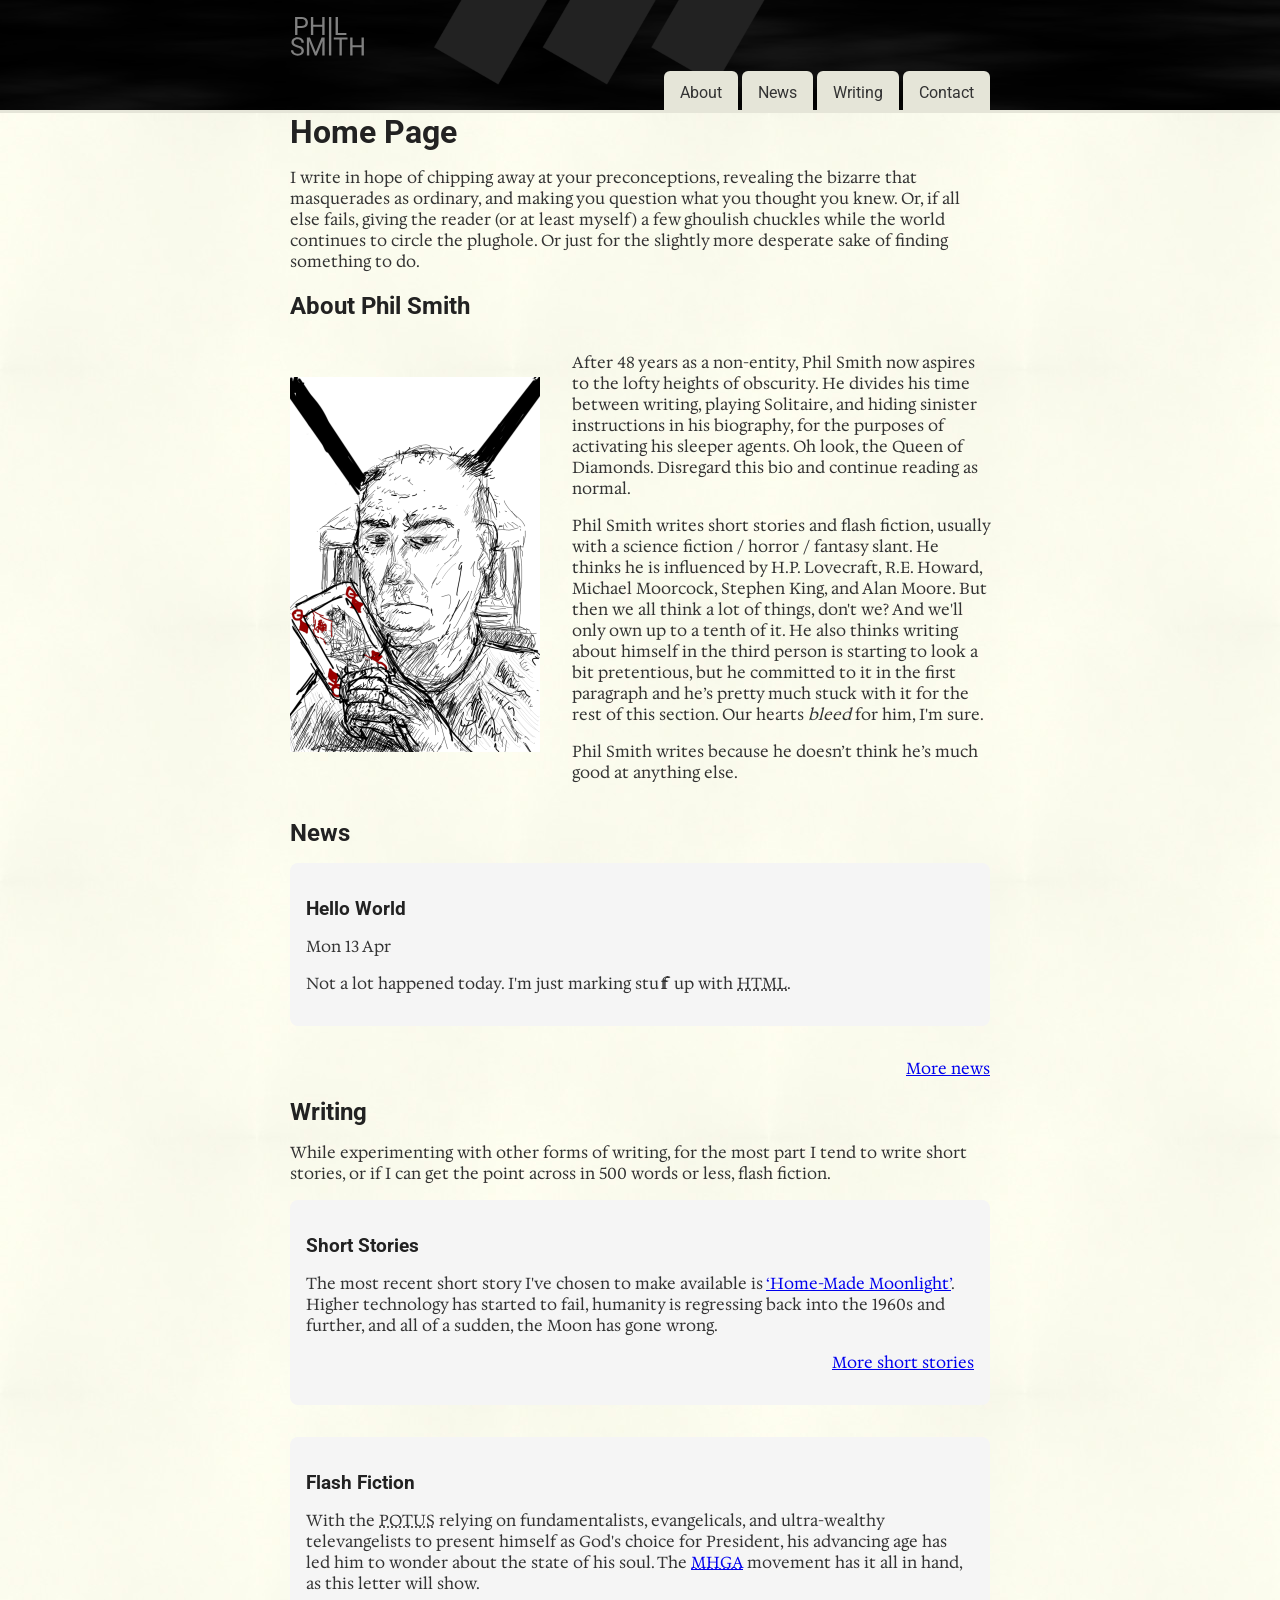
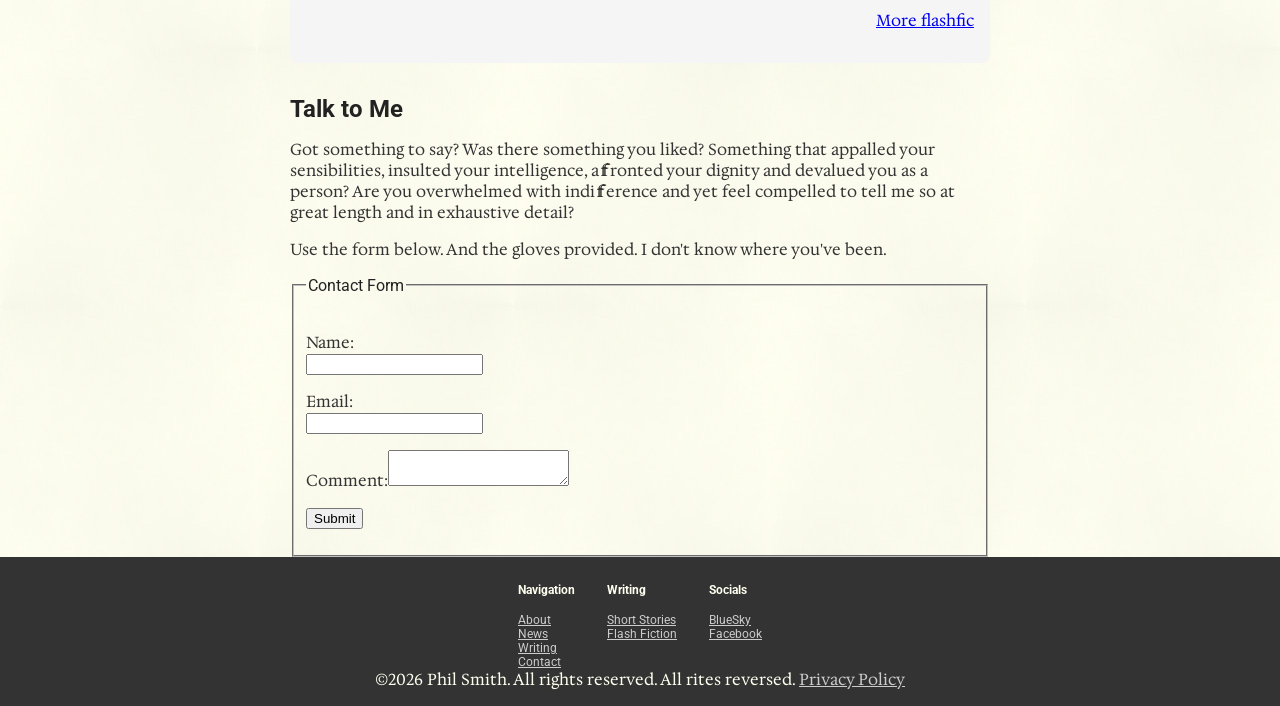
<file: index.html>
<!DOCTYPE html>
<html lang="en">
<head>
   <title>Home Page</title>
   <meta charset="UTF-8" />
   <meta name="viewport" content="width=device-width, initial-scale=1.0" />
   <link rel="preconnect" href="https://fonts.googleapis.com">
   <link rel="preconnect" href="https://fonts.gstatic.com" crossorigin>    
   <link href="https://fonts.googleapis.com/css2?family=Hedvig+Letters+Serif&display=swap" rel="stylesheet">
   <link href="https://fonts.googleapis.com/css2?family=Roboto&display=swap" rel="stylesheet">
   <link rel="stylesheet" type="text/css" href="css/style.css" />
</head>
<body>
	<header>
	<div class="container">
		<div id="site-branding"><h1><a href="index.html"><img src="img/logo.svg" alt="Phil Smith" width="120" height="40" /></a><span>Phil Smith</span></h1></div>
		<nav> 
			<ul>
				<li><a href="index.html#about">About</a></li>
				<li><a href="index.html#news">News</a></li>
				<li><a href="index.html#writing">Writing</a></li>
				<li><a href="index.html#contact">Contact</a></li>
			</ul>
		</nav>
	</div>
	</header>
	<main>
	<div class="container">
		<h1>Home Page</h1>
		<p>I write in hope of chipping away at your preconceptions, revealing the bizarre that masquerades as ordinary, and making you question what you thought you knew. Or, if all else fails, giving the reader (or at least myself) a few ghoulish chuckles while the world continues to circle the plughole. Or just for the slightly more desperate sake of finding something to do.</p>
		<article id="about">
			<h2>About Phil Smith</h2>
			<div class="about-content">
				<div class="about-portrait">
					<img src="img/writer_portrait.png" alt="The writer, holding up a playing card: the Queen of Diamonds." />
				</div>
				<div class="about-text">
					<p>After 48 years as a non-entity, Phil Smith now aspires to the lofty heights of obscurity. He divides his time between writing, playing Solitaire, and hiding sinister instructions in his biography, for the purposes of activating his sleeper agents. Oh look, the Queen of Diamonds. Disregard this bio and continue reading as normal.</p>
					<p>Phil Smith writes short stories and flash fiction, usually with a science fiction / horror / fantasy slant. He thinks he is influenced by H.P. Lovecraft, R.E. Howard, Michael Moorcock, Stephen King, and Alan Moore. But then we all think a lot of things, don't we? And we'll only own up to a tenth of it. He also thinks writing about himself in the third person is starting to look a bit pretentious, but he committed to it in the first paragraph and he’s pretty much stuck with it for the rest of this section. Our hearts <em>bleed</em> for him, I'm sure.</p>
					<p>Phil Smith writes because he doesn’t think he’s much good at anything else.</p>
				</div>
			</div>
		</article>	
		<article id="news">
			<h2>News</h2>
			<section>
			<h3>Hello World</h3>
			<p><time datetime="2026-04-13T05:09">Mon 13 Apr</time></p>
			<p>Not a lot happened today. I'm just marking stuff up with <abbr title="Hypertext Markup Language">HTML</abbr>.</p>
			<!--
			Eventually the news section will be fed by a script, pulling headlines and posts from another source,
			either a database or an RSS feed or similar.
			Each post will consist of a <section> element, containing:
			* Title in <h3> tags
			* Date of posting in <p> and <time> tags.
			* Subsequent text in <p> tags.
			-->
			</section>
			<p class="now_read_on"><a href="news.html">More news</a></p>
		</article>
		<article id="writing">
			<h2>Writing</h2>
			<p>While experimenting with other forms of writing, for the most part I tend to write short stories, or if I can get the point across in 500 words or less, flash fiction.</p>
			<section>
			<h3>Short Stories</h3>
			<p>The most recent short story I've chosen to make available is <a href="home_made_moonlight.html">‘Home-Made Moonlight’</a>. Higher technology has started to fail, humanity is regressing back into the 1960s and further, and all of a sudden, the Moon has gone wrong.</p>
			<p class="now_read_on"><a href="short_stories.html">More short stories</a></p>
			</section>
			<section>
			<h3>Flash Fiction</h3>
			<p>With the <abbr title="President of the United States">POTUS</abbr> relying on fundamentalists, evangelicals, and ultra-wealthy televangelists to present himself as God's choice for President, his advancing age has led him to wonder about the state of his soul. The <a href="mhga.html"><abbr title="Make Heaven Great Again">MHGA</abbr></a> movement has it all in hand, as this letter will show.</p>
			<p class="now_read_on"><a href="flashfic.html">More flashfic</a></p>
			</section>
		</article>
		<article id="contact">
			<h2>Talk to Me</h2>
			<p>Got something to say? Was there something you liked? Something that appalled your sensibilities, insulted your intelligence, affronted your dignity and devalued you as a person? Are you overwhelmed with indifference and yet feel compelled to tell me so at great length and in exhaustive detail?</p>
			<p>Use the form below. And the gloves provided. I don't know where you've been.</p>
			<form action="" method="post" autocomplete="on">
			<fieldset>
			<legend>Contact Form</legend>
			<p><label for="username" required>Name:</label><br /><input type="text" name="username" id="username" /></p>
			<p><label for="useremail" required>Email:</label><br /><input type="email" name="useremail" id="useremail" /></p>
			<p><label for="usercomment" required>Comment:</label<br /><textarea name="usercomment" id="usercomment"></textarea></p>
			<p><input type="submit" value="Submit" /></p>
			</fieldset>
			</form>
		</article>
	</div>
	</main>
	<footer>
		<div class="container">
			<div id="footer-menu">
			<h2>Navigation</h2>
				<ul>
					<li><a href="index.html#about">About</a></li>
					<li><a href="index.html#news">News</a></li>
					<li><a href="index.html#writing">Writing</a></li>
					<li><a href="index.html#contact">Contact</a></li>
				</ul>
			</div>
			<div id="footer-content-links">
			<h2>Writing</h2>
			<ul>
					<li><a href="short_stories.html">Short Stories</a></li>
					<li><a href="flashfic.html">Flash Fiction</a></li>
				</ul>
			</div>
			<div id="footer-social-media">
			<h2>Socials</h2>
			<ul>
				<li><a href="https://bsky.app/profile/ununseptimus.bsky.social">BlueSky</a></li>
				<li><a href="https://www.facebook.com/profile.php?id=61581986019543">Facebook</a></li>
			</ul>
			</div>				
		</div>
		<div class="container">
			<p class="copyright">©2026 Phil Smith. All rights reserved. All rites reversed. <a href="privacy_policy.html">Privacy Policy</a></p>
		</div>
	</footer>
</body>
</html>
</file>
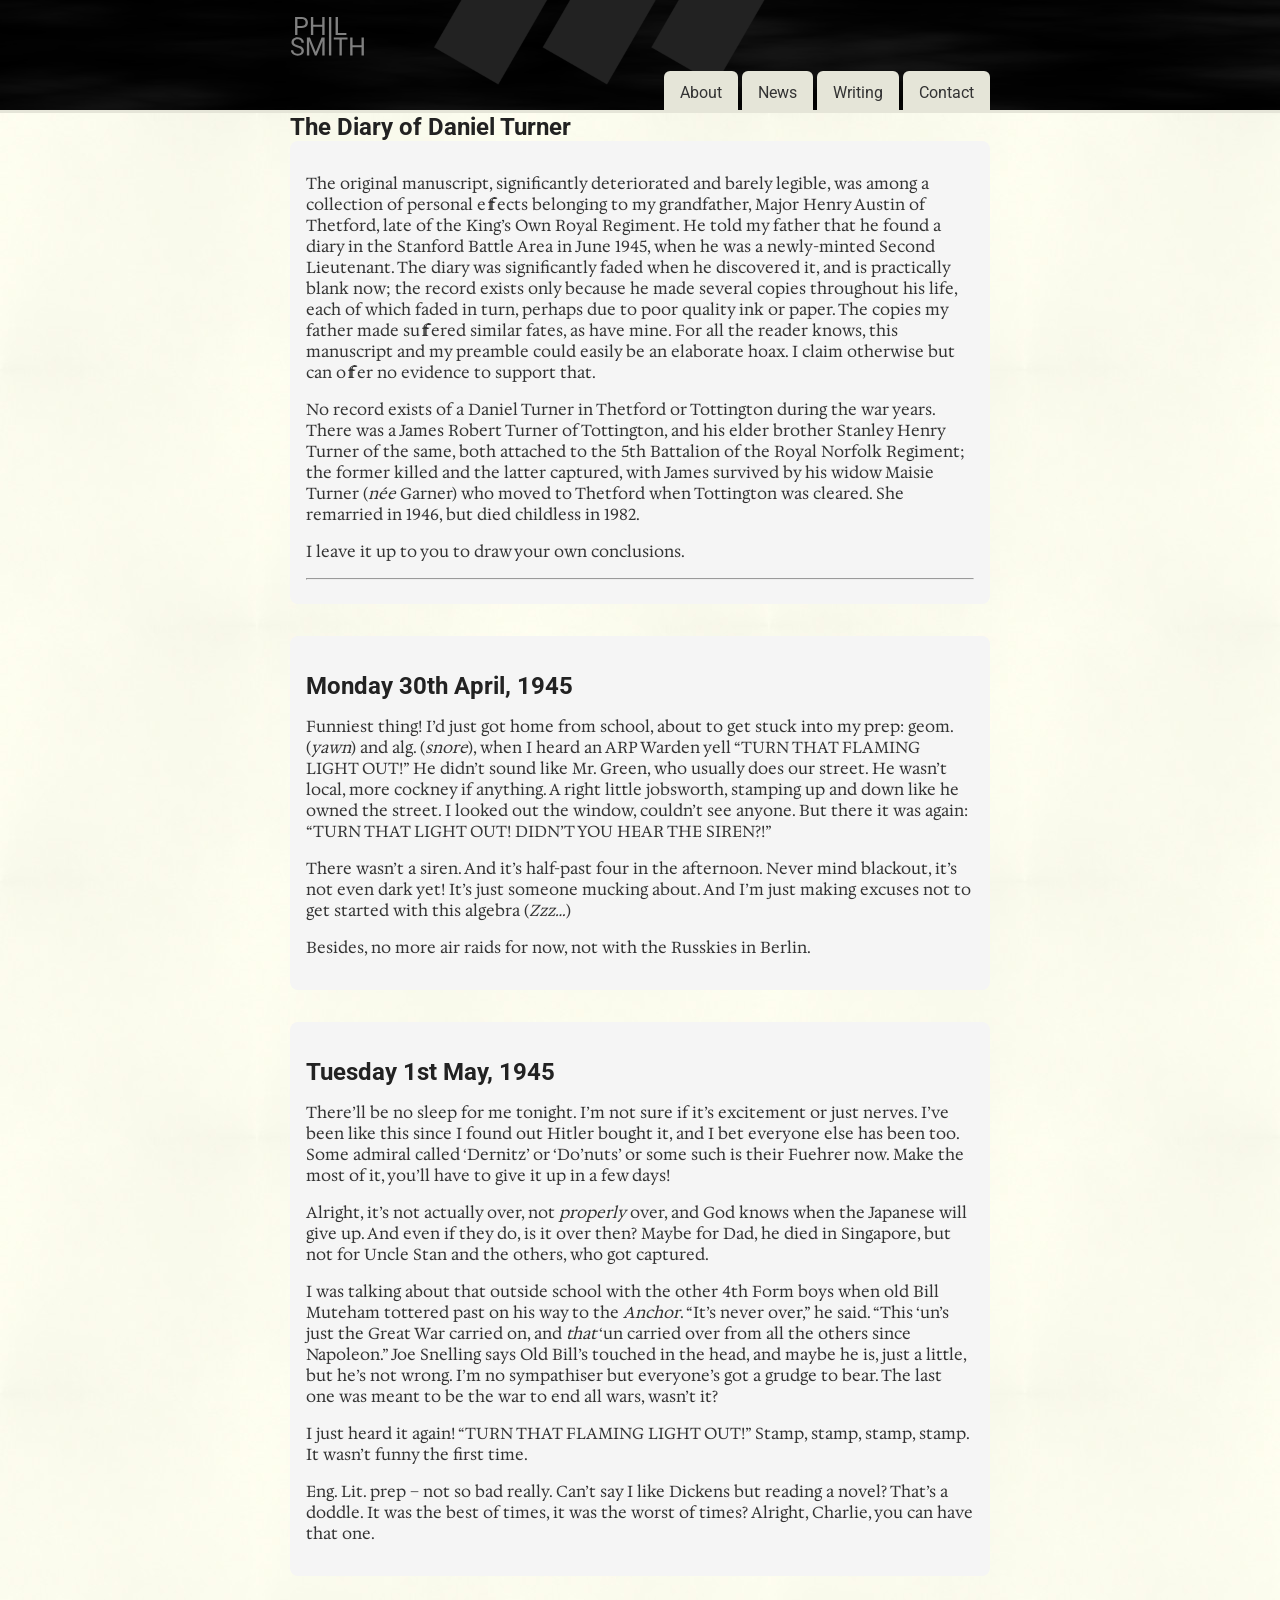
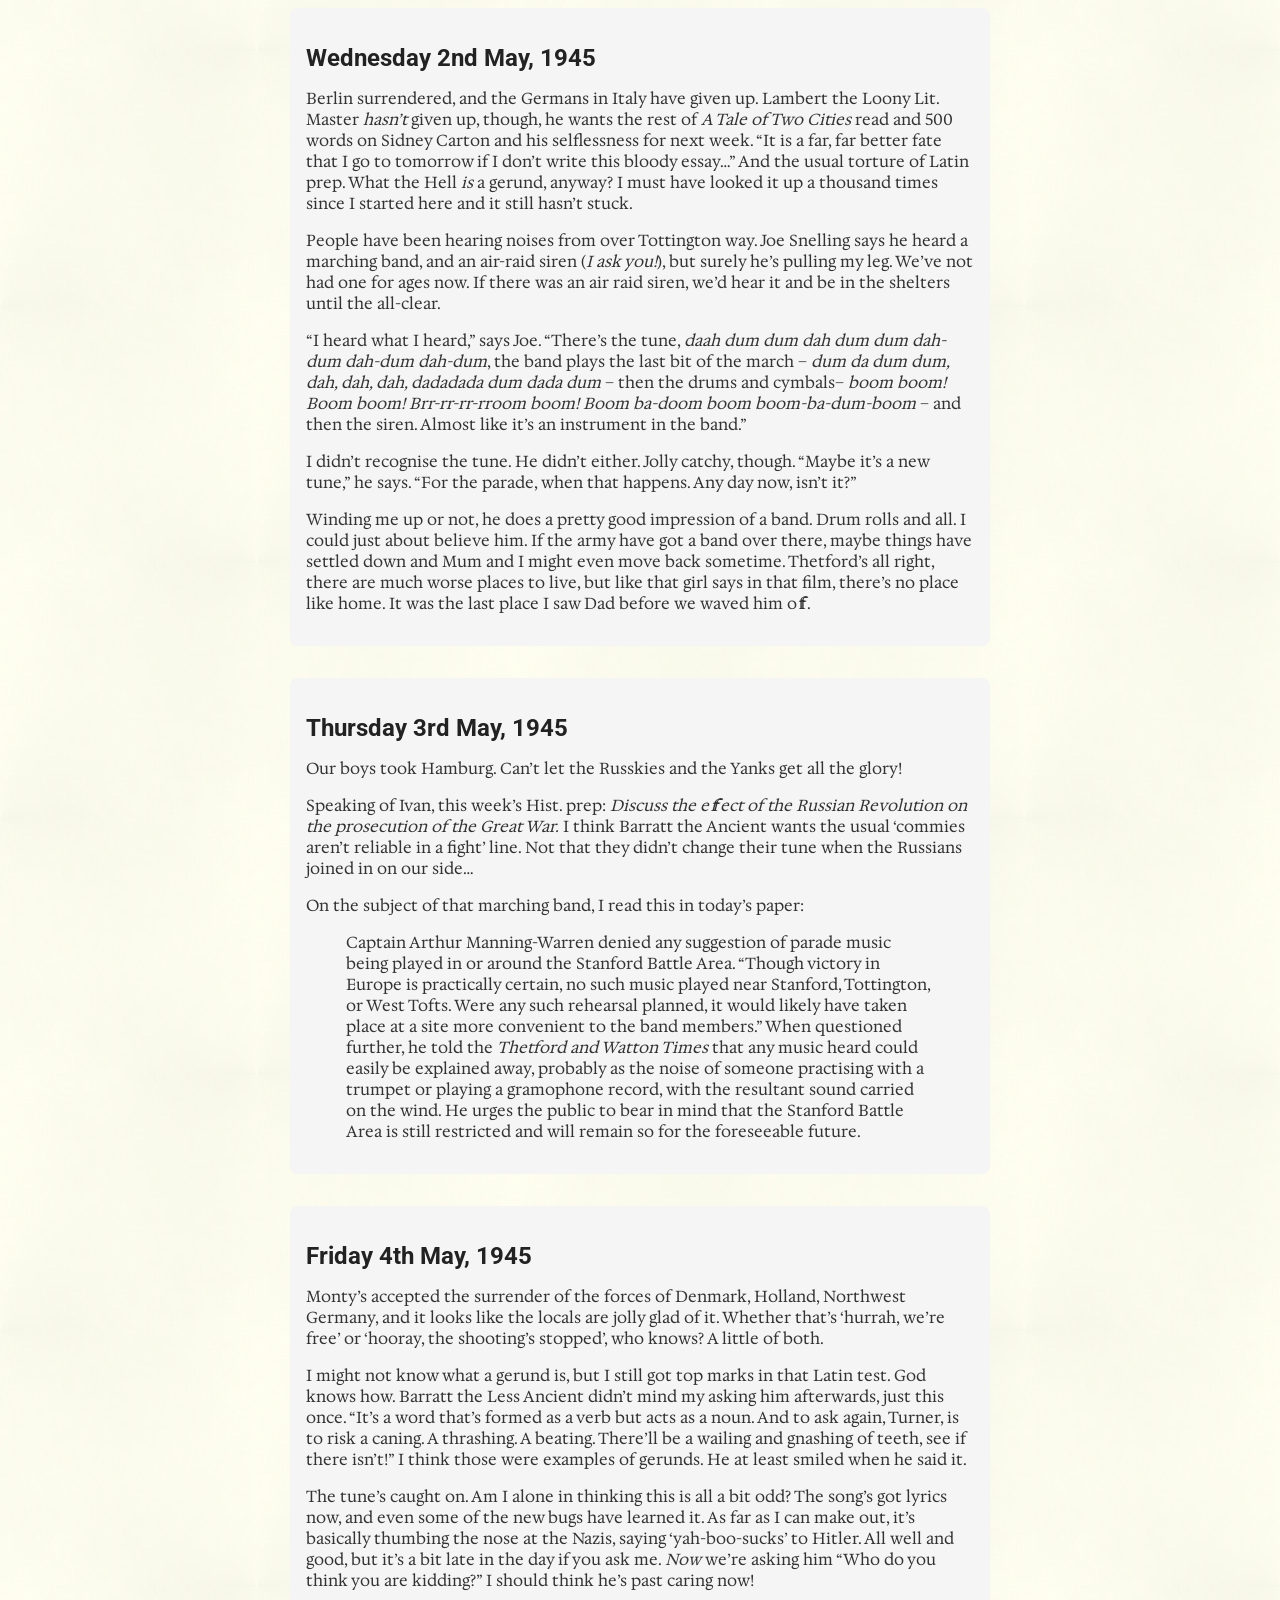
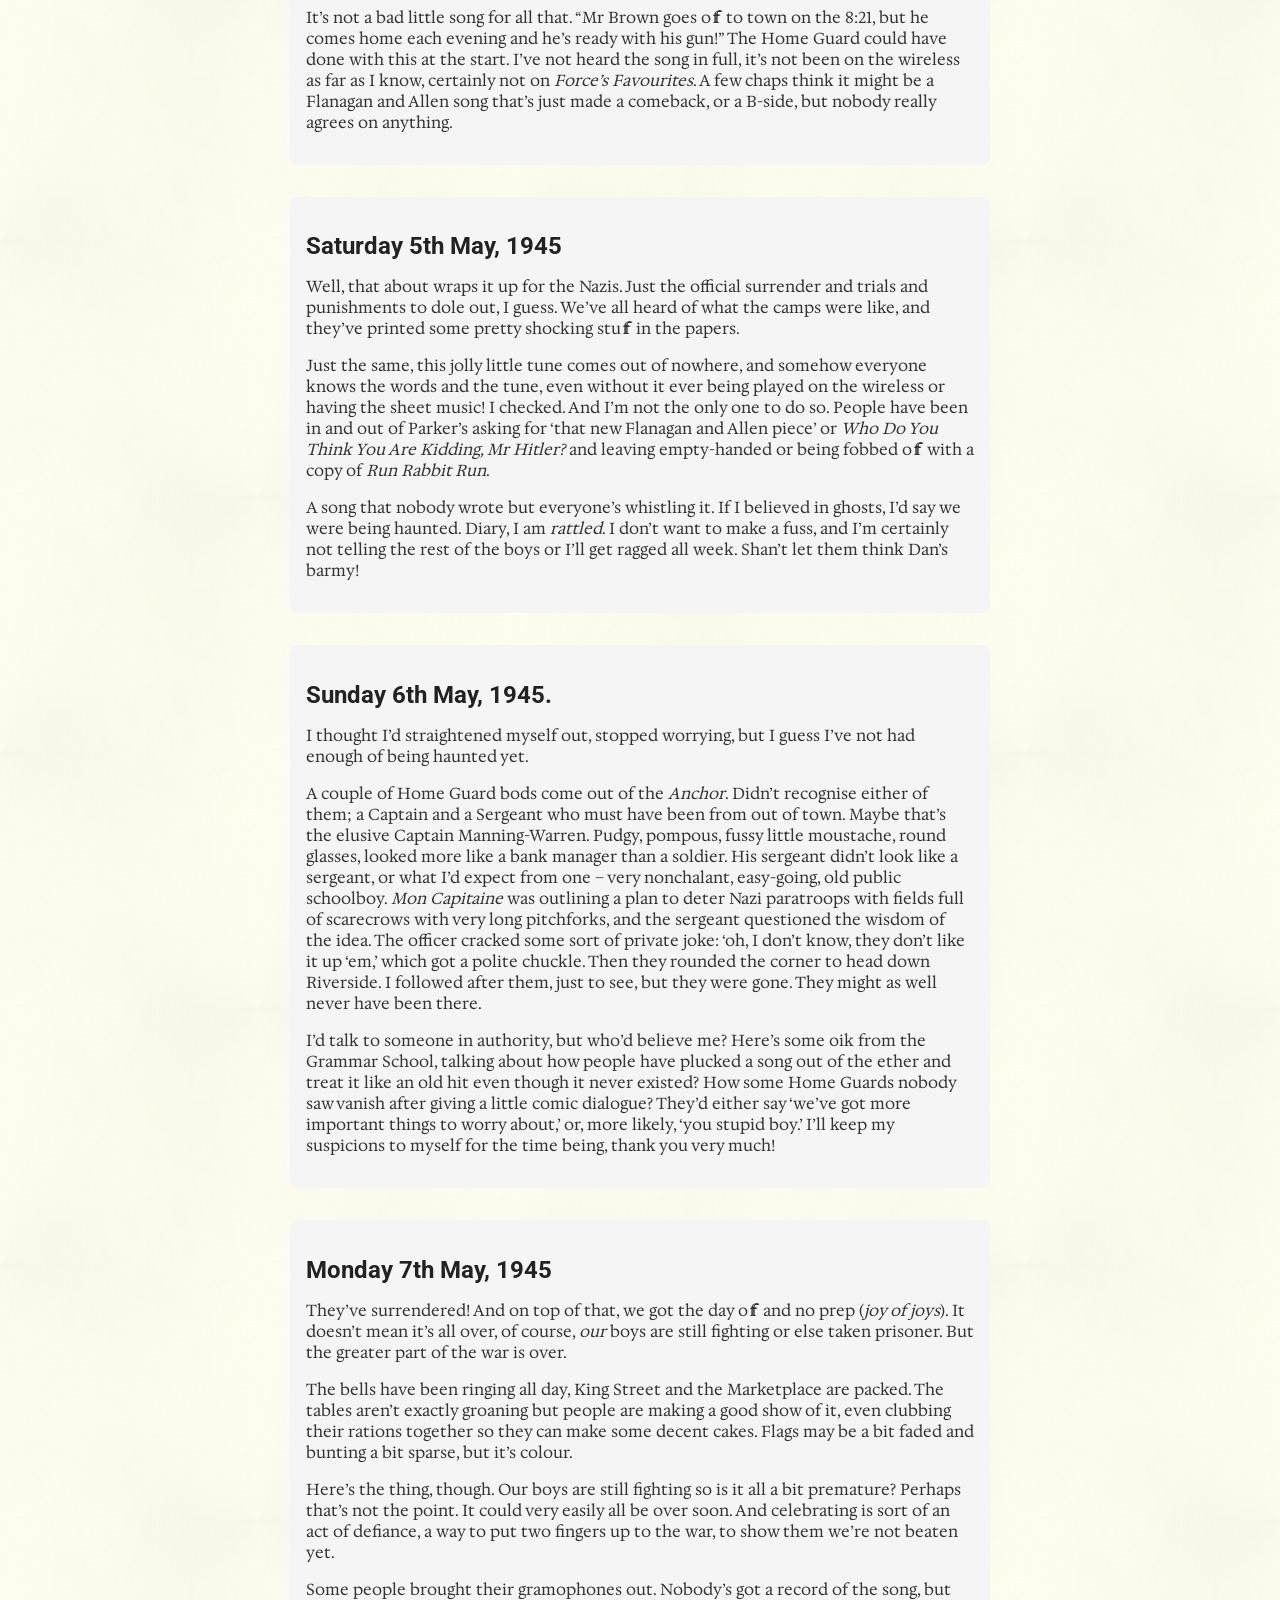
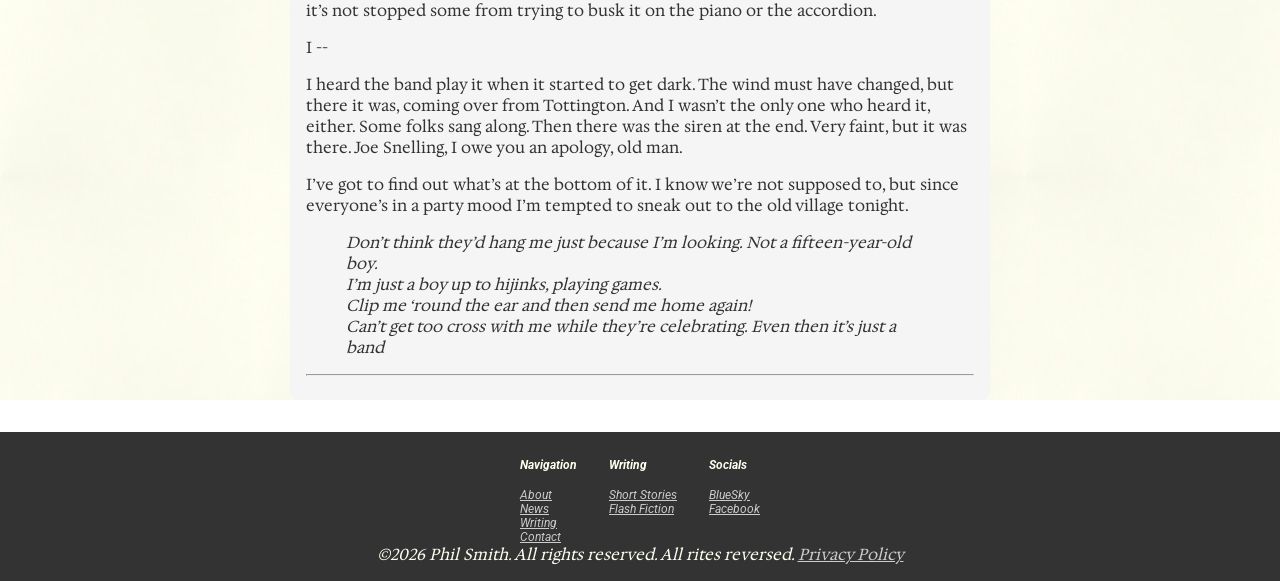
<file: diary_daniel.html>
<!DOCTYPE html>
<html lang="en">
<head>
   <title>Short Stories | The Diary of Daniel Turner</title>
   <meta name="viewport" content="width=device-width, initial-scale=1.0">
   <link rel="preconnect" href="https://fonts.googleapis.com">
   <link rel="preconnect" href="https://fonts.gstatic.com" crossorigin>    
   <link href="https://fonts.googleapis.com/css2?family=Hedvig+Letters+Serif&display=swap" rel="stylesheet">
   <link href="https://fonts.googleapis.com/css2?family=Roboto&display=swap" rel="stylesheet">
   <link rel="stylesheet" type="text/css" href="css/style.css" />
</head>
<body>
	<header>
		<div class="container">
			<div id="site-branding"><h1><a href="index.html"><img src="img/logo.svg" alt="Phil Smith" width="120" height="40" /></a><span>Phil Smith</span></h1></div>
			<nav> 
				<ul>
					<li><a href="index.html#about">About</a></li>
					<li><a href="index.html#news">News</a></li>
					<li><a href="index.html#writing">Writing</a></li>
					<li><a href="index.html#contact">Contact</a></li>
				</ul>
			</nav>
		</div>
	</header>
	<main>
		<div class="container">
			<article>
				<h1>The Diary of Daniel Turner</h1>
				<section>
					<p>The original manuscript, significantly deteriorated and barely legible, was among a collection of personal effects belonging to my grandfather, Major Henry Austin of Thetford, late of the King’s Own Royal Regiment. He told my father that he found a diary in the Stanford Battle Area in June 1945, when he was a newly-minted Second Lieutenant. The diary was significantly faded when he discovered it, and is practically blank now; the record exists only because he made several copies throughout his life, each of which faded in turn, perhaps due to poor quality ink or paper. The copies my father made suffered similar fates, as have mine. For all the reader knows, this manuscript and my preamble could easily be an elaborate hoax. I claim otherwise but can offer no evidence to support that.</p>
					<p>No record exists of a Daniel Turner in Thetford or Tottington during the war years. There was a James Robert Turner of Tottington, and his elder brother Stanley Henry Turner of the same, both attached to the 5th Battalion of the Royal Norfolk Regiment; the former killed and the latter captured, with James survived by his widow Maisie Turner (<i lang=”fr”>née</i> Garner) who moved to Thetford when Tottington was cleared. She remarried in 1946, but died childless in 1982.</p>
					<p>I leave it up to you to draw your own conclusions.</p>
					<hr />
				</section>
				<section>
					<h2><time datetime="1945-04-30T20:00">Monday 30th April, 1945</time></h2>
					<p>Funniest thing! I’d just got home from school, about to get stuck into my prep: geom. (<i>yawn</i>) and alg. (<i>snore</i>), when I heard an ARP Warden yell “TURN THAT FLAMING LIGHT OUT!” He didn’t sound like Mr. Green, who usually does our street. He wasn’t local, more cockney if anything. A right little jobsworth, stamping up and down like he owned the street. I looked out the window, couldn’t see anyone. But there it was again: “TURN THAT LIGHT OUT! DIDN’T YOU HEAR THE SIREN?!”</p>
					<p>There wasn’t a siren. And it’s half-past four in the afternoon. Never mind blackout, it’s not even dark yet! It’s just someone mucking about. And I’m just making excuses not to get started with this algebra (<i>Zzz…</i>)</p>
					<p>Besides, no more air raids for now, not with the Russkies in Berlin. </p>
				</section>
				<section>
					<h2><time datetime="1945-05-01T20:00">Tuesday 1st May, 1945</time></h2>
					<p>There’ll be no sleep for me tonight. I’m not sure if it’s excitement or just nerves. I’ve been like this since I found out Hitler bought it, and I bet everyone else has been too. Some admiral called ‘Dernitz’ or ‘Do’nuts’ or some such is their Fuehrer now. Make the most of it, you’ll have to give it up in a few days!</p>
					<p>Alright, it’s not actually over, not <em>properly</em> over, and God knows when the Japanese will give up. And even if they do, is it over then? Maybe for Dad, he died in Singapore, but not for Uncle Stan and the others, who got captured.</p> 
					<p>I was talking about that outside school with the other 4th Form boys when old Bill Muteham tottered past on his way to the <cite>Anchor</cite>. “It’s never over,” he said. “This ‘un’s just the Great War carried on, and <em>that</em> ‘un carried over from all the others since Napoleon.” Joe Snelling says Old Bill’s touched in the head, and maybe he is, just a little, but he’s not wrong. I’m no sympathiser but everyone’s got a grudge to bear. The last one was meant to be the war to end all wars, wasn’t it? </p>
					<p>I just heard it again! “TURN THAT FLAMING LIGHT OUT!” Stamp, stamp, stamp, stamp. It wasn’t funny the first time.</p>
					<p>Eng. Lit. prep – not so bad really. Can’t say I like Dickens but reading a novel? That’s a doddle. It was the best of times, it was the worst of times? Alright, Charlie, you can have that one.</p>
				</section>
				<section>
					<h2><time datetime="1945-05-02T20:00">Wednesday 2nd May, 1945</time></h2>
					<p>Berlin surrendered, and the Germans in Italy have given up. Lambert the Loony Lit. Master <em>hasn’t</em> given up, though, he wants the rest of <cite>A Tale of Two Cities</cite> read and 500 words on Sidney Carton and his selflessness for next week. “It is a far, far better fate that I go to tomorrow if I don’t write this bloody essay…” And the usual torture of Latin prep. What the Hell <em>is</em> a gerund, anyway? I must have looked it up a thousand times since I started here and it still hasn’t stuck.</p> 
					<p>People have been hearing noises from over Tottington way. Joe Snelling says he heard a marching band, and an air-raid siren (<i>I ask you!</i>), but surely he’s pulling my leg. We’ve not had one for ages now. If there was an air raid siren, we’d hear it and be in the shelters until the all-clear.</p>
					<p>“I heard what I heard,” says Joe. “There’s the tune, <i>daah dum dum dah dum dum dah-dum dah-dum dah-dum</i>, the band plays the last bit of the march – <i>dum da dum dum, dah, dah, dah, dadadada dum dada dum</i> – then the drums and cymbals– <i>boom boom! Boom boom! Brr-rr-rr-rroom boom! Boom ba-doom boom boom-ba-dum-boom</i> – and then the siren. Almost like it’s an instrument in the band.”</p>
					<p>I didn’t recognise the tune. He didn’t either. Jolly catchy, though. “Maybe it’s a new tune,” he says. “For the parade, when that happens. Any day now, isn’t it?”</p>
					<p>Winding me up or not, he does a pretty good impression of a band. Drum rolls and all. I could just about believe him. If the army have got a band over there, maybe things have settled down and Mum and I might even move back sometime. Thetford’s all right, there are much worse places to live, but like that girl says in that film, there’s no place like home. It was the last place I saw Dad before we waved him off.</p>
				</section>
				<section>
					<h2><time datetime="1945-03-05T20:00">Thursday 3rd May, 1945</time></h2>
					<p>Our boys took Hamburg. Can’t let the Russkies and the Yanks get all the glory!</p>
					<p>Speaking of Ivan, this week’s Hist. prep: <cite>Discuss the effect of the Russian Revolution on the prosecution of the Great War.</cite> I think Barratt the Ancient wants the usual ‘commies aren’t reliable in a fight’ line. Not that they didn’t change their tune when the Russians joined in on our side…</p>
					<p>On the subject of that marching band, I read this in today’s paper:</p>
					<blockquote>Captain Arthur Manning-Warren denied any suggestion of parade music being played in or around the Stanford Battle Area. <q>Though victory in Europe is practically certain, no such music played near Stanford, Tottington, or West Tofts. Were any such rehearsal planned, it would likely have taken place at a site more convenient to the band members.</q> When questioned further, he told the <cite>Thetford and Watton Times</cite> that any music heard could easily be explained away, probably as the noise of someone practising with a trumpet or playing a gramophone record, with the resultant sound carried on the wind. He urges the public to bear in mind that the Stanford Battle Area is still restricted and will remain so for the foreseeable future.</blockquote>
				</section>
				<section>
					<h2><time datetime="1945-05-04T20:00">Friday 4th May, 1945</time></h2>
					<p>Monty’s accepted the surrender of the forces of Denmark, Holland, Northwest Germany, and it looks like the locals are jolly glad of it. Whether that’s ‘hurrah, we’re free’ or ‘hooray, the shooting’s stopped’, who knows? A little of both.</p>
					<p>I might not know what a gerund is, but I still got top marks in that Latin test. God knows how. Barratt the Less Ancient didn’t mind my asking him afterwards, just this once. “It’s a word that’s formed as a verb but acts as a noun. And to ask again, Turner, is to risk a caning. A thrashing. A beating. There’ll be a wailing and gnashing of teeth, see if there isn’t!” I think those were examples of gerunds. He at least smiled when he said it.</p>
					<p>The tune’s caught on. Am I alone in thinking this is all a bit odd? The song’s got lyrics now, and even some of the new bugs have learned it. As far as I can make out, it’s basically thumbing the nose at the Nazis, saying ‘yah-boo-sucks’ to Hitler. All well and good, but it’s a bit late in the day if you ask me. <em>Now</em> we’re asking him <q>Who do you think you are kidding?</q> I should think he’s past caring now!</p>
					<p>It’s not a bad little song for all that. <q>Mr Brown goes off to town on the 8:21, but he comes home each evening and he’s ready with his gun!</q> The Home Guard could have done with this at the start. I’ve not heard the song in full, it’s not been on the wireless as far as I know, certainly not on <cite>Force’s Favourites</cite>. A few chaps think it might be a Flanagan and Allen song that’s just made a comeback, or a B-side, but nobody really agrees on anything.</p>
				</section>
				<section>
					<h2><time datetime="1945-05-05T20:00">Saturday 5th May, 1945</time></h2>
					<p>Well, that about wraps it up for the Nazis. Just the official surrender and trials and punishments to dole out, I guess. We’ve all heard of what the camps were like, and they’ve printed some pretty shocking stuff in the papers.</p>
					<p>Just the same, this jolly little tune comes out of nowhere, and somehow everyone knows the words and the tune, even without it ever being played on the wireless or having the sheet music! I checked. And I’m not the only one to do so. People have been in and out of Parker’s asking for ‘that new Flanagan and Allen piece’ or <cite>Who Do You Think You Are Kidding, Mr Hitler?</cite> and leaving empty-handed or being fobbed off with a copy of <cite>Run Rabbit Run</cite>.</p>
					<p>A song that nobody wrote but everyone’s whistling it. If I believed in ghosts, I’d say we were being haunted. Diary, I am <em>rattled</em>. I don’t want to make a fuss, and I’m certainly not telling the rest of the boys or I’ll get ragged all week. Shan’t let them think Dan’s barmy!</p>
				</section>
				<section>
					<h2><time datetime="1945-05-06T20:00">Sunday 6th May, 1945.</time></h2>
					<p>I thought I’d straightened myself out, stopped worrying, but I guess I’ve not had enough of being haunted yet.</p>
					<p>A couple of Home Guard bods come out of the <cite>Anchor</cite>. Didn’t recognise either of them; a Captain and a Sergeant who must have been from out of town. Maybe that’s the elusive Captain Manning-Warren. Pudgy, pompous, fussy little moustache, round glasses, looked more like a bank manager than a soldier. His sergeant didn’t look like a sergeant, or what I’d expect from one – very nonchalant, easy-going, old public schoolboy. <cite lang="fr">Mon Capitaine</cite> was outlining a plan to deter Nazi paratroops with fields full of scarecrows with very long pitchforks, and the sergeant questioned the wisdom of the idea. The officer cracked some sort of private joke: ‘oh, I don’t know, they don’t like it up ‘em,’ which got a polite chuckle. Then they rounded the corner to head down Riverside. I followed after them, just to see, but they were gone. They might as well never have been there.</p>
					<p>I’d talk to someone in authority, but who’d believe me? Here’s some oik from the Grammar School, talking about how people have plucked a song out of the ether and treat it like an old hit even though it never existed? How some Home Guards nobody saw vanish after giving a little comic dialogue? They’d either say ‘we’ve got more important things to worry about,’ or, more likely, ‘you stupid boy.’ I’ll keep my suspicions to myself for the time being, thank you very much!</p>
				</section>
				<section>
					<h2><time datetime="1945-05-07T20:00">Monday 7th May, 1945</time></h2>
					<p>They’ve surrendered! And on top of that, we got the day off and no prep (<i>joy of joys</i>). It doesn’t mean it’s all over, of course, <em>our</em> boys are still fighting or else taken prisoner. But the greater part of the war is over. </p>
					<p>The bells have been ringing all day, King Street and the Marketplace are packed. The tables aren’t exactly groaning but people are making a good show of it, even clubbing their rations together so they can make some decent cakes. Flags may be a bit faded and bunting a bit sparse, but it’s colour.</p>
					<p>Here’s the thing, though. Our boys are still fighting so is it all a bit premature? Perhaps that’s not the point. It could very easily all be over soon. And celebrating is sort of an act of defiance, a way to put two fingers up to the war, to show them we’re not beaten yet.</p>
					<p>Some people brought their gramophones out. Nobody’s got a record of the song, but it’s not stopped some from trying to busk it on the piano or the accordion.<p>
					<p>I --</p>
					<p>I heard the band play it when it started to get dark. The wind must have changed, but there it was, coming over from Tottington. And I wasn’t the only one who heard it, either. Some folks sang along. Then there was the siren at the end. Very faint, but it was there. Joe Snelling, I owe you an apology, old man.</p>
					<p>I’ve got to find out what’s at the bottom of it. I know we’re not supposed to, but since everyone’s in a party mood I’m tempted to sneak out to the old village tonight.</p>
					<blockquote><i>Don’t think they’d hang me just because I’m looking. Not a fifteen-year-old boy.<br />
					I’m just a boy up to hijinks, playing games.<br />
					Clip me ‘round the ear and then send me home again!<br />
					Can’t get too cross with me while they’re celebrating. Even then it’s just a band</blockquote>
					<hr />
				</section>
			</article>
		</div>
	</main>
	<footer>
		<div class="container">
			<div id="footer-menu">
			<h2>Navigation</h2>
				<ul>
					<li><a href="index.html#about">About</a></li>
					<li><a href="index.html#news">News</a></li>
					<li><a href="index.html#writing">Writing</a></li>
					<li><a href="index.html#contact">Contact</a></li>
				</ul>
			</div>
			<div id="footer-content-links">
			<h2>Writing</h2>
			<ul>
					<li><a href="short_stories.html">Short Stories</a></li>
					<li><a href="flashfic.html">Flash Fiction</a></li>
				</ul>
			</div>
			<div id="footer-social-media">
			<h2>Socials</h2>
			<ul>
				<li><a href="https://bsky.app/profile/ununseptimus.bsky.social">BlueSky</a></li>
				<li><a href="https://www.facebook.com/profile.php?id=61581986019543">Facebook</a></li>
			</ul>
			</div>				
		</div>
		<div class="container">
			<p class="copyright">©2026 Phil Smith. All rights reserved. All rites reversed. <a href="privacy_policy.html">Privacy Policy</a></p>
		</div>
	</footer>
</body>
</html>
</file>
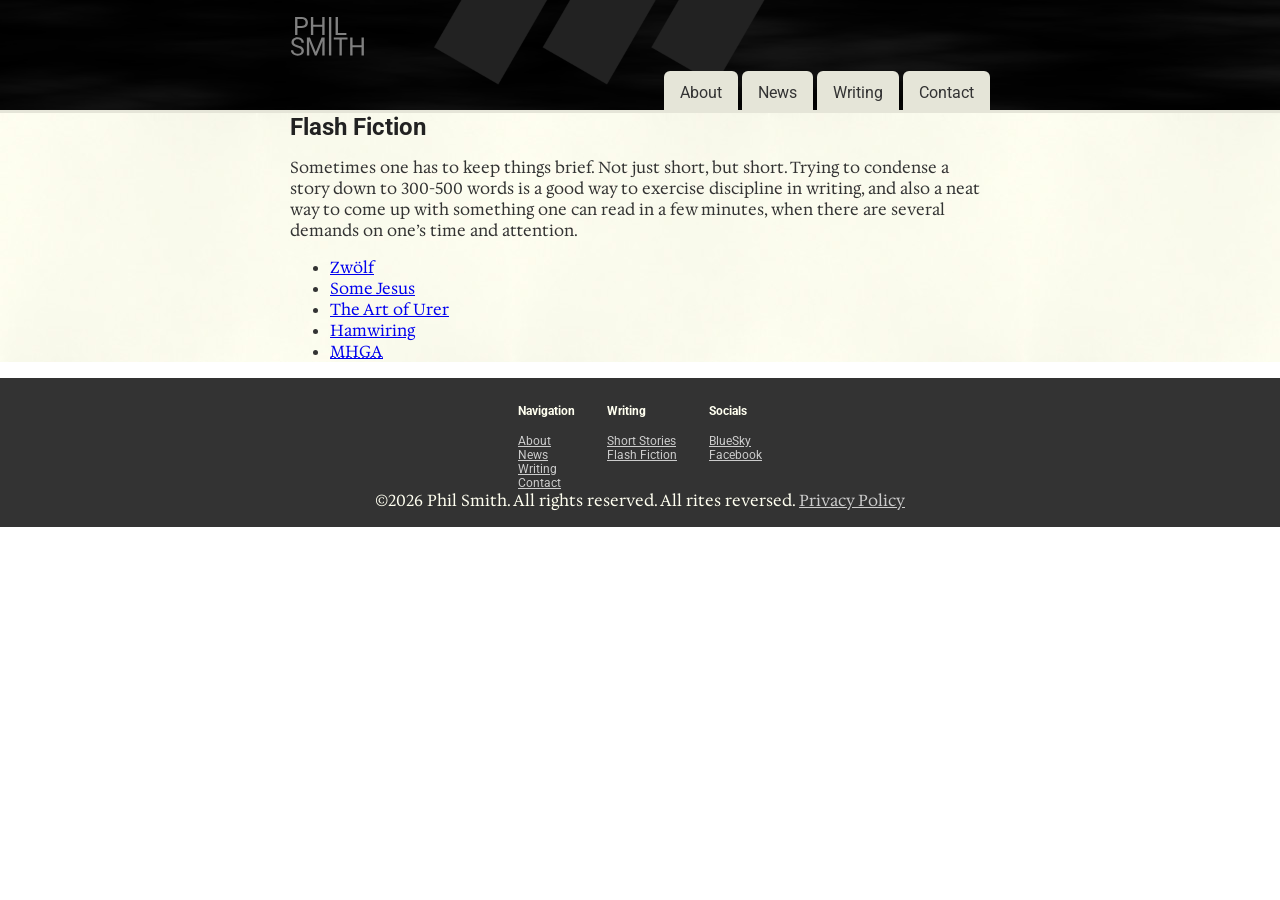
<file: flashfic.html>
<!DOCTYPE html>
<html lang="en">
<head>
   <title>Flash Fiction</title>
   <meta name="viewport" content="width=device-width, initial-scale=1.0">
   <link rel="preconnect" href="https://fonts.googleapis.com">
   <link rel="preconnect" href="https://fonts.gstatic.com" crossorigin> 
   <link href="https://fonts.googleapis.com/css2?family=Hedvig+Letters+Serif&display=swap" rel="stylesheet">
   <link href="https://fonts.googleapis.com/css2?family=Roboto&display=swap" rel="stylesheet">
   <link rel="stylesheet" type="text/css" href="css/style.css" />
</head>
<body>
	<header>
		<div class="container">
			<div id="site-branding"><h1><a href="index.html"><img src="img/logo.svg" alt="Phil Smith" width="120" height="40" /></a><span>Phil Smith</span></h1></div>		
			<nav> 
				<ul>
					<li><a href="index.html#about">About</a></li>
					<li><a href="index.html#news">News</a></li>
					<li><a href="index.html#writing">Writing</a></li>
					<li><a href="index.html#contact">Contact</a></li>
				</ul>
			</nav>
		</div>
	</header>
	<main>
		<div class="container">
			<article>
				<h1>Flash Fiction</h1>
				<p>Sometimes one has to keep things brief. Not just short, but short. Trying to condense a story down to 300-500 words is a good way to exercise discipline in writing, and also a neat way to come up with something one can read in a few minutes, when there are several demands on one’s time and attention.</p>
				<ul>
					<li><a href="zwolf.html"><span lang="de">Zwölf</span></a></li>
					<li><a href="some_jesus.html">Some Jesus</span></a></li>
					<li><a href="the_art_of_urer.html">The Art of Urer</a></li>
					<li><a href="hamwiring.html">Hamwiring</a></li>
					<li><a href="mhga.html"><abbr title="Make Heaven Great Again">MHGA</abbr></a></li>
				</ul>
			</article>
		</div>
	</main>	
	<footer>
		<div class="container">
			<div id="footer-menu">
			<h2>Navigation</h2>
				<ul>
					<li><a href="index.html#about">About</a></li>
					<li><a href="index.html#news">News</a></li>
					<li><a href="index.html#writing">Writing</a></li>
					<li><a href="index.html#contact">Contact</a></li>
				</ul>
			</div>
			<div id="footer-content-links">
			<h2>Writing</h2>
			<ul>
					<li><a href="short_stories.html">Short Stories</a></li>
					<li><a href="flashfic.html">Flash Fiction</a></li>
				</ul>
			</div>
			<div id="footer-social-media">
			<h2>Socials</h2>
			<ul>
				<li><a href="https://bsky.app/profile/ununseptimus.bsky.social">BlueSky</a></li>
				<li><a href="https://www.facebook.com/profile.php?id=61581986019543">Facebook</a></li>
			</ul>
			</div>				
		</div>
		<div class="container">
			<p class="copyright">©2026 Phil Smith. All rights reserved. All rites reversed. <a href="privacy_policy.html">Privacy Policy</a></p>
		</div>
	</footer>
</body>
</html>
</file>
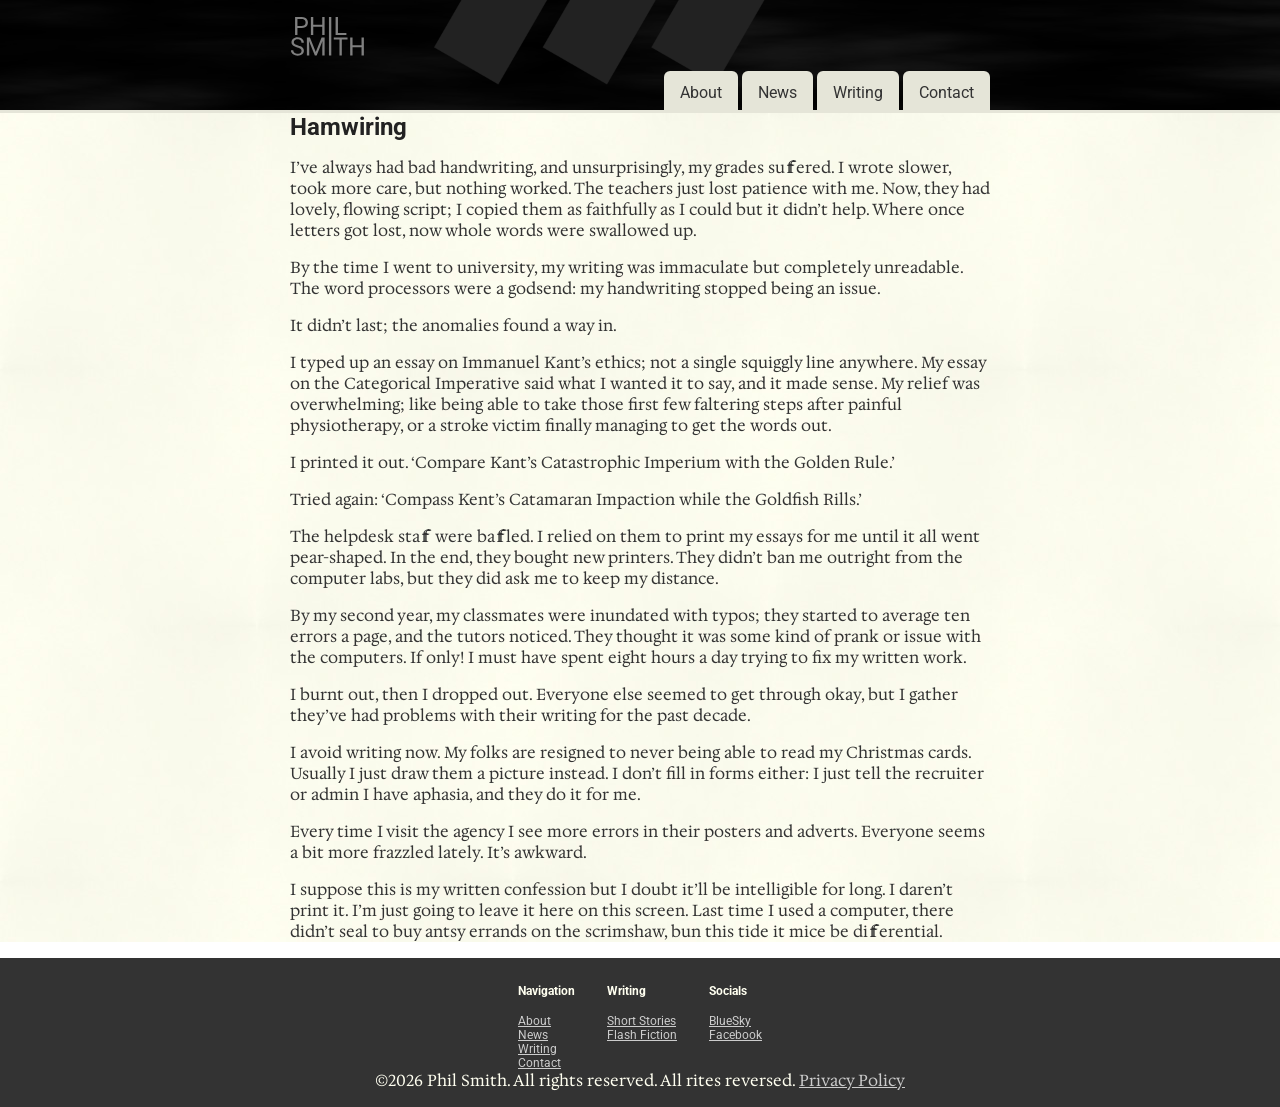
<file: hamwiring.html>
<!DOCTYPE html>
<html lang="en">
<head>
   <title>Flash Fiction | Hamwiring</title>
   <meta charset="UTF-8" />
   <meta name="viewport" content="width=device-width, initial-scale=1.0" />
   <link rel="preconnect" href="https://fonts.googleapis.com">
   <link rel="preconnect" href="https://fonts.gstatic.com" crossorigin> 
   <link href="https://fonts.googleapis.com/css2?family=Hedvig+Letters+Serif&display=swap" rel="stylesheet">
   <link href="https://fonts.googleapis.com/css2?family=Roboto&display=swap" rel="stylesheet">
   <link rel="stylesheet" type="text/css" href="css/style.css" />
</head>
<body>
	<header>
		<div class="container">
			<div id="site-branding"><h1><a href="index.html"><img src="img/logo.svg" alt="Phil Smith" width="120" height="40" /></a><span>Phil Smith</span></h1></div>		
			<nav> 
				<ul>
					<li><a href="index.html#about">About</a></li>
					<li><a href="index.html#news">News</a></li>
					<li><a href="index.html#writing">Writing</a></li>
					<li><a href="index.html#contact">Contact</a></li>
				</ul>
			</nav>
		</div>
	</header>
	<main>
		<div class="container">
			<article>
				<h1>Hamwiring</h1>
				<p>I’ve always had bad handwriting, and unsurprisingly, my grades suffered. I wrote slower, took more care, but nothing worked. The teachers just lost patience with me. Now, they had lovely, flowing script; I copied them as faithfully as I could but it didn’t help. Where once letters got lost, now whole words were swallowed up.</p>
				<p>By the time I went to university, my writing was immaculate but completely unreadable. The word processors were a godsend: my handwriting stopped being an issue.</p>
				<p>It didn’t last; the anomalies found a way in.</p>
				<p>I typed up an essay on Immanuel Kant’s ethics; not a single squiggly line anywhere. My essay on the Categorical Imperative said what I wanted it to say, and it made sense. My relief was overwhelming; like being able to take those first few faltering steps after painful physiotherapy, or a stroke victim finally managing to get the words out.</p>
				<p>I printed it out. ‘Compare Kant’s Catastrophic Imperium with the Golden Rule.’ </p>
				<p>Tried again: ‘Compass Kent’s Catamaran Impaction while the Goldfish Rills.’ </p>
				<p>The helpdesk staff were baffled. I relied on them to print my essays for me until it all went pear-shaped. In the end, they bought new printers. They didn’t ban me outright from the computer labs, but they did ask me to keep my distance.</p>
				<p>By my second year, my classmates were inundated with typos; they started to average ten errors a page, and the tutors noticed. They thought it was some kind of prank or issue with the computers. If only! I must have spent eight hours a day trying to fix my written work.</p> 
				<p>I burnt out, then I dropped out. Everyone else seemed to get through okay, but I gather they’ve had problems with their writing for the past decade. </p>
				<p>I avoid writing now. My folks are resigned to never being able to read my Christmas cards. Usually I just draw them a picture instead. I don’t fill in forms either: I just tell the recruiter or admin I have aphasia, and they do it for me.</p>
				<p>Every time I visit the agency I see more errors in their posters and adverts. Everyone seems a bit more frazzled lately. It’s awkward.</p>
				<p>I suppose this is my written confession but I doubt it’ll be intelligible for long. I daren’t print it. I’m just going to leave it here on this screen. Last time I used a computer, there didn’t seal to buy antsy errands on the scrimshaw, bun this tide it mice be differential. </p>
			</article>
		</div>
	</main>
	<footer>
		<div class="container">
			<div id="footer-menu">
			<h2>Navigation</h2>
				<ul>
					<li><a href="index.html#about">About</a></li>
					<li><a href="index.html#news">News</a></li>
					<li><a href="index.html#writing">Writing</a></li>
					<li><a href="index.html#contact">Contact</a></li>
				</ul>
			</div>
			<div id="footer-content-links">
			<h2>Writing</h2>
			<ul>
					<li><a href="short_stories.html">Short Stories</a></li>
					<li><a href="flashfic.html">Flash Fiction</a></li>
				</ul>
			</div>
			<div id="footer-social-media">
			<h2>Socials</h2>
			<ul>
				<li><a href="https://bsky.app/profile/ununseptimus.bsky.social">BlueSky</a></li>
				<li><a href="https://www.facebook.com/profile.php?id=61581986019543">Facebook</a></li>
			</ul>
			</div>				
		</div>
		<div class="container">
			<p class="copyright">©2026 Phil Smith. All rights reserved. All rites reversed. <a href="privacy_policy.html">Privacy Policy</a></p>
		</div>
	</footer>
</body>
</html>
</file>
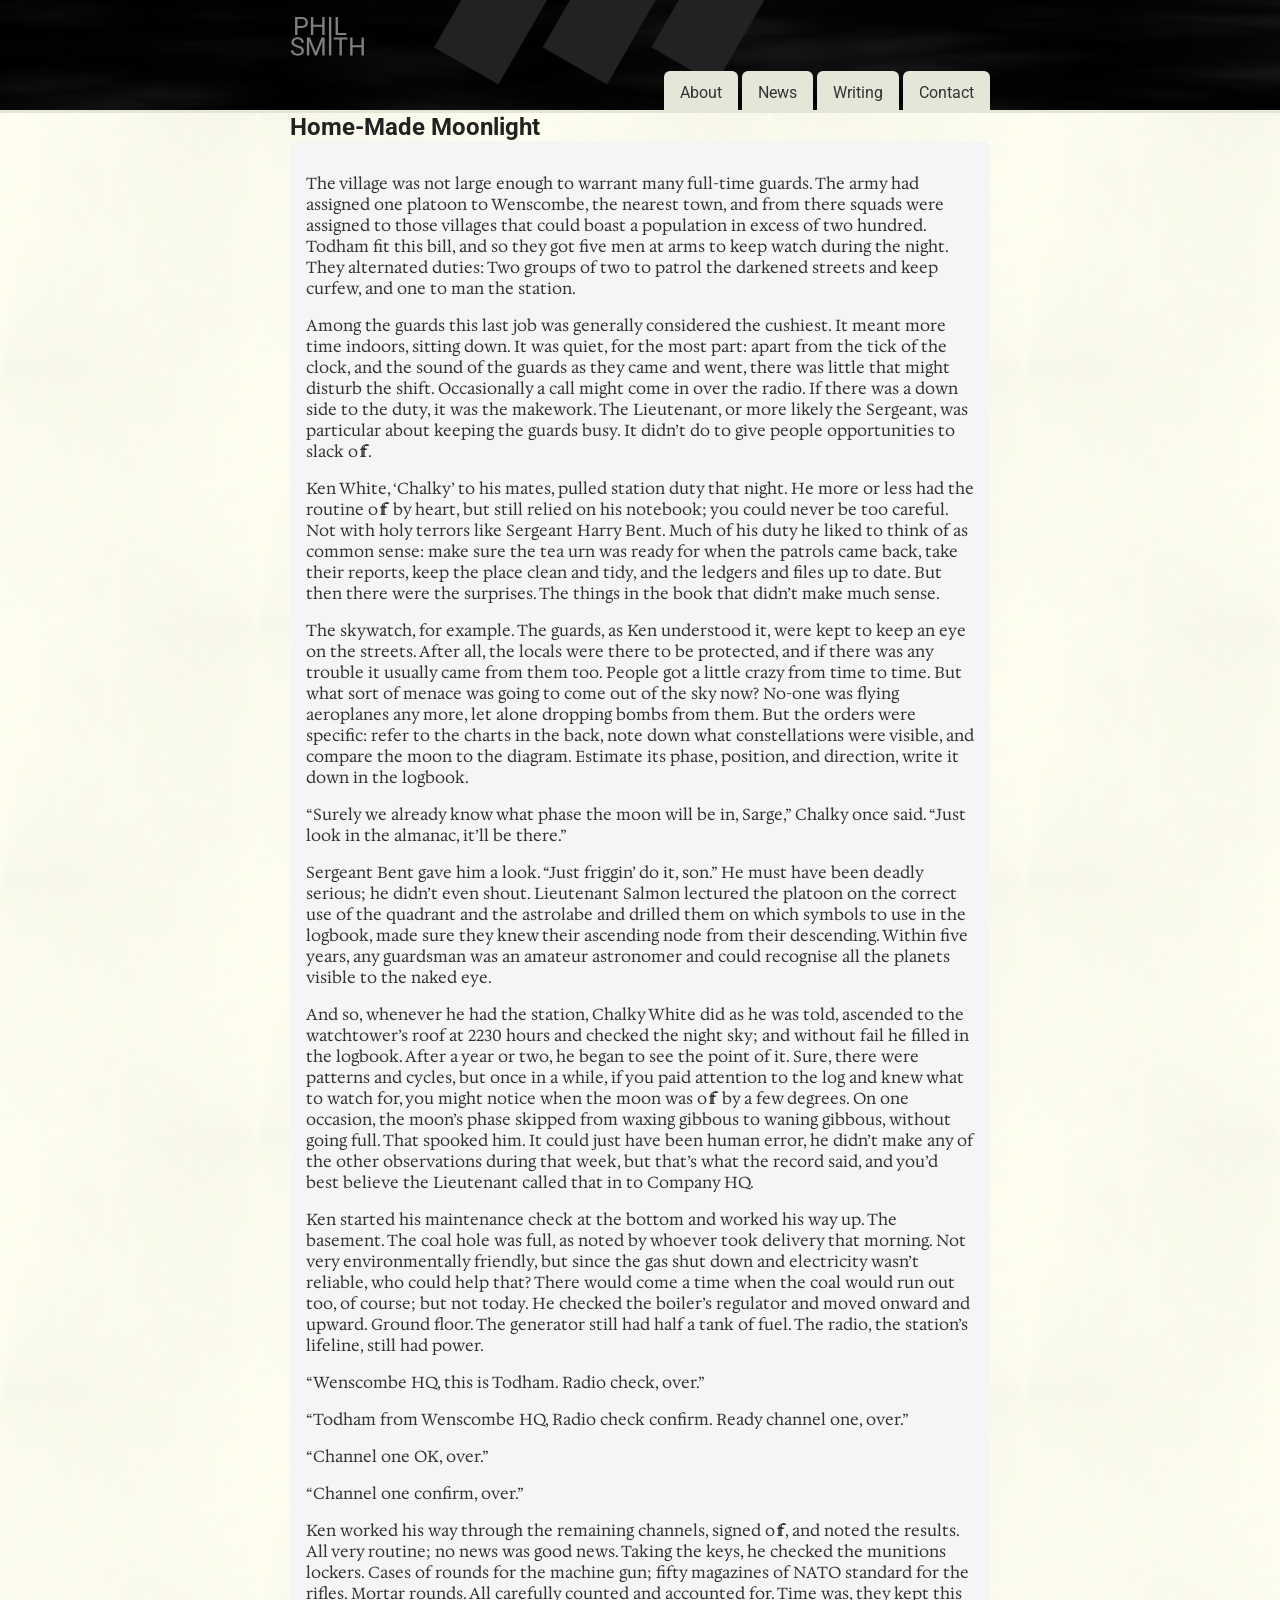
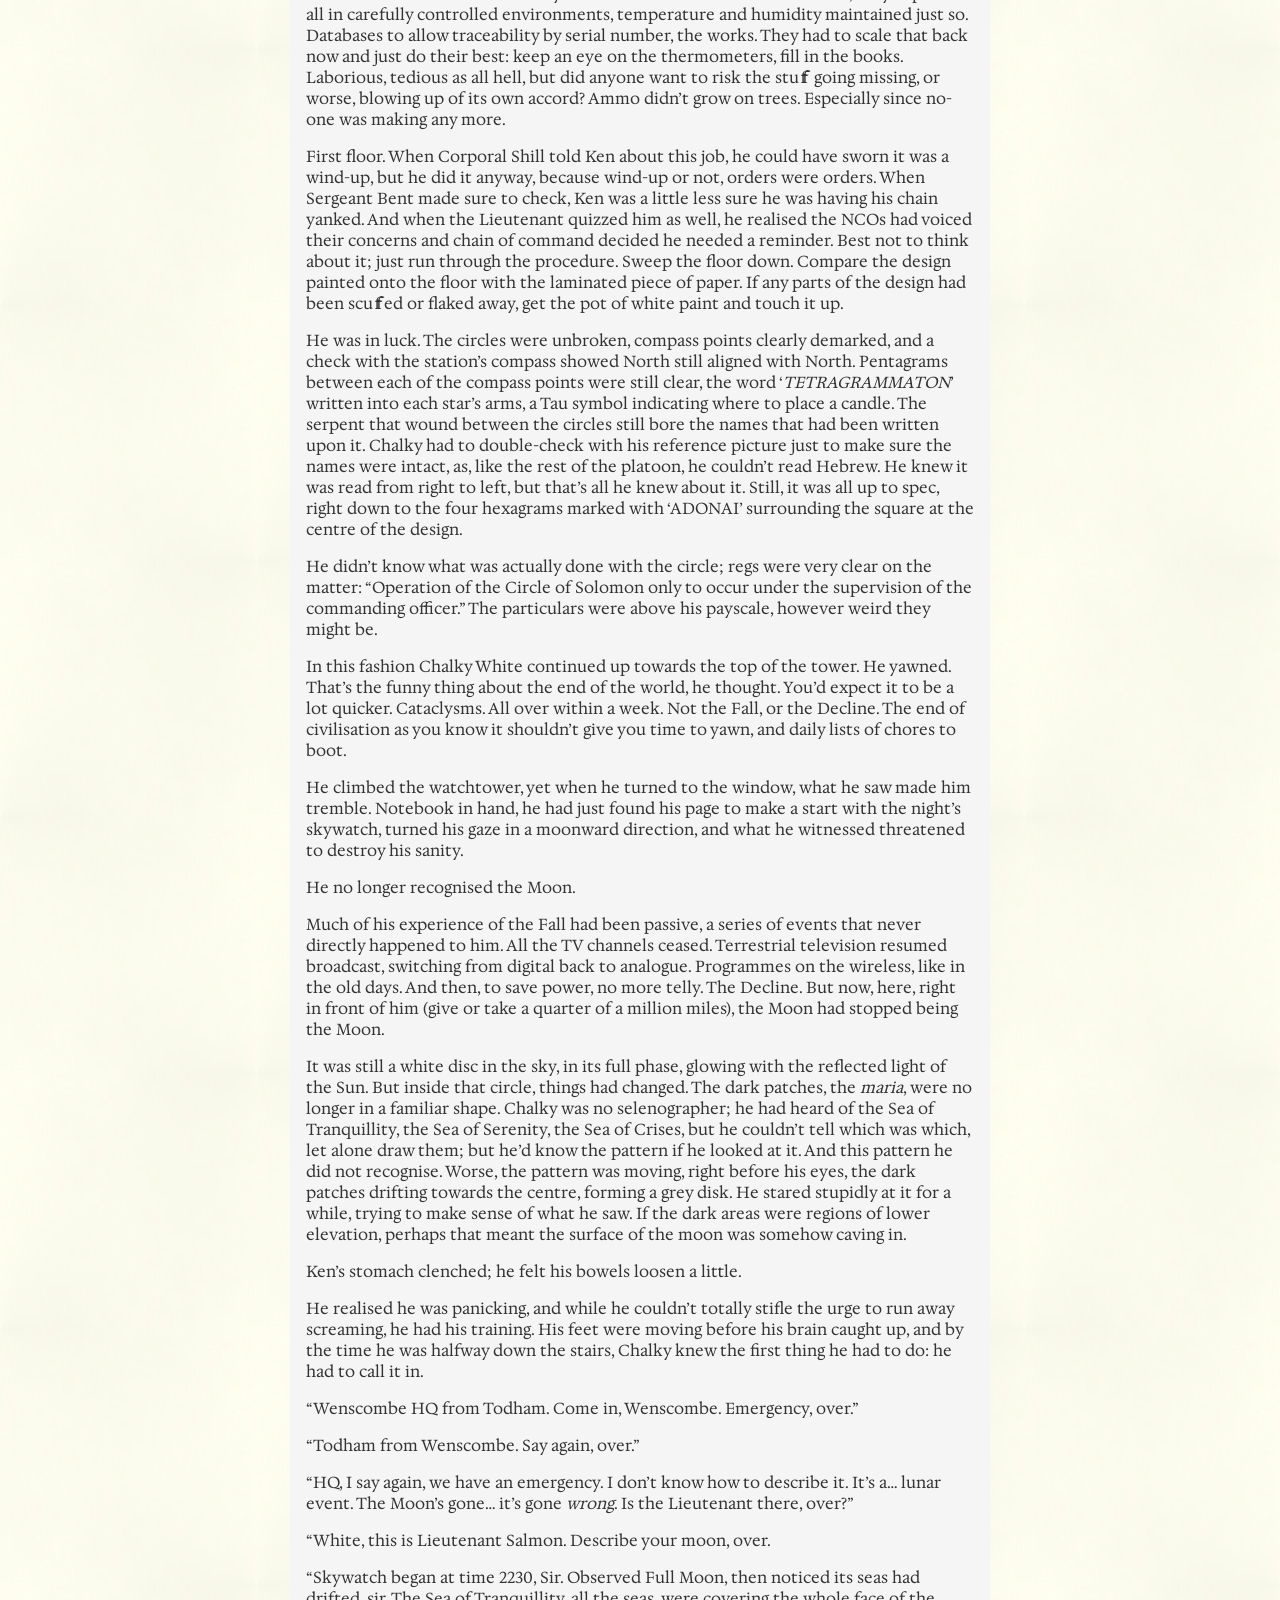
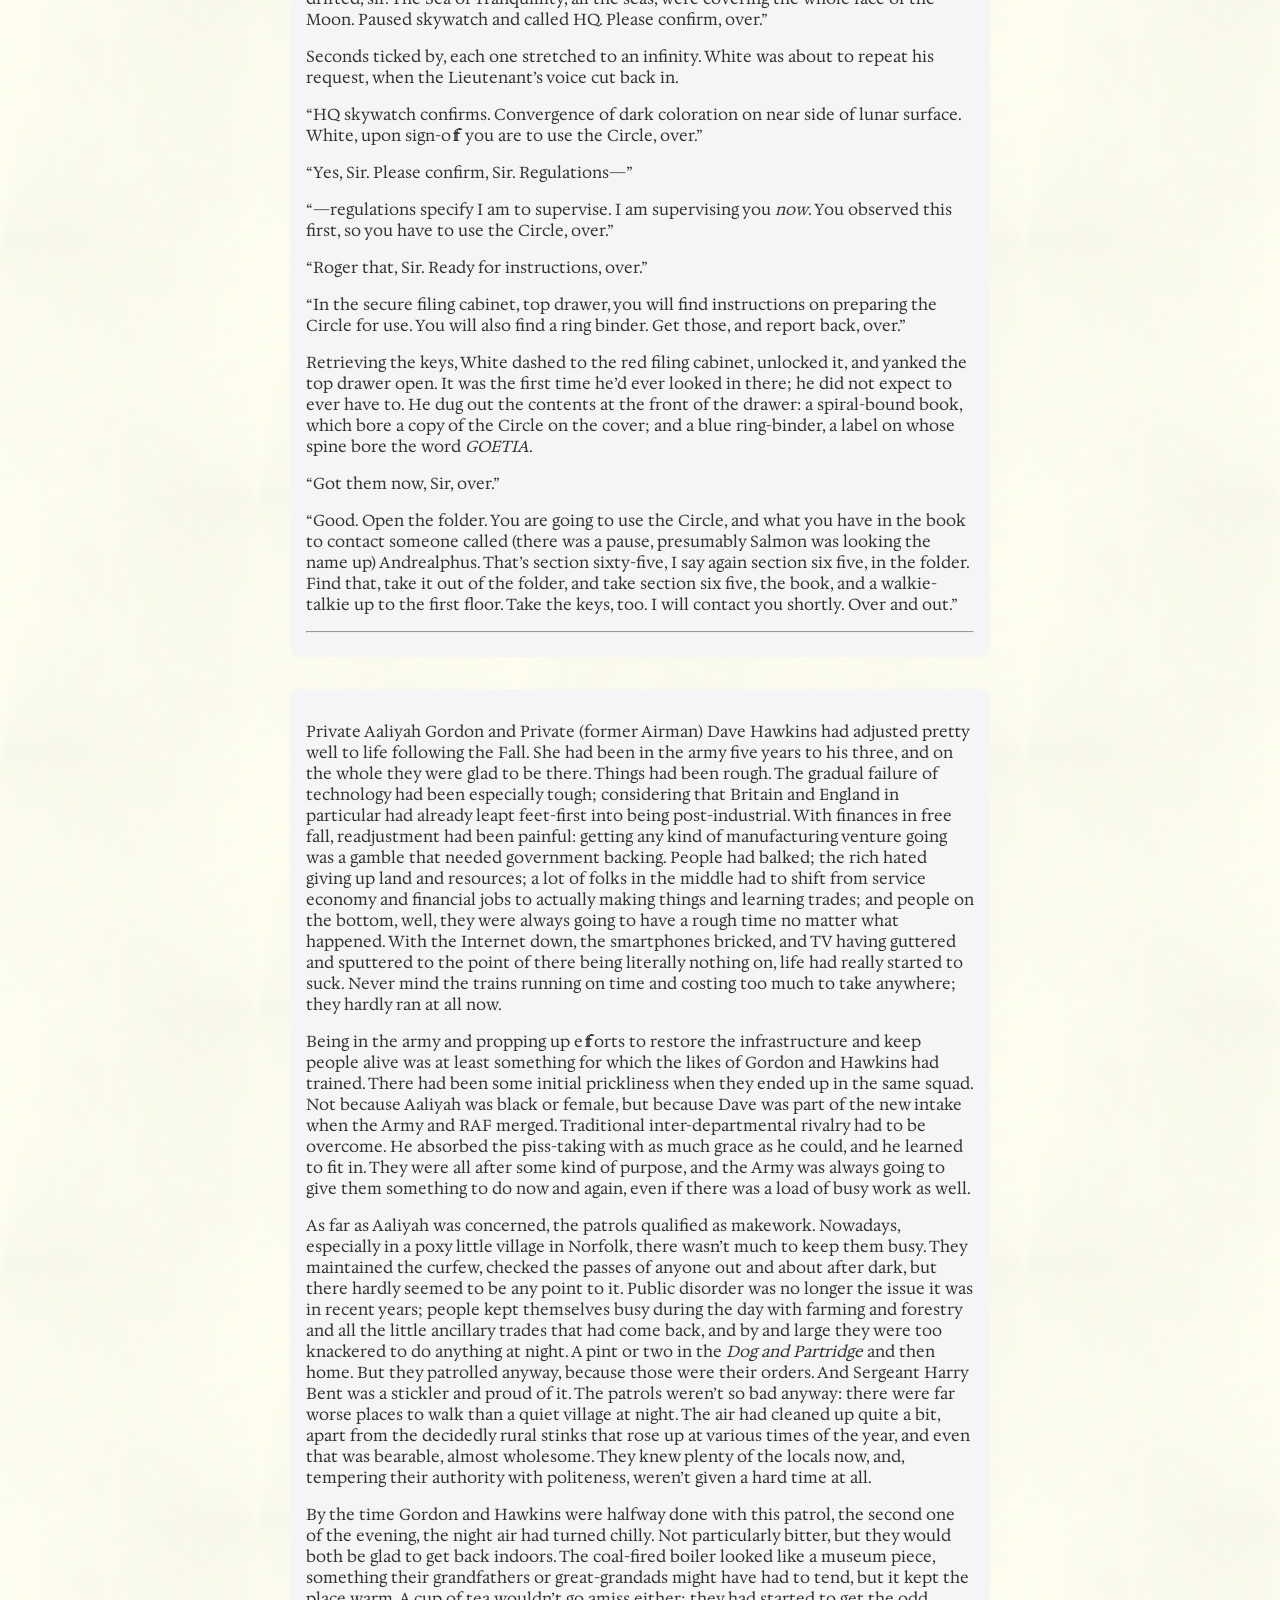
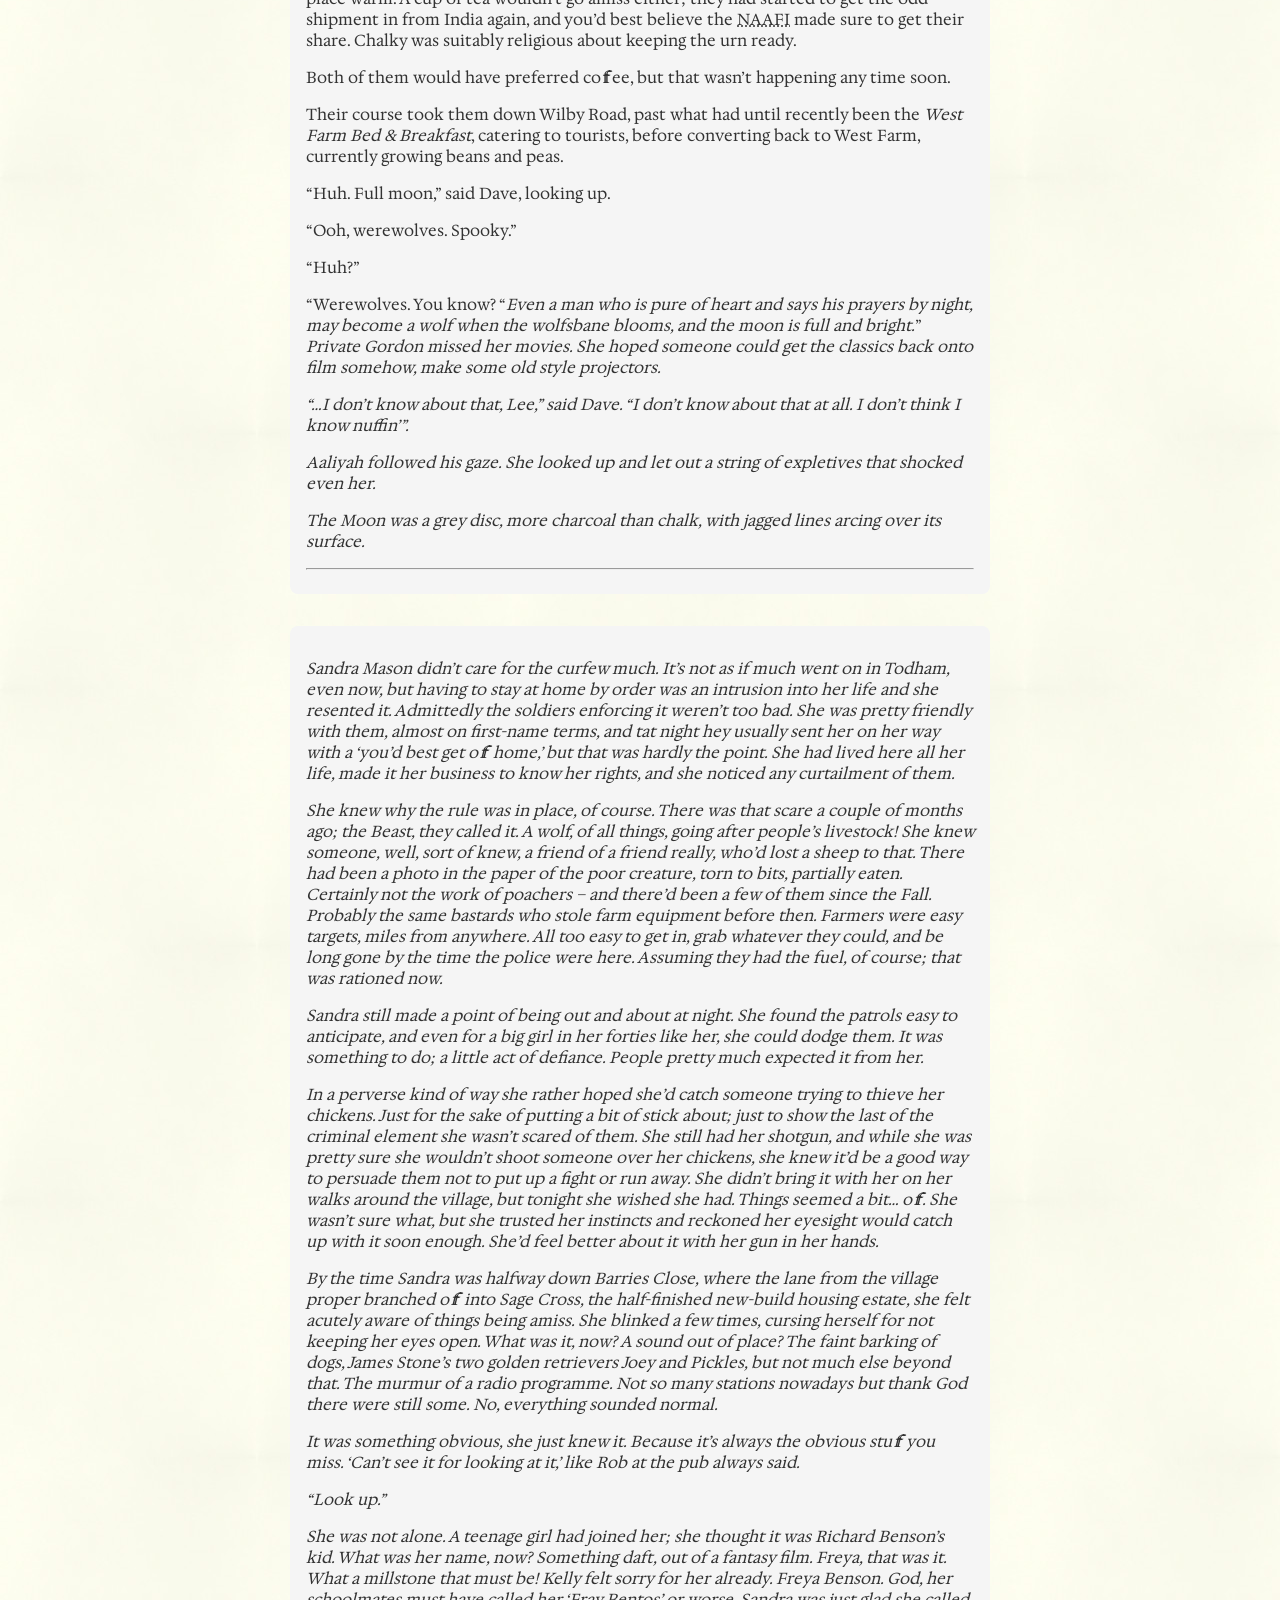
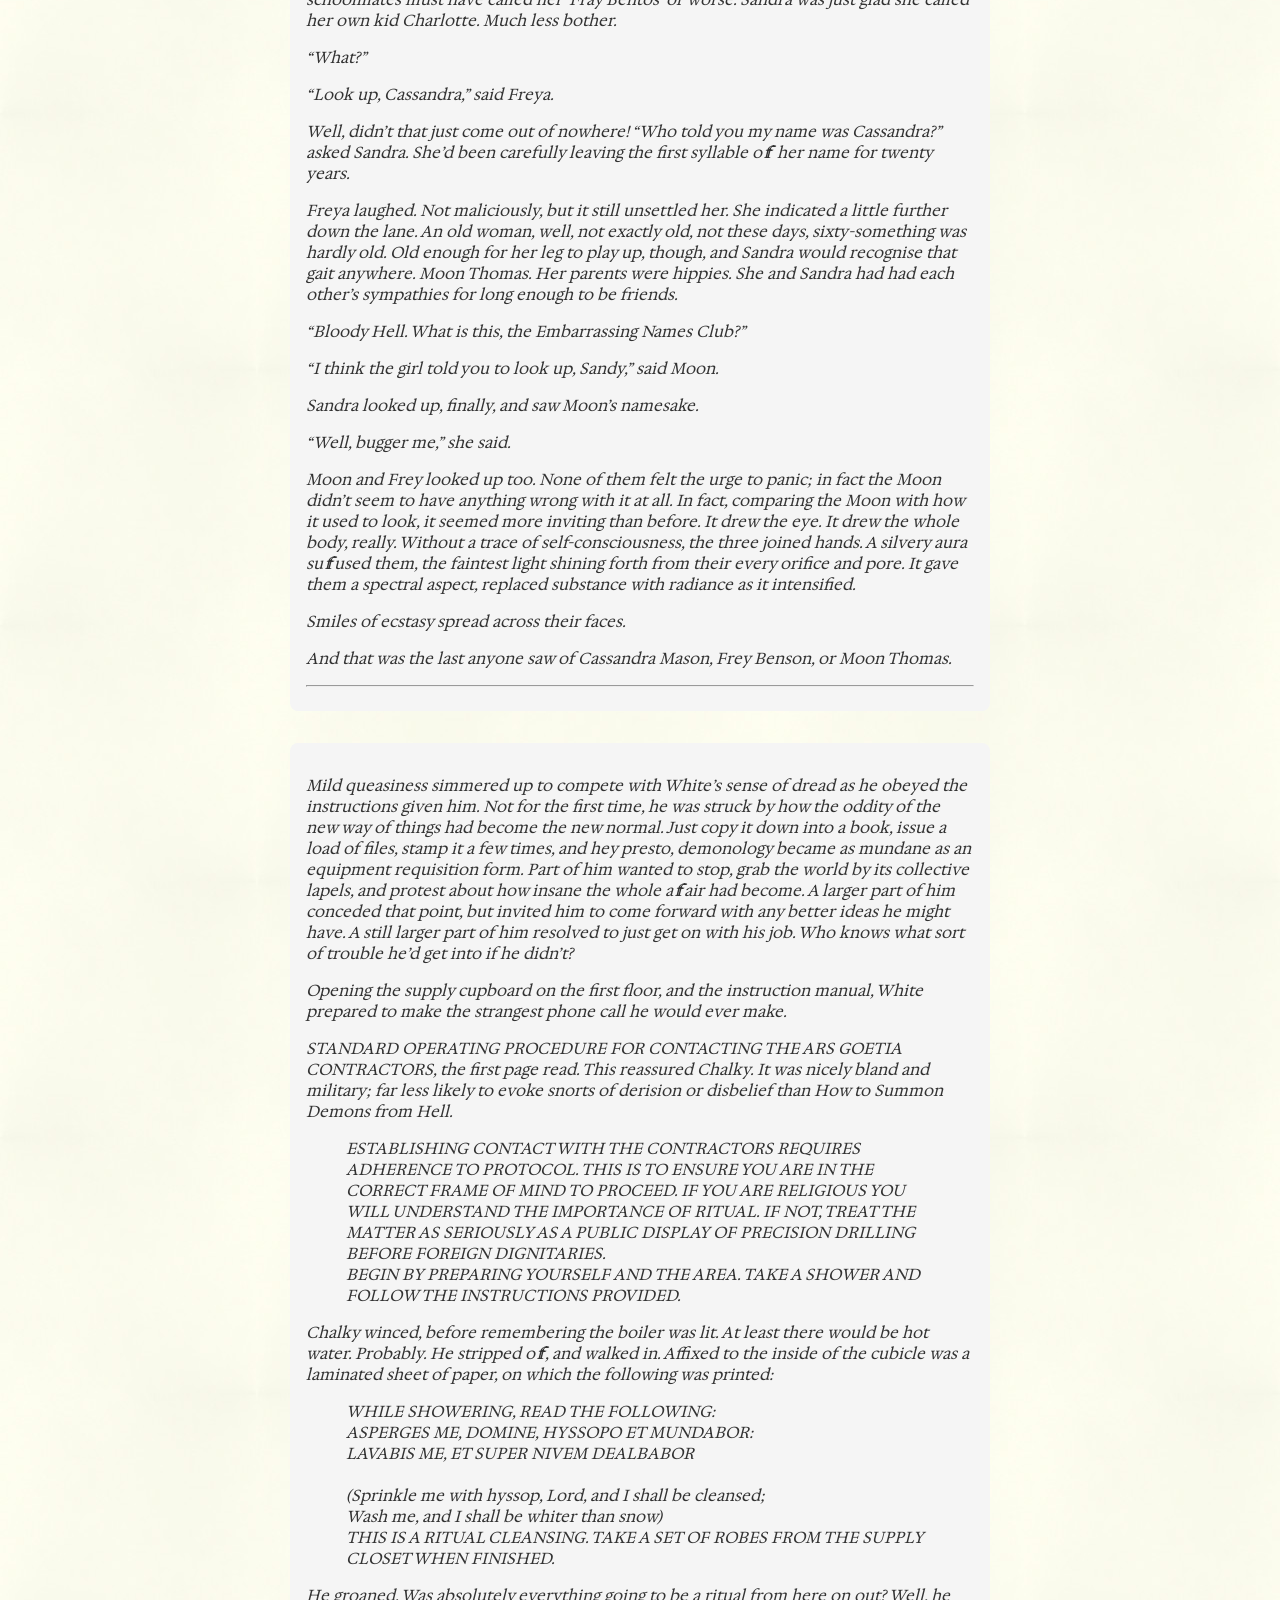
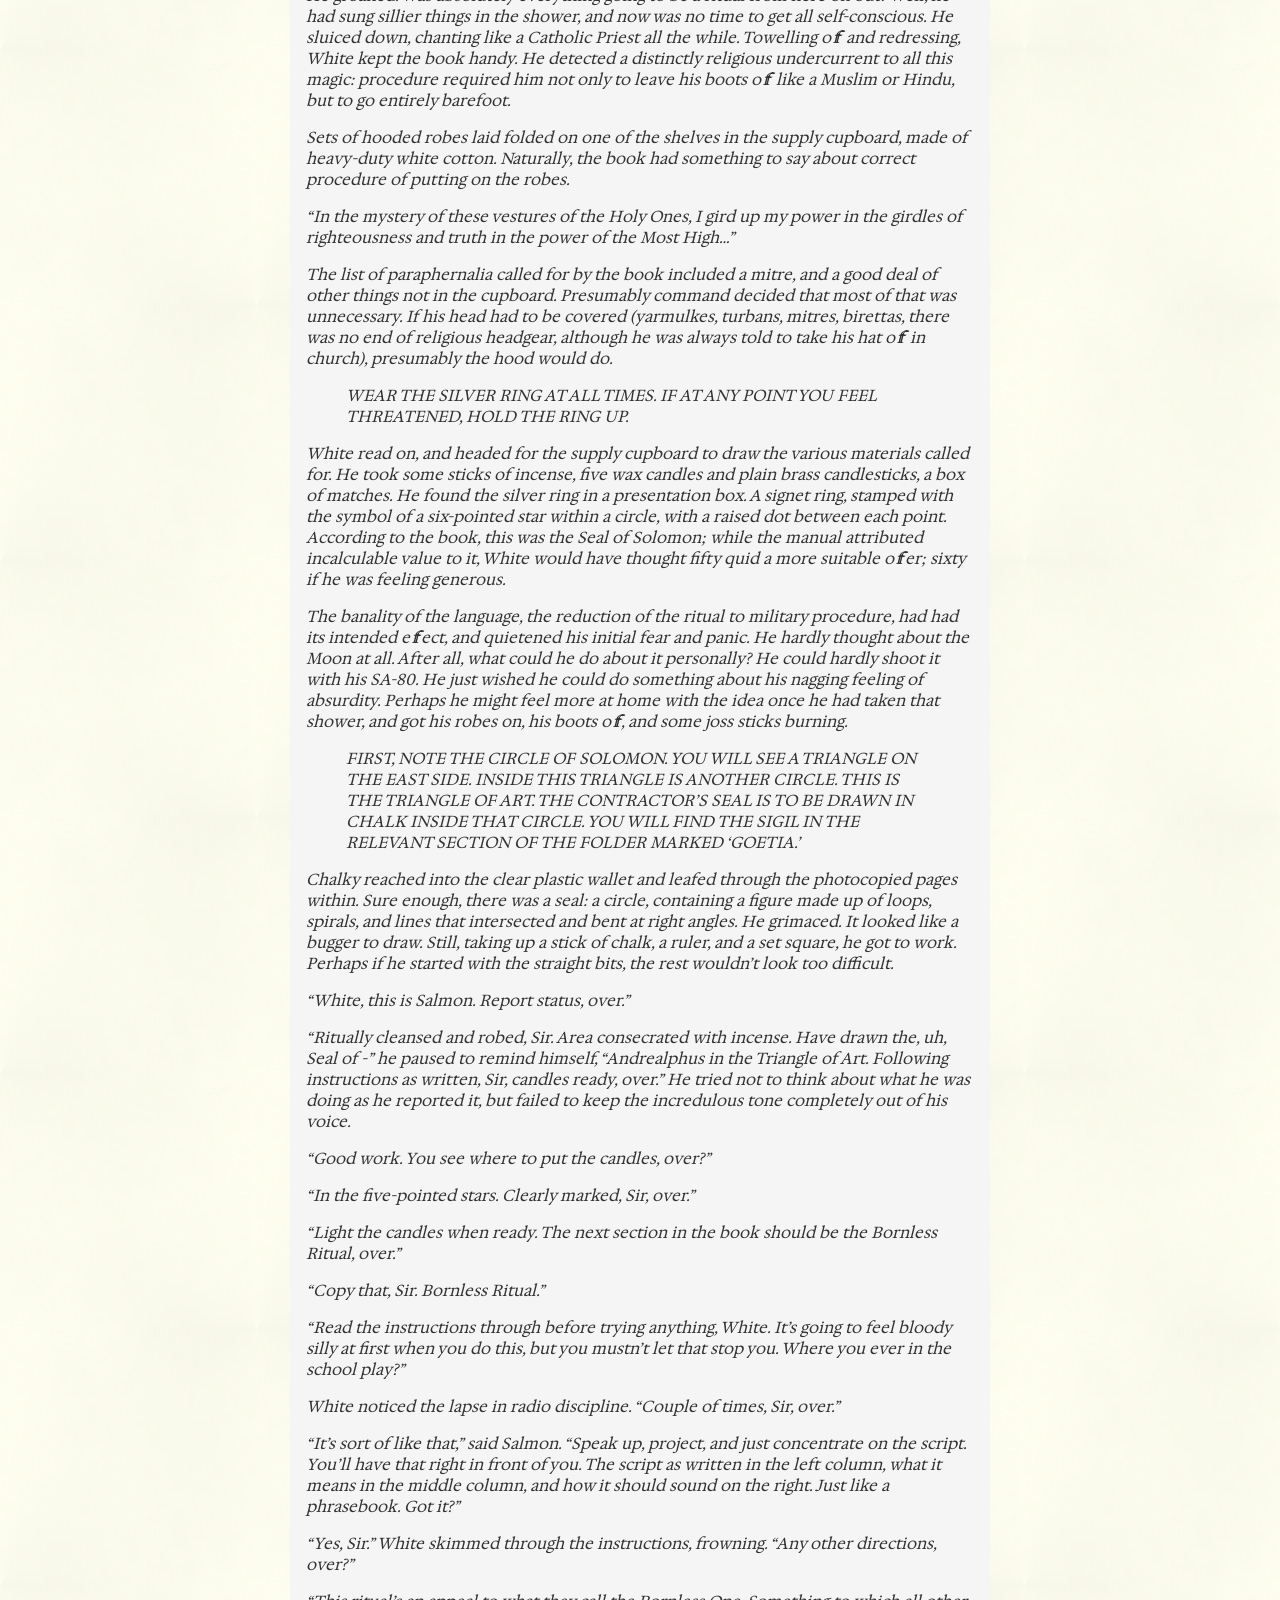
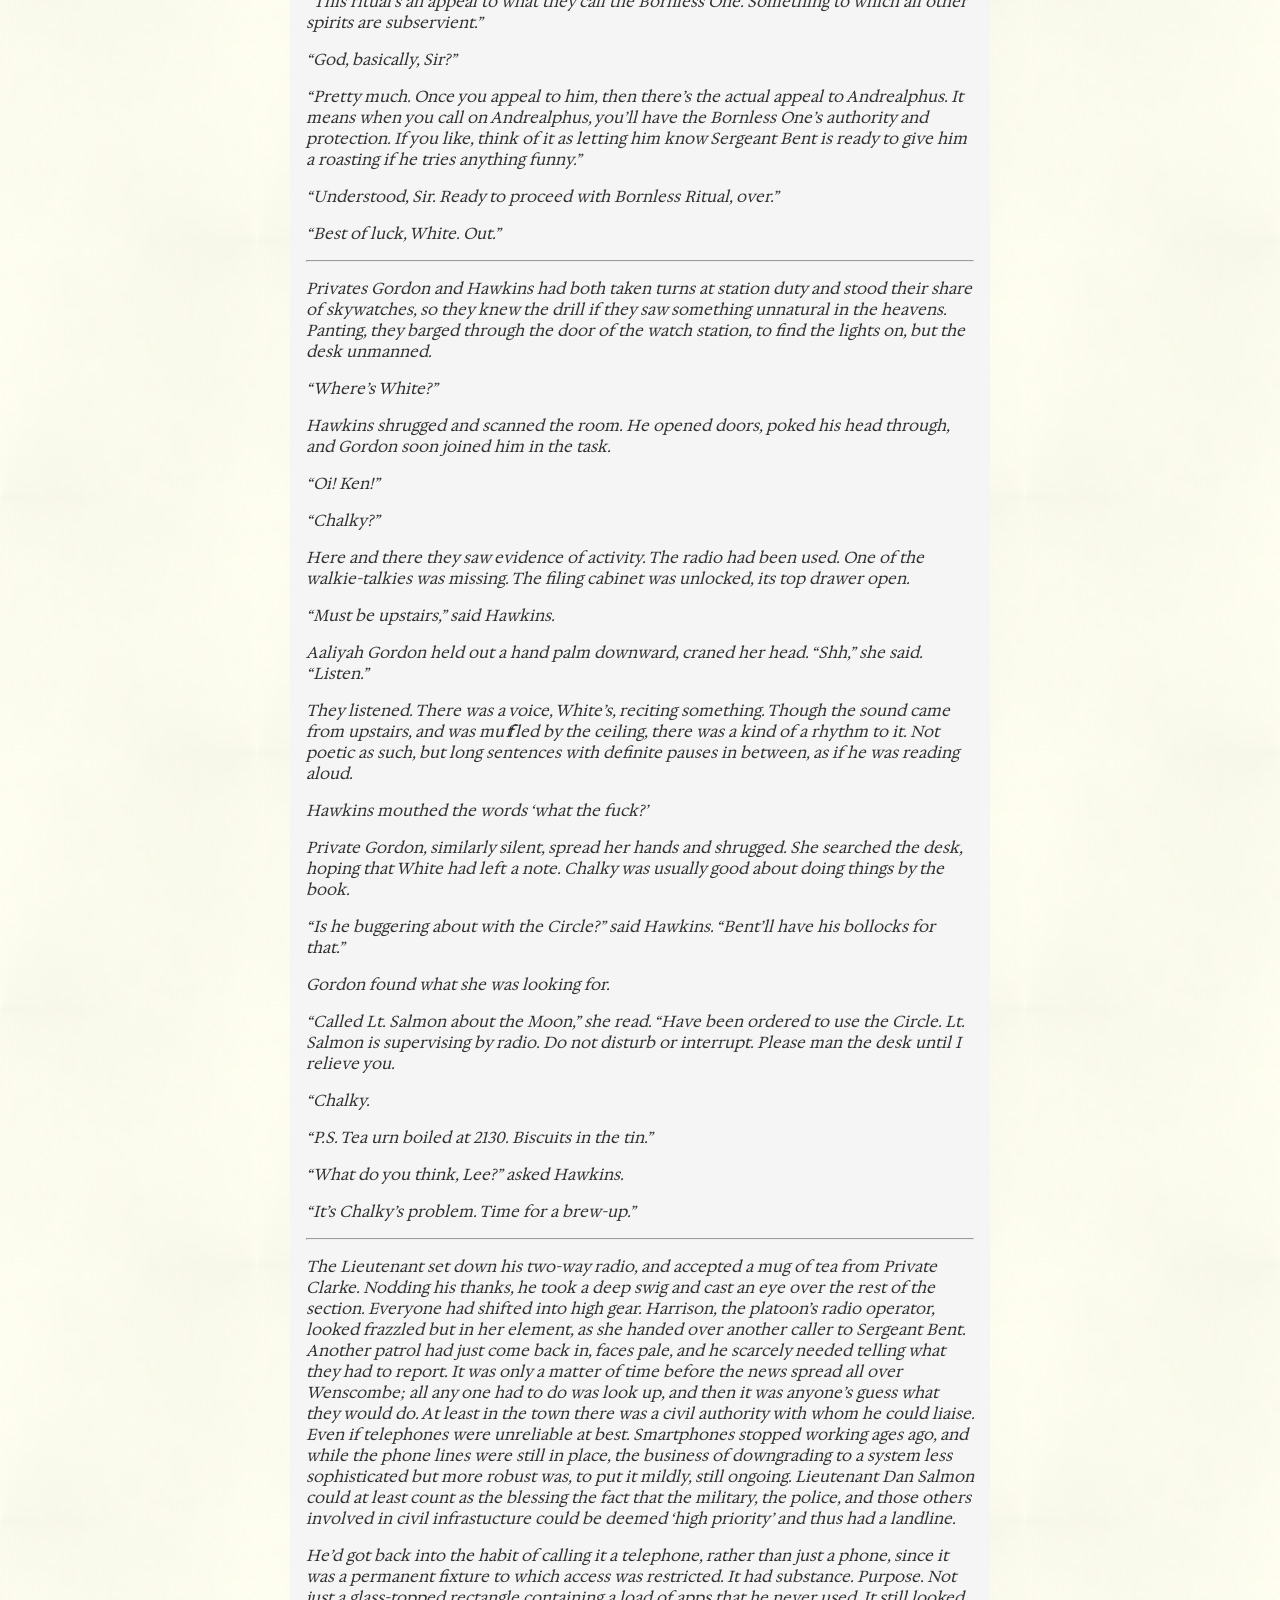
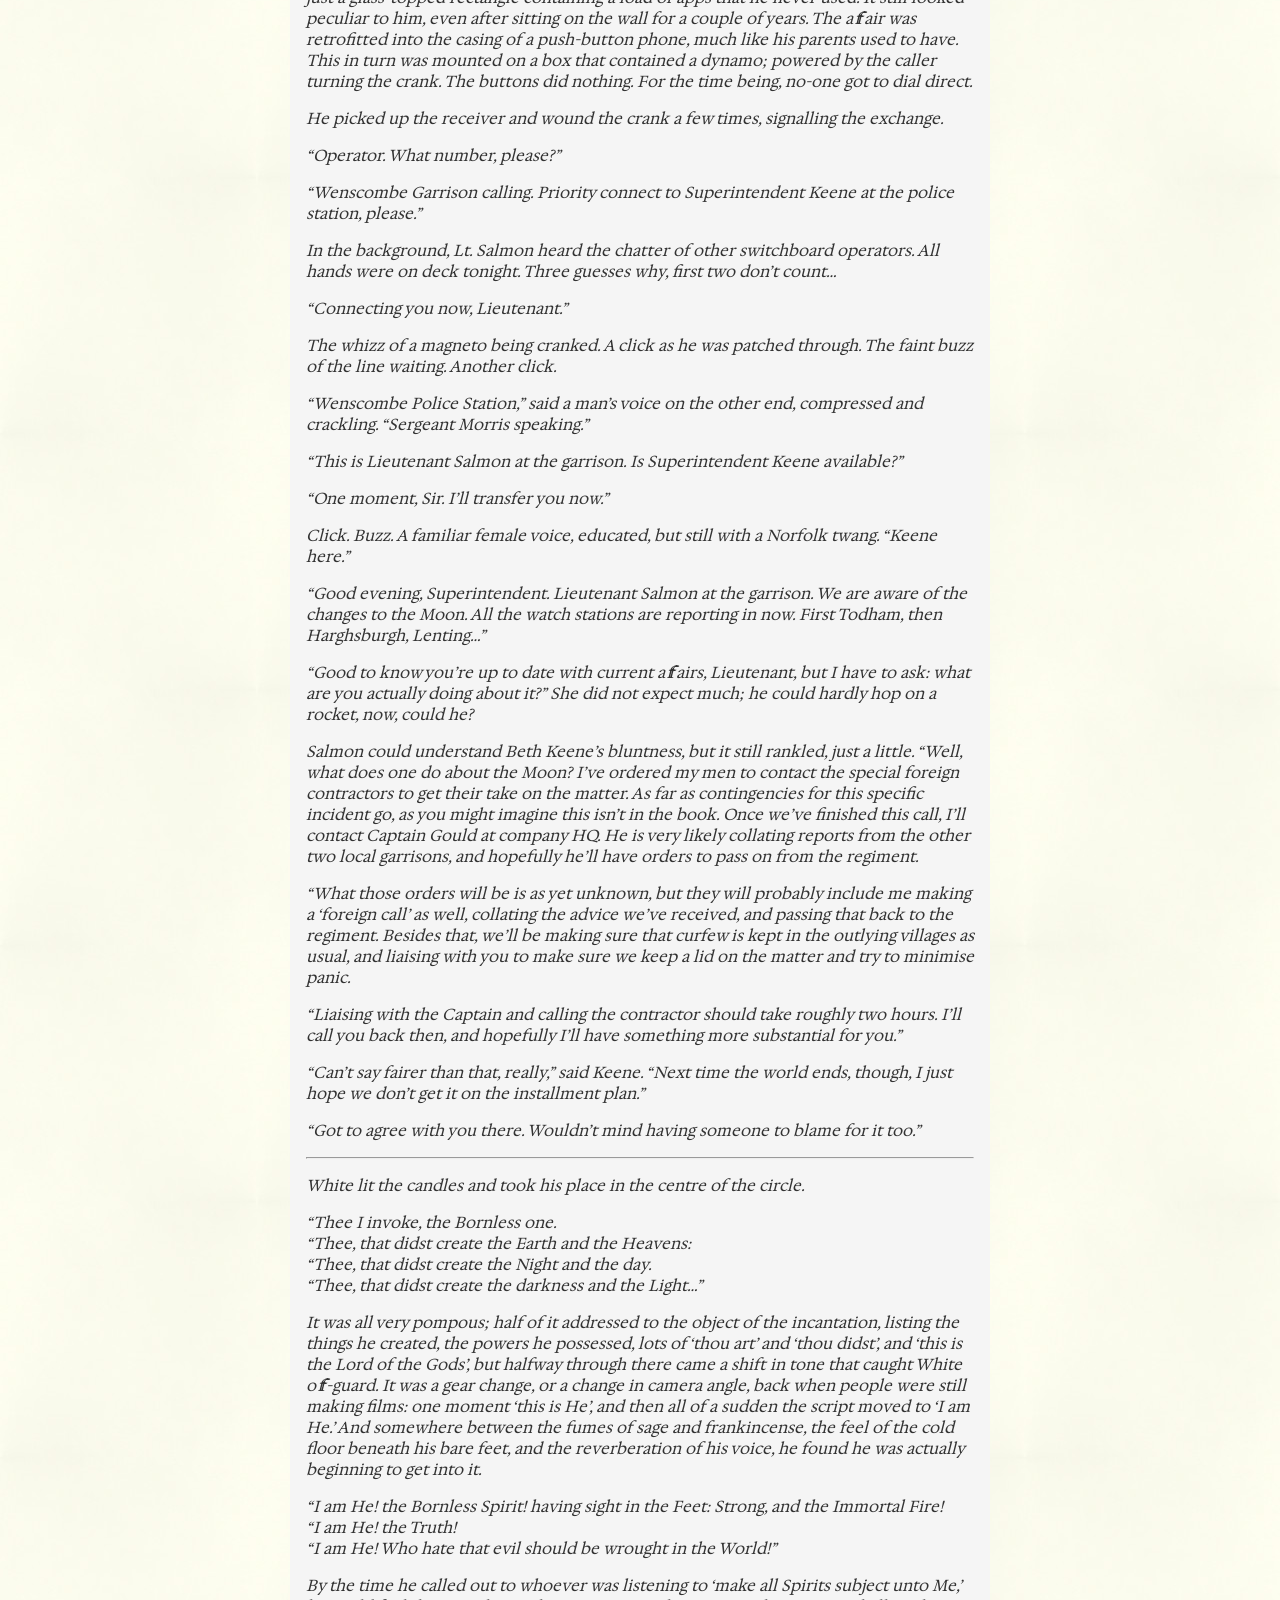
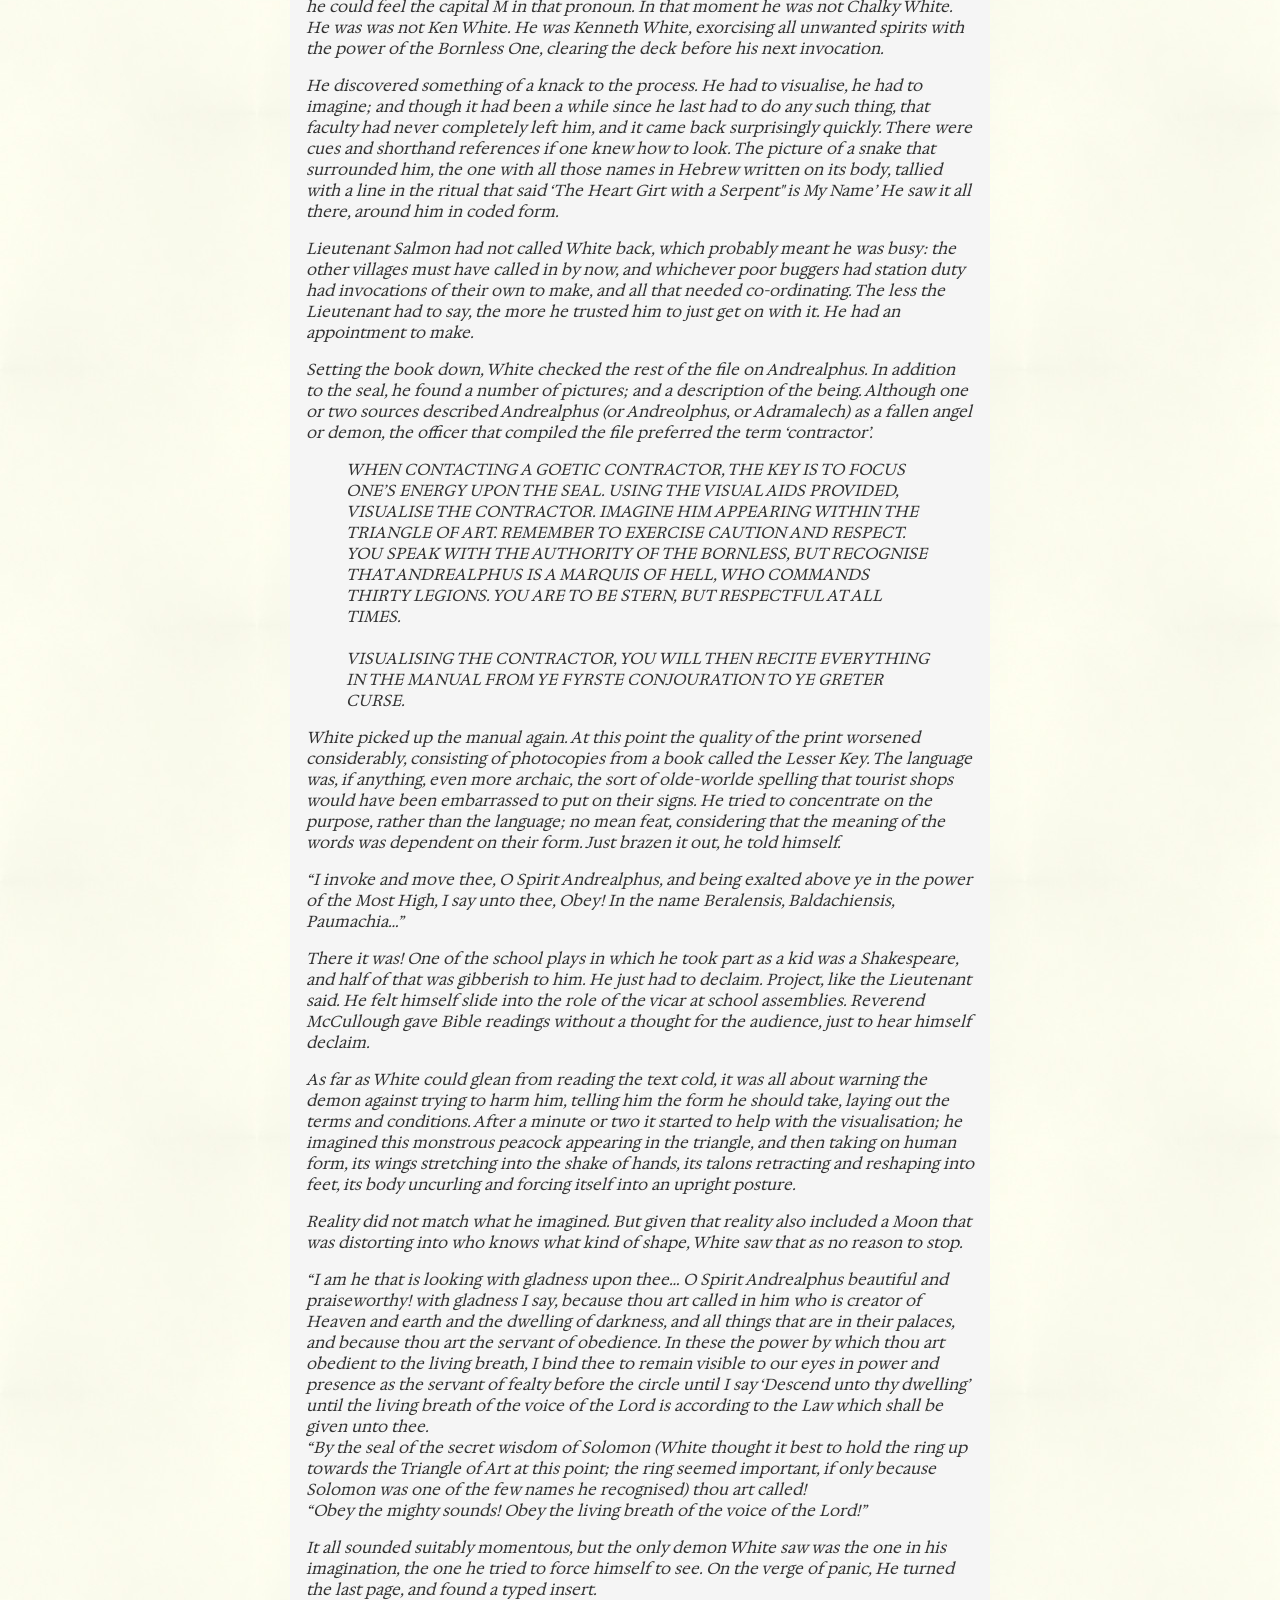
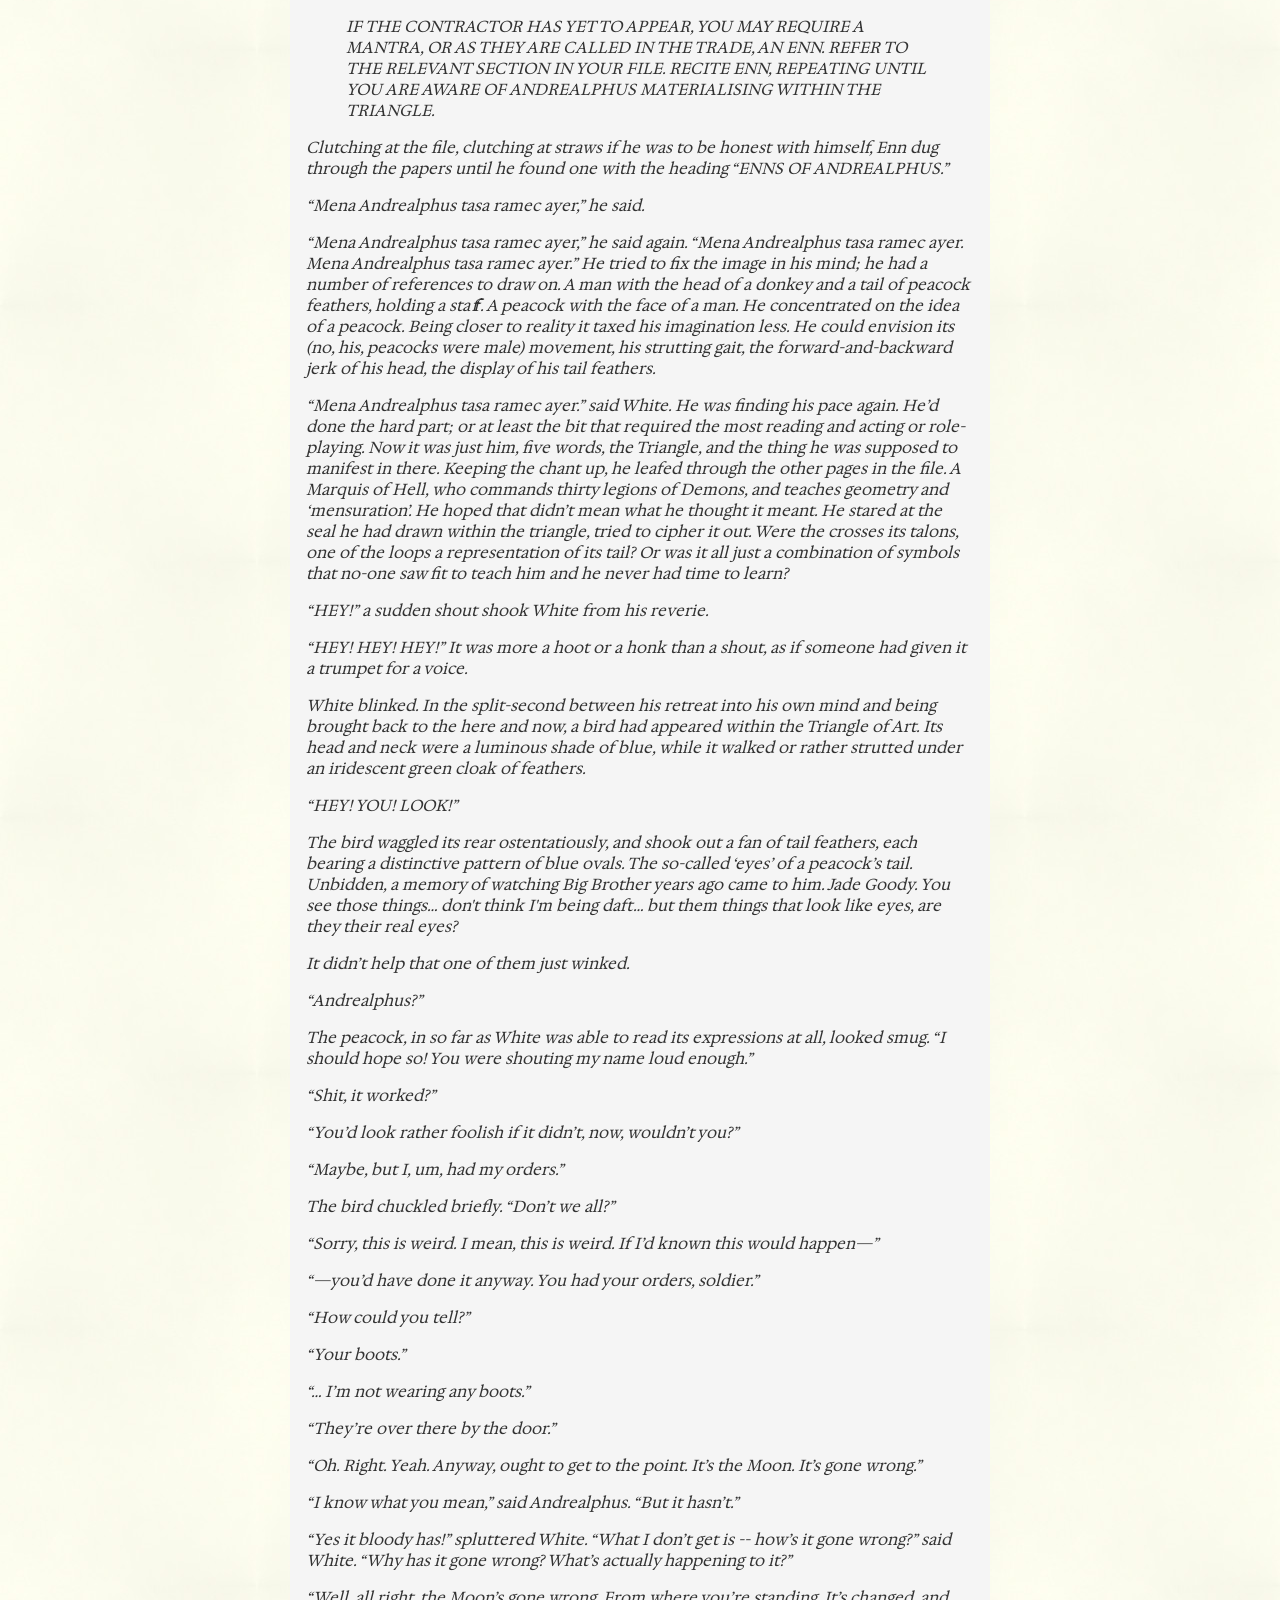
<file: home_made_moonlight.html>
<!DOCTYPE html>
<html lang="en">
<head>
   <title>Short Stories | Home-Made Moonlight</title>
   <meta name="viewport" content="width=device-width, initial-scale=1.0">
   <link rel="preconnect" href="https://fonts.googleapis.com">
   <link rel="preconnect" href="https://fonts.gstatic.com" crossorigin>   
   <link href="https://fonts.googleapis.com/css2?family=Hedvig+Letters+Serif&display=swap" rel="stylesheet">
   <link href="https://fonts.googleapis.com/css2?family=Roboto&display=swap" rel="stylesheet">
   <link rel="stylesheet" type="text/css" href="css/style.css" />
</head>
<body>
	<header>
		<div class="container">
			<div id="site-branding"><h1><a href="index.html"><img src="img/logo.svg" alt="Phil Smith" width="120" height="40" /></a><span>Phil Smith</span></h1></div>		
			<nav> 
				<ul>
					<li><a href="index.html#about">About</a></li>
					<li><a href="index.html#news">News</a></li>
					<li><a href="index.html#writing">Writing</a></li>
					<li><a href="index.html#contact">Contact</a></li>
				</ul>
			</nav>
		</div>
	</header>
	<main>
		<div class="container">
			<article>
				<h1>Home-Made Moonlight</h1>
			<section>
				<p>The village was not large enough to warrant many full-time guards. The army had assigned one platoon to Wenscombe, the nearest town, and from there squads were assigned to those villages that could boast a population in excess of two hundred. Todham fit this bill, and so they got five men at arms to keep watch during the night. They alternated duties: Two groups of two to patrol the darkened streets and keep curfew, and one to man the station. </p>
				<p>Among the guards this last job was generally considered the cushiest. It meant more time indoors, sitting down. It was quiet, for the most part: apart from the tick of the clock, and the sound of the guards as they came and went, there was little that might disturb the shift. Occasionally a call might come in over the radio.  If there was a down side to the duty, it was the makework. The Lieutenant, or more likely the Sergeant, was particular about keeping the guards busy. It didn’t do to give people opportunities to slack off.</p>
				<p>Ken White, ‘Chalky’ to his mates, pulled station duty that night. He more or less had the routine off by heart, but still relied on his notebook; you could never be too careful. Not with holy terrors like Sergeant Harry Bent. Much of his duty he liked to think of as common sense: make sure the tea urn was ready for when the patrols came back, take their reports, keep the place clean and tidy, and the ledgers and files up to date. But then there were the surprises. The things in the book that didn’t make much sense.</p>
				<p>The skywatch, for example. The guards, as Ken understood it, were kept to keep an eye on the streets. After all, the locals were there to be protected, and if there was any trouble it usually came from them too. People got a little crazy from time to time. But what sort of menace was going to come out of the sky now? No-one was flying aeroplanes any more, let alone dropping bombs from them. But the orders were specific: refer to the charts in the back, note down what constellations were visible, and compare the moon to the diagram. Estimate its phase, position, and direction, write it down in the logbook.</p>
				<p>“Surely we already know what phase the moon will be in, Sarge,” Chalky once said. “Just look in the almanac, it’ll be there.”</p>
				<p>Sergeant Bent gave him a look. “Just friggin’ do it, son.” He must have been deadly serious; he didn’t even shout. Lieutenant Salmon lectured the platoon on the correct use of the quadrant and the astrolabe and drilled them on which symbols to use in the logbook, made sure they knew their ascending node from their descending. Within five years, any guardsman was an amateur astronomer and could recognise all the planets visible to the naked eye.</p>
				<p>And so, whenever he had the station, Chalky White did as he was told, ascended to the watchtower’s roof at 2230 hours and checked the night sky; and without fail he filled in the logbook. After a year or two, he began to see the point of it. Sure, there were patterns and cycles, but once in a while, if you paid attention to the log and knew what to watch for, you might notice when the moon was off by a few degrees. On one occasion, the moon’s phase skipped from waxing gibbous to waning gibbous, without going full. That spooked him. It could just have been human error, he didn’t make any of the other observations during that week, but that’s what the record said, and you’d best believe the Lieutenant called that in to Company HQ.</p>
				<p>Ken started his maintenance check at the bottom and worked his way up. The basement. The coal hole was full, as noted by whoever took delivery that morning. Not very environmentally friendly, but since the gas shut down and electricity wasn’t reliable, who could help that? There would come a time when the coal would run out too, of course; but not today. He checked the boiler’s regulator and moved onward and upward. Ground floor. The generator still had half a tank of fuel. The radio, the station’s lifeline, still had power.</p>
				<p>“Wenscombe HQ, this is Todham. Radio check, over.”</p>
				<p>“Todham from Wenscombe HQ, Radio check confirm. Ready channel one, over.”</p>
				<p>“Channel one OK, over.”</p>
				<p>“Channel one confirm, over.”</p>
				<p>Ken worked his way through the remaining channels, signed off, and noted the results. All very routine; no news was good news. Taking the keys, he checked the munitions lockers. Cases of rounds for the machine gun; fifty magazines of NATO standard for the rifles. Mortar rounds. All carefully counted and accounted for. Time was, they kept this all in carefully controlled environments, temperature and humidity maintained just so. Databases to allow traceability by serial number, the works. They had to scale that back now and just do their best: keep an eye on the thermometers, fill in the books. Laborious, tedious as all hell, but did anyone want to risk the stuff going missing, or worse, blowing up of its own accord? Ammo didn’t grow on trees. Especially since no-one was making any more.</p>
				<p>First floor. When Corporal Shill told Ken about this job, he could have sworn it was a wind-up, but he did it anyway, because wind-up or not, orders were orders. When Sergeant Bent made sure to check, Ken was a little less sure he was having his chain yanked. And when the Lieutenant quizzed him as well, he realised the NCOs had voiced their concerns and chain of command decided he needed a reminder. Best not to think about it; just run through the procedure. Sweep the floor down. Compare the design painted onto the floor with the laminated piece of paper. If any parts of the design had been scuffed or flaked away, get the pot of white paint and touch it up.</p>
				<p>He was in luck. The circles were unbroken, compass points clearly demarked, and a check with the station’s compass showed North still aligned with North. Pentagrams between each of the compass points were still clear, the word ‘<cite lang="gr">TETRAGRAMMATON</cite>’ written into each star’s arms, a Tau symbol indicating where to place a candle. The serpent that wound between the circles still bore the names that had been written upon it. Chalky had to double-check with his reference picture just to make sure the names were intact, as, like the rest of the platoon, he couldn’t read Hebrew. He knew it was read from right to left, but that’s all he knew about it. Still, it was all up to spec, right down to the four hexagrams marked with ‘ADONAI’ surrounding the square at the centre of the design.</p>
				<p>He didn’t know what was actually done with the circle; regs were very clear on the matter: <q>Operation of the Circle of Solomon only to occur under the supervision of the commanding officer.</q> The particulars were above his payscale, however weird they might be.</p>
				<p>In this fashion Chalky White continued up towards the top of the tower. He yawned. That’s the funny thing about the end of the world, he thought. You’d expect it to be a lot quicker. Cataclysms. All over within a week. Not the Fall, or the Decline. The end of civilisation as you know it shouldn’t give you time to yawn, and daily lists of chores to boot.</p>
				<p>He climbed the watchtower, yet when he turned to the window, what he saw made him tremble. Notebook in hand, he had just found his page to make a start with the night’s skywatch, turned his gaze in a moonward direction, and what he witnessed threatened to destroy his sanity.</p>
				<p>He no longer recognised the Moon.</p>
				<p>Much of his experience of the Fall had been passive, a series of events that never directly happened to him. All the TV channels ceased. Terrestrial television resumed broadcast, switching from digital back to analogue. Programmes on the wireless, like in the old days. And then, to save power, no more telly. The Decline. But now, here, right in front of him (give or take a quarter of a million miles), the Moon had stopped being the Moon.</p>
				<p>It was still a white disc in the sky, in its full phase, glowing with the reflected light of the Sun. But inside that circle, things had changed. The dark patches, the <i lang="la">maria</i>, were no longer in a familiar shape. Chalky was no selenographer; he had heard of the Sea of Tranquillity, the Sea of Serenity, the Sea of Crises, but he couldn’t tell which was which, let alone draw them; but he’d know the pattern if he looked at it. And this pattern he did not recognise. Worse, the pattern was moving, right before his eyes, the dark patches drifting towards the centre, forming a grey disk. He stared stupidly at it for a while, trying to make sense of what he saw. If the dark areas were regions of lower elevation, perhaps that meant the surface of the moon was somehow caving in.</p> 
				<p>Ken’s stomach clenched; he felt his bowels loosen a little.</p>
				<p>He realised he was panicking, and while he couldn’t totally stifle the urge to run away screaming, he had his training. His feet were moving before his brain caught up, and by the time he was halfway down the stairs, Chalky knew the first thing he had to do: he had to call it in.</p>
				<p>“Wenscombe HQ from Todham. Come in, Wenscombe. Emergency, over.”</p>
				<p>“Todham from Wenscombe. Say again, over.”</p>
				<p>“HQ, I say again, we have an emergency. I don’t know how to describe it. It’s a… lunar event. The Moon’s gone… it’s gone <em>wrong</em>. Is the Lieutenant there, over?”</p>
				<p>“White, this is Lieutenant Salmon. Describe your moon, over.</p>
				<p>“Skywatch began at time 2230, Sir. Observed Full Moon, then noticed its seas had drifted, sir. The Sea of Tranquillity, all the seas, were covering the whole face of the Moon. Paused skywatch and called HQ. Please confirm, over.”</p>
				<p>Seconds ticked by, each one stretched to an infinity. White was about to repeat his request, when the Lieutenant’s voice cut back in.</p>
				<p>“HQ skywatch confirms. Convergence of dark coloration on near side of lunar surface. White, upon sign-off you are to use the Circle, over.”</p>
				<p>“Yes, Sir. Please confirm, Sir. Regulations—”</p>
				<p>“—regulations specify I am to supervise. I am supervising you <em>now</em>. You observed this first, so you have to use the Circle, over.”</p>
				<p>“Roger that, Sir. Ready for instructions, over.”</p>
				<p>“In the secure filing cabinet, top drawer, you will find instructions on preparing the Circle for use. You will also find a ring binder. Get those, and report back, over.”</p>
				<p>Retrieving the keys, White dashed to the red filing cabinet, unlocked it, and yanked the top drawer open. It was the first time he’d ever looked in there; he did not expect to ever have to. He dug out the contents at the front of the drawer: a spiral-bound book, which bore a copy of the Circle on the cover; and a blue ring-binder, a label on whose spine bore the word <cite lang="la">GOETIA</cite>.</p>
				<p>“Got them now, Sir, over.”</p>
				<p>“Good. Open the folder. You are going to use the Circle, and what you have in the book to contact someone called (there was a pause, presumably Salmon was looking the name up) Andrealphus. That’s section sixty-five, I say again section six five, in the folder. Find that, take it out of the folder, and take section six five, the book, and a walkie-talkie up to the first floor. Take the keys, too. I will contact you shortly. Over and out.”</p>
				<hr />
			</section>
			<section>
				<p>Private Aaliyah Gordon and Private (former Airman) Dave Hawkins had adjusted pretty well to life following the Fall. She had been in the army five years to his three, and on the whole they were glad to be there. Things had been rough. The gradual failure of technology had been especially tough; considering that Britain and England in particular had already leapt feet-first into being post-industrial. With finances in free fall, readjustment had been painful: getting any kind of manufacturing venture going was a gamble that needed government backing. People had balked; the rich hated giving up land and resources; a lot of folks in the middle had to shift from service economy and financial jobs to actually making things and learning trades; and people on the bottom, well, they were always going to have a rough time no matter what happened. With the Internet down, the smartphones bricked, and TV having guttered and sputtered to the point of there being literally nothing on, life had really started to suck. Never mind the trains running on time and costing too much to take anywhere; they hardly ran at all now.</p>
				<p>Being in the army and propping up efforts to restore the infrastructure and keep people alive was at least something for which the likes of Gordon and Hawkins had trained. There had been some initial prickliness when they ended up in the same squad. Not because Aaliyah was black or female, but because Dave was part of the new intake when the Army and RAF merged. Traditional inter-departmental rivalry had to be overcome. He absorbed the piss-taking with as much grace as he could, and he learned to fit in. They were all after some kind of purpose, and the Army was always going to give them something to do now and again, even if there was a load of busy work as well.</p>
				<p>As far as Aaliyah was concerned, the patrols qualified as makework. Nowadays, especially in a poxy little village in Norfolk, there wasn’t much to keep them busy. They maintained the curfew, checked the passes of anyone out and about after dark, but there hardly seemed to be any point to it. Public disorder was no longer the issue it was in recent years; people kept themselves busy during the day with farming and forestry and all the little ancillary trades that had come back, and by and large they were too knackered to do anything at night. A pint or two in the <cite lang="en">Dog and Partridge</cite> and then home. But they patrolled anyway, because those were their orders. And Sergeant Harry Bent was a stickler and proud of it. The patrols weren’t so bad anyway: there were far worse places to walk than a quiet village at night. The air had cleaned up quite a bit, apart from the decidedly rural stinks that rose up at various times of the year, and even that was bearable, almost wholesome. They knew plenty of the locals now, and, tempering their authority with politeness, weren’t given a hard time at all.</p> 
				<p>By the time Gordon and Hawkins were halfway done with this patrol, the second one of the evening, the night air had turned chilly. Not particularly bitter, but they would both be glad to get back indoors. The coal-fired boiler looked like a museum piece, something their grandfathers or great-grandads might have had to tend, but it kept the place warm. A cup of tea wouldn’t go amiss either; they had started to get the odd shipment in from India again, and you’d best believe the <abbr title="Navy, Army and Air Force Institutes">NAAFI</abbr> made sure to get their share. Chalky was suitably religious about keeping the urn ready.</p>
				<p>Both of them would have preferred coffee, but that wasn’t happening any time soon.</p> 
				<p>Their course took them down Wilby Road, past what had until recently been the <cite>West Farm Bed & Breakfast</cite>, catering to tourists, before converting back to West Farm, currently growing beans and peas.</p>
				<p>“Huh. Full moon,” said Dave, looking up.</p>
				<p>“Ooh, werewolves. Spooky.” </p>
				<p>“Huh?”</p>
				<p>“Werewolves. You know? <q><i>Even a man who is pure of heart and says his prayers by night, may become a wolf when the wolfsbane blooms, and the moon is full and bright.<i></q> Private Gordon missed her movies. She hoped someone could get the classics back onto film somehow, make some old style projectors.</p>
				<p>“…I don’t know about that, Lee,” said Dave. “I don’t know about that at all. I don’t think I know nuffin’”.</p>
				<p>Aaliyah followed his gaze. She looked up and let out a string of expletives that shocked even her.</p>
				<p>The Moon was a grey disc, more charcoal than chalk, with jagged lines arcing over its surface.</p>
				<hr />
			</section>
			<section>
				<p>Sandra Mason didn’t care for the curfew much. It’s not as if much went on in Todham, even now, but having to stay at home by order was an intrusion into her life and she resented it. Admittedly the soldiers enforcing it weren’t too bad. She was pretty friendly with them, almost on first-name terms, and tat night hey usually sent her on her way with a ‘you’d best get off home,’ but that was hardly the point. She had lived here all her life, made it her business to know her rights, and she noticed any curtailment of them.</p>
				<p>She knew why the rule was in place, of course. There was that scare a couple of months ago; the Beast, they called it. A wolf, of all things, going after people’s livestock! She knew someone, well, sort of knew, a friend of a friend really, who’d lost a sheep to that. There had been a photo in the paper of the poor creature, torn to bits, partially eaten. Certainly not the work of poachers – and there’d been a few of them since the Fall. Probably the same bastards who stole farm equipment before then. Farmers were easy targets, miles from anywhere. All too easy to get in, grab whatever they could, and be long gone by the time the police were here. Assuming they had the fuel, of course; that was rationed now.</p>
				<p>Sandra still made a point of being out and about at night. She found the patrols easy to anticipate, and even for a big girl in her forties like her, she could dodge them. It was something to do; a little act of defiance. People pretty much expected it from her. </p>
				<p>In a perverse kind of way she rather hoped she’d catch someone trying to thieve her chickens. Just for the sake of putting a bit of stick about; just to show the last of the criminal element she wasn’t scared of them. She still had her shotgun, and while she was pretty sure she wouldn’t shoot someone over her chickens, she knew it’d be a good way to persuade them not to put up a fight or run away. She didn’t bring it with her on her walks around the village, but tonight she wished she had. Things seemed a bit… off. She wasn’t sure what, but she trusted her instincts and reckoned her eyesight would catch up with it soon enough. She’d feel better about it with her gun in her hands.</p>
				<p>By the time Sandra was halfway down Barries Close, where the lane from the village proper branched off into Sage Cross, the half-finished new-build housing estate, she felt acutely aware of things being amiss. She blinked a few times, cursing herself for not keeping her eyes open. What was it, now? A sound out of place? The faint barking of dogs, James Stone’s two golden retrievers Joey and Pickles, but not much else beyond that. The murmur of a radio programme. Not so many stations nowadays but thank God there were still some. No, everything sounded normal.</p>
				<p>It was something obvious, she just knew it. Because it’s always the obvious stuff you miss. ‘Can’t see it for looking at it,’ like Rob at the pub always said.</p>
				<p>“Look up.”</p>
				<p>She was not alone. A teenage girl had joined her; she thought it was Richard Benson’s kid. What was her name, now? Something daft, out of a fantasy film. Freya, that was it. What a millstone that must be! Kelly felt sorry for her already. Freya Benson. God, her schoolmates must have called her ‘Fray Bentos’ or worse. Sandra was just glad she called her own kid Charlotte. Much less bother.</p>
				<p>“What?”</p>
				<p>“Look up, Cassandra,” said Freya.</p>
				<p>Well, didn’t that just come out of nowhere! “Who told you my name was Cassandra?” asked Sandra. She’d been carefully leaving the first syllable off her name for twenty years.</p>
				<p>Freya laughed. Not maliciously, but it still unsettled her. She indicated a little further down the lane. An old woman, well, not exactly old, not these days, sixty-something was hardly <em>old</em>. Old enough for her leg to play up, though, and Sandra would recognise that gait anywhere. Moon Thomas. Her parents were hippies. She and Sandra had had each other’s sympathies for long enough to be friends.</p>
				<p>“Bloody Hell. What is this, the Embarrassing Names Club?”</p>
				<p>“I think the girl told you to look up, Sandy,” said Moon.</p>
				<p>Sandra looked up, finally, and saw Moon’s namesake.</p>
				<p>“Well, <em>bugger me</em>,” she said.</p>
				<p>Moon and Frey looked up too. None of them felt the urge to panic; in fact the Moon didn’t seem to have anything wrong with it at all. In fact, comparing the Moon with how it used to look, it seemed more inviting than before. It drew the eye. It drew the whole body, really. Without a trace of self-consciousness, the three joined hands. A silvery aura suffused them, the faintest light shining forth from their every orifice and pore. It gave them a spectral aspect, replaced substance with radiance as it intensified.</p>
				<p>Smiles of ecstasy spread across their faces.</p>
				<p>And that was the last anyone saw of Cassandra Mason, Frey Benson, or Moon Thomas.</p>
				<hr />		
				</section>
				<section>
					<p>Mild queasiness simmered up to compete with White’s sense of dread as he obeyed the instructions given him. Not for the first time, he was struck by how the oddity of the new way of things had become the new normal. Just copy it down into a book, issue a load of files, stamp it a few times, and hey presto, demonology became as mundane as an equipment requisition form. Part of him wanted to stop, grab the world by its collective lapels, and protest about how insane the whole affair had become. A larger part of him conceded that point, but invited him to come forward with any better ideas he might have. A still larger part of him resolved to just get on with his job. Who knows what sort of trouble he’d get into if he didn’t?</p>
					<p>Opening the supply cupboard on the first floor, and the instruction manual, White prepared to make the strangest phone call he would ever make.</p>
					<p><cite>STANDARD OPERATING PROCEDURE FOR CONTACTING THE ARS GOETIA CONTRACTORS</cite>, the first page read. This reassured Chalky. It was nicely bland and military; far less likely to evoke snorts of derision or disbelief than <cite>How to Summon Demons from Hell</cite>.</p>
					<blockquote>ESTABLISHING CONTACT WITH THE CONTRACTORS REQUIRES ADHERENCE TO PROTOCOL. THIS IS TO ENSURE YOU ARE IN THE CORRECT FRAME OF MIND TO PROCEED. IF YOU ARE RELIGIOUS YOU WILL UNDERSTAND THE IMPORTANCE OF RITUAL. IF NOT, TREAT THE MATTER AS SERIOUSLY AS A PUBLIC DISPLAY OF PRECISION DRILLING BEFORE FOREIGN DIGNITARIES.<br />
					BEGIN BY PREPARING YOURSELF AND THE AREA. TAKE A SHOWER AND FOLLOW THE INSTRUCTIONS PROVIDED.</blockquote>
					<p>Chalky winced, before remembering the boiler was lit. At least there would be hot water. Probably. He stripped off, and walked in. Affixed to the inside of the cubicle was a laminated sheet of paper, on which the following was printed:</p>
					<blockquote>WHILE SHOWERING, READ THE FOLLOWING:<br />
						<i lang="la">ASPERGES ME, DOMINE, HYSSOPO ET MUNDABOR:	<br />
						LAVABIS ME, ET SUPER NIVEM DEALBABOR</i><br />
						<br />
						(<i>Sprinkle me with hyssop, Lord, and I shall be cleansed; <br />
						Wash me, and I shall be whiter than snow</i>)<br >
					THIS IS A RITUAL CLEANSING. TAKE A SET OF ROBES FROM THE SUPPLY CLOSET WHEN FINISHED.</blockquote>
					<p>He groaned. Was absolutely everything going to be a ritual from here on out? Well, he had sung sillier things in the shower, and now was no time to get all self-conscious. He sluiced down, chanting like a Catholic Priest all the while. Towelling off and redressing, White kept the book handy. He detected a distinctly religious undercurrent to all this magic: procedure required him not only to leave his boots off like a Muslim or Hindu, but to go entirely barefoot. </p>
					<p>Sets of hooded robes laid folded on one of the shelves in the supply cupboard, made of heavy-duty white cotton. Naturally, the book had something to say about correct procedure of putting on the robes. </p>
					<p><q><i>In the mystery of these vestures of the Holy Ones, I gird up my power in the girdles of righteousness and truth in the power of the Most High…</i></q></p>
					<p>The list of paraphernalia called for by the book included a mitre, and a good deal of other things not in the cupboard. Presumably command decided that most of that was unnecessary. If his head had to be covered (yarmulkes, turbans, mitres, birettas, there was no end of religious headgear, although he was always told to take his hat off in church), presumably the hood would do.<p>
					<blockquote>WEAR THE SILVER RING AT ALL TIMES. IF AT ANY POINT YOU FEEL THREATENED, HOLD THE RING UP.</blockquote>
					<p>White read on, and headed for the supply cupboard to draw the various materials called for.  He took some sticks of incense, five wax candles and plain brass candlesticks, a box of matches. He found the silver ring in a presentation box. A signet ring, stamped with the symbol of a six-pointed star within a circle, with a raised dot between each point. According to the book, this was the Seal of Solomon; while the manual attributed incalculable value to it, White would have thought fifty quid a more suitable offer; sixty if he was feeling generous. </p>
					<p>The banality of the language, the reduction of the ritual to military procedure, had had its intended effect, and quietened his initial fear and panic. He hardly thought about the Moon at all. After all, what could he do about it personally? He could hardly shoot it with his SA-80. He just wished he could do something about his nagging feeling of absurdity. Perhaps he might feel more at home with the idea once he had taken that shower, and got his robes on, his boots off, and some joss sticks burning. </p>
					<blockquote>FIRST, NOTE THE CIRCLE OF SOLOMON. YOU WILL SEE A TRIANGLE ON THE EAST SIDE. INSIDE THIS TRIANGLE IS ANOTHER CIRCLE. THIS IS THE TRIANGLE OF ART. THE CONTRACTOR’S SEAL IS TO BE DRAWN IN CHALK INSIDE THAT CIRCLE. YOU WILL FIND THE SIGIL IN THE RELEVANT SECTION OF THE FOLDER MARKED ‘GOETIA.’</blockquote>
					<p>Chalky reached into the clear plastic wallet and leafed through the photocopied pages within. Sure enough, there was a seal: a circle, containing a figure made up of loops, spirals, and lines that intersected and bent at right angles. He grimaced. It looked like a bugger to draw. Still, taking up a stick of chalk, a ruler, and a set square, he got to work. Perhaps if he started with the straight bits, the rest wouldn’t look too difficult.</p>
					<p>“White, this is Salmon. Report status, over.”</p>
					<p>“Ritually cleansed and robed, Sir. Area consecrated with incense. Have drawn the, uh, Seal of -” he paused to remind himself, “Andrealphus in the Triangle of Art. Following instructions as written, Sir, candles ready, over.” He tried not to think about what he was doing as he reported it, but failed to keep the incredulous tone completely out of his voice.</p>
					<p>“Good work. You see where to put the candles, over?”</p>
					<p>“In the five-pointed stars. Clearly marked, Sir, over.”</p>
					<p>“Light the candles when ready. The next section in the book should be the Bornless Ritual, over.”</p>
					<p>“Copy that, Sir. Bornless Ritual.”</p>
					<p>“Read the instructions through before trying anything, White. It’s going to feel bloody silly at first when you do this, but you mustn’t let that stop you. Where you ever in the school play?”</p>
					<p>White noticed the lapse in radio discipline. “Couple of times, Sir, over.”</p>
					<p>“It’s sort of like that,” said Salmon. “Speak up, project, and just concentrate on the script. You’ll have that right in front of you. The script as written in the left column, what it means in the middle column, and how it should sound on the right. Just like a phrasebook. Got it?”</p>
					<p>“Yes, Sir.” White skimmed through the instructions, frowning. “Any other directions, over?”</p>
					<p>“This ritual’s an appeal to what they call the Bornless One. Something to which all other spirits are subservient.”</p>
					<p>“God, basically, Sir?”</p>
					<p>“Pretty much. Once you appeal to him, then there’s the actual appeal to Andrealphus. It means when you call on Andrealphus, you’ll have the Bornless One’s authority and protection. If you like, think of it as letting him know Sergeant Bent is ready to give him a roasting if he tries anything funny.”</p>
					<p>“Understood, Sir. Ready to proceed with Bornless Ritual, over.”</p>
					<p>“Best of luck, White. Out.”</p>
					<hr />
					<p>Privates Gordon and Hawkins had both taken turns at station duty and stood their share of skywatches, so they knew the drill if they saw something unnatural in the heavens. Panting, they barged through the door of the watch station, to find the lights on, but the desk unmanned.</p>
					<p>“Where’s White?”</p>
					<p>Hawkins shrugged and scanned the room. He opened doors, poked his head through, and Gordon soon joined him in the task.</p>
					<p>“Oi! Ken!”</p>
					<p>“Chalky?”</p>
					<p>Here and there they saw evidence of activity. The radio had been used. One of the walkie-talkies was missing. The filing cabinet was unlocked, its top drawer open.</p>
					<p>“Must be upstairs,” said Hawkins.</p>
					<p>Aaliyah Gordon held out a hand palm downward, craned her head. “Shh,” she said. “Listen.”</p>
					<p>They listened. There was a voice, White’s, reciting something. Though the sound came from upstairs, and was muffled by the ceiling, there was a kind of a rhythm to it. Not poetic as such, but long sentences with definite pauses in between, as if he was reading aloud. </p>
					<p>Hawkins mouthed the words ‘what the fuck?’ </p>
					<p>Private Gordon, similarly silent, spread her hands and shrugged. She searched the desk, hoping that White had left a note. Chalky was usually good about doing things by the book.</p>
					<p>“Is he buggering about with the Circle?” said Hawkins. “Bent’ll have his <em>bollocks</em> for that.”</p>
					<p>Gordon found what she was looking for.</p>
					<p>“Called Lt. Salmon about the Moon,” she read. “Have been ordered to use the Circle. Lt. Salmon is supervising by radio. Do not disturb or interrupt. Please man the desk until I relieve you.</p>
					<p>“Chalky.</p>
					<p>“P.S. Tea urn boiled at 2130. Biscuits in the tin.”</p>
					<p>“What do you think, Lee?” asked Hawkins.</p>
					<p>“It’s Chalky’s problem. Time for a brew-up.”</p>
					<hr />
					<p>The Lieutenant set down his two-way radio, and accepted a mug of tea from Private Clarke. Nodding his thanks, he took a deep swig and cast an eye over the rest of the section. Everyone had shifted into high gear. Harrison, the platoon’s radio operator, looked frazzled but in her element, as she handed over another caller to Sergeant Bent. Another patrol had just come back in, faces pale, and he scarcely needed telling what they had to report. It was only a matter of time before the news spread all over Wenscombe; all any one had to do was look up, and then it was anyone’s guess what they would do. At least in the town there was a civil authority with whom he could liaise. Even if telephones were unreliable at best. Smartphones stopped working ages ago, and while the phone lines were still in place, the business of downgrading to a system less sophisticated but more robust was, to put it mildly, still ongoing. Lieutenant Dan Salmon could at least count as the blessing the fact that the military, the police, and those others involved in civil infrastucture could be deemed ‘high priority’ and thus had a landline. </p>
					<p>He’d got back into the habit of calling it a telephone, rather than just a phone, since it was a permanent fixture to which access was restricted. It had substance. Purpose. Not just a glass-topped rectangle containing a load of apps that he never used. It still looked peculiar to him, even after sitting on the wall for a couple of years. The affair was retrofitted into the casing of a push-button phone, much like his parents used to have. This in turn was mounted on a box that contained a dynamo; powered by the caller turning the crank. The buttons did nothing. For the time being, no-one got to dial direct.</p>
					<p>He picked up the receiver and wound the crank a few times, signalling the exchange.</p>
					<p>“Operator. What number, please?”</p>
					<p>“Wenscombe Garrison calling. Priority connect to Superintendent Keene at the police station, please.”</p>
					<p>In the background, Lt. Salmon heard the chatter of other switchboard operators. All hands were on deck tonight. <i>Three guesses why, first two don’t count…</i></p> 
					<p>“Connecting you now, Lieutenant.”</p>
					<p>The whizz of a magneto being cranked. A click as he was patched through. The faint buzz of the line waiting. Another click.</p>
					<p>“Wenscombe Police Station,” said a man’s voice on the other end, compressed and crackling. “Sergeant Morris speaking.”</p>
					<p>“This is Lieutenant Salmon at the garrison. Is Superintendent Keene available?”</p>
					<p>“One moment, Sir. I’ll transfer you now.”</p>
					<p>Click. Buzz. A familiar female voice, educated, but still with a Norfolk twang. “Keene here.”</p>
					<p>“Good evening, Superintendent. Lieutenant Salmon at the garrison. We are aware of the changes to the Moon. All the watch stations are reporting in now. First Todham, then Harghsburgh, Lenting…”</p>
					<p>“Good to know you’re up to date with current affairs, Lieutenant, but I have to ask: what are you actually doing about it?” She did not expect much; he could hardly hop on a rocket, now, could he?</p>
					<p>Salmon could understand Beth Keene’s bluntness, but it still rankled, just a little. “Well, what does one do about the Moon? I’ve ordered my men to contact the special foreign contractors to get their take on the matter. As far as contingencies for this specific incident go, as you might imagine this isn’t in the book. Once we’ve finished this call, I’ll contact Captain Gould at company HQ. He is very likely collating reports from the other two local garrisons, and hopefully he’ll have orders to pass on from the regiment.</p>
					<p>“What those orders will be is as yet unknown, but they will probably include me making a ‘foreign call’ as well, collating the advice we’ve received, and passing that back to the regiment. Besides that, we’ll be making sure that curfew is kept in the outlying villages as usual, and liaising with you to make sure we keep a lid on the matter and try to minimise panic.</p>
					<p>“Liaising with the Captain and calling the contractor should take roughly two hours. I’ll call you back then, and hopefully I’ll have something more substantial for you.”</p>
					<p>“Can’t say fairer than that, really,” said Keene. “Next time the world ends, though, I just hope we don’t get it on the installment plan.”</p>
					<p>“Got to agree with you there. Wouldn’t mind having someone to blame for it too.”</p>
					<hr />
					<p>White lit the candles and took his place in the centre of the circle.</p>
					<p>“<i>Thee I invoke, the Bornless one.</i><br />“<i>Thee, that didst create the Earth and the Heavens:</i><br />“<i>Thee, that didst create the Night and the day.</i><br >“<i>Thee, that didst create the darkness and the Light…</i>”</p>
					<p>It was all very pompous; half of it addressed to the object of the incantation, listing the things he created, the powers he possessed, lots of ‘thou art’ and ‘thou didst’, and ‘this is the Lord of the Gods’, but halfway through there came a shift in tone that caught White off-guard. It was a gear change, or a change in camera angle, back when people were still making films: one moment ‘this is He’, and then all of a sudden the script moved to ‘I am He.’ And somewhere between the fumes of sage and frankincense, the feel of the cold floor beneath his bare feet, and the reverberation of his voice, he found he was actually beginning to get into it.</p>
					<p>	“<i>I am He! the Bornless Spirit! having sight in the Feet: Strong, and the Immortal Fire!</i><br />“<i>I am He! the Truth!</i><br />“<i>I am He! Who hate that evil should be wrought in the World!</i>”</p>
					<p>By the time he called out to whoever was listening to ‘<i>make all Spirits subject unto Me,</i>’ he could feel the capital M in that pronoun. In that moment he was not Chalky White. He was was not Ken White. He was Kenneth White, exorcising all unwanted spirits with the power of the Bornless One, clearing the deck before his next invocation.</p>
					<p>He discovered something of a knack to the process. He had to visualise, he had to imagine; and though it had been a while since he last had to do any such thing, that faculty had never completely left him, and it came back surprisingly quickly. There were cues and shorthand references if one knew how to look. The picture of a snake that surrounded him, the one with all those names in Hebrew written on its body, tallied with a line in the ritual that said ‘<i>The Heart Girt with a Serpent" is My Name</i>’ He saw it all there, around him in coded form.</p>
					<p>Lieutenant Salmon had not called White back, which probably meant he was busy: the other villages must have called in by now, and whichever poor buggers had station duty had invocations of their own to make, and all that needed co-ordinating. The less the Lieutenant had to say, the more he trusted him to just get on with it. He had an appointment to make.</p>
					<p>Setting the book down, White checked the rest of the file on Andrealphus. In addition to the seal, he found a number of pictures; and a description of the being. Although one or two sources described Andrealphus (or Andreolphus, or Adramalech) as a fallen angel or demon, the officer that compiled the file preferred the term ‘contractor’.</p>
					<blockquote>WHEN CONTACTING A GOETIC CONTRACTOR, THE KEY IS TO FOCUS ONE’S ENERGY UPON THE SEAL. USING THE VISUAL AIDS PROVIDED, VISUALISE THE CONTRACTOR. IMAGINE HIM APPEARING WITHIN THE TRIANGLE OF ART. REMEMBER TO EXERCISE CAUTION AND RESPECT. YOU SPEAK WITH THE AUTHORITY OF THE BORNLESS, BUT RECOGNISE THAT ANDREALPHUS IS A MARQUIS OF HELL, WHO COMMANDS THIRTY LEGIONS. YOU ARE TO BE STERN, BUT RESPECTFUL AT ALL TIMES.<br /><br />
					VISUALISING THE CONTRACTOR, YOU WILL THEN RECITE EVERYTHING IN THE MANUAL FROM <i>YE FYRSTE CONJOURATION</i> TO <i>YE GRETER CURSE</i>.</blockquote>
					<p>White picked up the manual again. At this point the quality of the print worsened considerably, consisting of photocopies from a book called the <i>Lesser Key<i>. The language was, if anything, even more archaic, the sort of olde-worlde spelling that tourist shops would have been embarrassed to put on their signs. He tried to concentrate on the purpose, rather than the language; no mean feat, considering that the meaning of the words was dependent on their form. <i>Just brazen it out</i>, he told himself.</p>
					<p>“<i>I invoke and move thee, O Spirit Andrealphus, and being exalted above ye in the power of the Most High, I say unto thee, Obey! In the name Beralensis, Baldachiensis, Paumachia…</i>”</p>
					<p>There it was! One of the school plays in which he took part as a kid was a Shakespeare, and half of that was gibberish to him. He just had to <em>declaim</em>. Project, like the Lieutenant said. He felt himself slide into the role of the vicar at school assemblies. Reverend McCullough gave Bible readings without a thought for the audience, just to hear himself declaim.</p>
					<p>As far as White could glean from reading the text cold, it was all about warning the demon against trying to harm him, telling him the form he should take, laying out the terms and conditions. After a minute or two it started to help with the visualisation; he imagined this monstrous peacock appearing in the triangle, and then taking on human form, its wings stretching into the shake of hands, its talons retracting and reshaping into feet, its body uncurling and forcing itself into an upright posture.</p>
					<p>Reality did not match what he imagined. But given that reality also included a Moon that was distorting into who knows what kind of shape, White saw that as no reason to stop.</p>
					<p>“<i>I am he that is looking with gladness upon thee… O Spirit Andrealphus beautiful and praiseworthy! with gladness I say, because thou art called in him who is creator of Heaven and earth and the dwelling of darkness, and all things that are in their palaces, and because thou art the servant of obedience. In these the power by which thou art obedient to the living breath, I bind thee to remain visible to our eyes in power and presence as the servant of fealty before the circle until I say ‘Descend unto thy dwelling’ until the living breath of the voice of the Lord is according to the Law which shall be given unto thee.</i><br />“<i>By the seal of the secret wisdom of Solomon</i> (White thought it best to hold the ring up towards the Triangle of Art at this point; the ring seemed important, if only because Solomon was one of the few names he recognised) <i>thou art called!</i><br />“<i>Obey the mighty sounds! Obey the living breath of the voice of the Lord!</i>”</p>
					<p>It all sounded suitably momentous, but the only demon White saw was the one in his imagination, the one he tried to force himself to see. On the verge of panic, He turned the last page, and found a typed insert.</p>
					<blockquote>IF THE CONTRACTOR HAS YET TO APPEAR, YOU MAY REQUIRE A MANTRA, OR AS THEY ARE CALLED IN THE TRADE, AN ENN. REFER TO THE RELEVANT SECTION IN YOUR FILE. RECITE ENN, REPEATING UNTIL YOU ARE AWARE OF ANDREALPHUS MATERIALISING WITHIN THE TRIANGLE.</blockquote>
					<p>	Clutching at the file, clutching at straws if he was to be honest with himself, Enn dug through the papers until he found one with the heading “ENNS OF ANDREALPHUS.”
					<p>	“<i>Mena Andrealphus tasa ramec ayer,</i>” he said. </p>
					<p>	“<i>Mena Andrealphus tasa ramec ayer,</i>” he said again. “<i>Mena Andrealphus tasa ramec ayer. Mena Andrealphus tasa ramec ayer.</i>” He tried to fix the image in his mind; he had a number of references to draw on. A man with the head of a donkey and a tail of peacock feathers, holding a staff. A peacock with the face of a man. He concentrated on the idea of a peacock. Being closer to reality it taxed his imagination less. He could envision its (no, his, peacocks were male) movement, his strutting gait, the forward-and-backward jerk of his head, the display of his tail feathers.</p>
					<p>“<i>Mena Andrealphus tasa ramec ayer.</i>” said White. He was finding his pace again. He’d done the hard part; or at least the bit that required the most reading and acting or role-playing. Now it was just him, five words, the Triangle, and the thing he was supposed to manifest in there. Keeping the chant up, he leafed through the other pages in the file. A Marquis of Hell, who commands thirty legions of Demons, and teaches geometry and ‘mensuration’. He hoped that didn’t mean what he thought it meant. He stared at the seal he had drawn within the triangle, tried to cipher it out. Were the crosses its talons, one of the loops a representation of its tail? Or was it all just a combination of symbols that no-one saw fit to teach him and he never had time to learn?</p>
					<p>“HEY!” a sudden shout shook White from his reverie.</p>
					<p>“HEY! HEY! HEY!” It was more a hoot or a honk than a shout, as if someone had given it a trumpet for a voice.</p>
					<p>White blinked. In the split-second between his retreat into his own mind and being brought back to the here and now, a bird had appeared within the Triangle of Art. Its head and neck were a luminous shade of blue, while it walked or rather strutted under an iridescent green cloak of feathers.</p>
					<p>“HEY! YOU! LOOK!”</p>
					<p>The bird waggled its rear ostentatiously, and shook out a fan of tail feathers, each bearing a distinctive pattern of blue ovals. The so-called ‘eyes’ of a peacock’s tail. Unbidden, a memory of watching <cite>Big Brother</cite> years ago came to him. Jade Goody. <i>You see those things… don't think I'm being daft… but them things that look like eyes, are they their real eyes?</i></p> 
					<p>It didn’t help that one of them just winked.</p>
					<p>“Andrealphus?”</p>
					<p>The peacock, in so far as White was able to read its expressions at all, looked smug. “I should hope so! You were shouting my name loud enough.”</p>
					<p>“Shit, it worked?”</p>
					<p>“You’d look rather foolish if it didn’t, now, wouldn’t you?”</p>
					<p>“Maybe, but I, um, had my orders.”</p>
					<p>The bird chuckled briefly. “Don’t we all?”</p>
					<p>“Sorry, this is weird. I mean, this is <em>weird</em>. If I’d known <em>this would happen—”</p>
					<p>“—you’d have done it anyway. You had your orders, soldier.”</p>
					<p>“How could you tell?”</p>
					<p>“Your boots.”</p>
					<p>“… I’m not wearing any boots.”</p>
					<p>“They’re over there by the door.”</p>
					<p>“Oh. <em>Right.</em> Yeah. Anyway, ought to get to the point. It’s the Moon. It’s gone wrong.”</p>
					<p>“I know what you mean,” said Andrealphus. “But it hasn’t.”</p>
					<p>“Yes it bloody has!” spluttered White. “What I don’t get is -- how’s it gone wrong?” said White. “Why has it gone wrong? What’s actually <em>happening</em> to it?”</p>
					<p>“Well, all right, the Moon’s gone wrong. From where you’re standing. It’s changed, and you don’t expect a big rock to change overnight.” said Andrealphus. “This is all about two worlds: <em>physical</em> and <em>metaphysical</em>. You know about the physical. Balls of rock or gas, spinning in elliptical paths around an even bigger ball of hydrogen. All very predictable, all very neat, and likely to get the Church to condemn you for heresy, back in the good old days. Pretty boring unless, like me, you’re interested in the mechanical workings of this shabby little cosmos, and happen to be very good with numbers. </p>
					<p>But then you have the metaphysical sphere, which is concerned more with the human soul. The associations of ideas with the planets. You know the planets are named after gods, yes?”</p>
					<p>“Sure. But this is the Moon, not a planet. It orbits us, not the Sun.”</p>
					<p>Andrealphus waved a dismissive wing. “Well, yes, you know that now, but centuries ago, the Earth was at the centre, and everything revolved around the Earth. So you had seven celestial bodies, wandering in spiralling paths around the Earth, all with their own effect on fate: the Moon, the Sun, Mercury, Venus, Mars, Jupiter, Saturn. Seven celestial bodies, seven days of the week; seven’s an important number. Most cultures gave the Moon and the Sun their own deities. They associated each body with a colour, a metal, a jewel, a day of the week, a meaning when viewed against the stars…”</p>
					<p>“So you’re talking about astronomy and astrology?”</p>
					<p>“Yes and no. Those are just ways of addressing the physical and metaphysical. One deals with the proven, one with the unknown, the unprovable. These two worlds have always been at odds with each other. Over the last half-millennium you had an age of reason, and lots of things previously left in the lap of God started to make more sense and you discovered all sorts of facts. But then, recently from where you’re standing, lots of people started believing in lots of things, many of them very stupid. And those beliefs spread farther and faster than was ever possible before.</p>
					<p>“Do you remember social media? That seething, churning sewer of ideas?”</p>
					<p>“Which one?”</p>
					<p>“Any of them; they were all ghastly.”</p>
					<p>“I dunno, I used to talk with—”</p>
					<p>“—yes, I’m sure your friends were all very broad-minded, you talked about lots of interesting things, good for you, well done. But don’t let that fool you: you met them in a <em>cesspit.</em> Somewhere for idiots to find like-minded idiots and be advertised to, and spread their idiocy like a social disease; idiocy on the basis of which world leaders were elected. And when that got to be too much of an effort, there were machines to generate more idiocy in which people could believe! Worlds change under the pressure of all that belief at once; reality buckles.”</p>
					<p>White remembered the gradual failure of satellites, smartphones, laptops. “But when the Internet went down, wouldn’t that…?”</p>
					<p>“The damage was already done. Billions of people primed to believe almost <em>anything!</em> Even without a way to connect them all together, they were all set to work all sorts of psychic mischief before they calmed down.” Andrealphus spoke with relish: the memory was one of his fondest. After all, it was when he and his kind made their comeback.</p>
					<p>White remembered the aftermath. Everyone knew someone who’d had fits, addicts to the flow of misinformation forced to go cold turkey. Public freakouts, desperate attempts to grab attention. The suicide rate had been shocking those first couple of years.</p>
					<p>“And that’s where you and the other, uh, contractors come in?”</p>
					<p>“Oh, good! Someone with at least half a brain. I do like thinkers. There’s so much more one can do with a thinker.<br />“But yes, that’s it exactly. Some bright spark used their reason; thought that if magical thinking had brought you mortals low, then the time had come to think magically and get some answers that way. And there was a lot of written work on that subject. And that, Chalky, is how your people and mine came by their arrangement. Which brings us up to now. Or what you like to call ‘now.’”</p>
					<p>“How did you know my nickname?”</p>
					<p>The peacock rolled its eyes. “Your surname’s on your tunic over there. White. You always get Chalky Whites, Nobby Clarkes, Smudger Smiths. It’s tradition.”</p>
					<p>The peacock regarded White with a face that looked almost human. He ruffled his feathers, stretched out his wings, his neck. He arched his back, while the feathers on his tail twitched this way and that, making the eye-patterns appear to dart back and forth. Puffing out his chest, Andrealphus’s wings folded into the shape of hands. The demon’s posture shifted from a crouch to an upright stance; it unfolded, and where once a peacock strutted, there now stood a man, arrayed in a robe of peacock feathers. He looked neither old nor young, tall nor short, fat nor thin, hairy nor bald. In fact, apart from the feathered garments and the golden eyes, White found it hard to keep track of what he looked like. He might as well have been looking at a different man each time.</p>
					<p>“But you didn’t ask me here to inquire after how things came to be, did you? You want to know about the Moon. The fact is, it’s under construction. And demolition.”</p>
					<p>“Both at once? How’s that even make sense?”</p>
					<p>“The same way it does everywhere! Think about all the farmhouses that became bed-and-breakfasts, and then converted back once everyone realised their farms were needed again. Internal walls built up, knocked down; lean-tos demolished and rebuilt. With people believing in all sorts of things again, all the lunar deities find themselves in want of a home. They have to clear ground; make way for their palaces and temples and all the other things gods like to have.”</p>
					<p>A pit opened up in White’s stomach. All the old certainties fell away. If it could happen on the Moon, then where else? He cast about for whatever straws looked clutchable. “But… but the Moon’s <em>ours</em>, isn’t it? We landed on it.”</p>
					<p>“Now, that was a long time ago. Leave a place abandoned for fifty years, who knows what’ll happen? Even then, these gods and goddesses were there first.”</p>
					<p>“How do you know that?!”</p>
					<p>“You put them there in the first place. Well, not you, personally, of course. Humanity in general.”</p>
					<p>“So what about the planets, then?”</p>
					<p>“Oh, absolutely. The knock-on effect is going to reach out as far as human thought has reached out. You’ll have war gods on Mars, goddesses of love and beauty on Venus, messenger gods on Mercury, big bearded sky dads on Jupiter. And more than a few setting up shop in the Sun. And you can take your pick as far as the constellations go!”</p>
					<p>“Is there anything we can do?”</p>
					<p>“Oh, plenty. Offering them the odd sacrifice will go down well, gods always like that. Read up on magic, learn who to propitiate. Your higher-ups already worked that out. Your calendar’s hardly had to change at all, frankly.”</p>
					<p>“No, I mean to change it back.”</p>
					<p>Andrealphus chuckled. “Now that’s something I don’t want to tell you. I mean, why should I? Directly against our interests.”</p>
					<p>“I thought you had to. In the name of the Bornless One.”</p>
					<p>“Oh, now that’s just unfriendly,” said Andrealphus.</p>
					<p>“Just following in my orders. And in the name of the Bornless One, I’m ordering you to tell me what we can do to change it back.”</p>
					<p>“Change the way people think. Usher in a new age of reason, educate people so they don’t cling to every conspiracy theory they find, and treasure their wealth of hokum like it was secret insider knowledge passed down to them from the wisest sages. And in the event that you ever develop another way to link everyone to everyone else, make sure that idiots don’t propagate their stupidity to the point where their stupidity determines who’s in charge.”</p>
					<p>“… oh.”</p>
					<p>“Then perhaps the Moon will go back to being a big rock on which your people were clever enough to land, you can all delight in carrying around objects that dwarfed the computing power that made that feat possible, and who knows? Maybe there’d be something good on TV. The downside is, the magic might stop working again.”</p>
					<p>“So we’re stuck with it.”</p>
					<p>“For the time being. Or to put it another way, you can’t go <em>back</em>. You can only go <em>forwards</em>. That’s one of the problems human beings have. Always wanting to go back. Back to the good old days. Thus has it always been: even the first australopithecus on the plains of Africa complained to each other about how kids were out of control and in the good old days a proto-hominid knew the meaning of respect.”</p>
					<hr />
				</section>
				<section>
					<p>Across the country, similar rituals began and ended. It had been a busy day in Hell too. Pretty much everyone had been answering calls, their metaphorical phones being rung off their metaphorical hooks by officers and officials, soldiers and civil servants in every country that considered them worth consulting. Marquises, Presidents, and Kings; all seventy-two beings named in the <cite>Lesser Key of Solomon</cite> from Aamon to Ziminiar, doling out answers like a glorified helpdesk. They had drafted in their many legions to provide additional bodies from which to speak, In a general meeting Marchosias had floated the idea of a conference call, just to inform everyone at once, but that was voted down as counter-productive. Connectiing all those mortals together while some were dogged enough to figure out what was needed to reverse their species’s current trajectory? That would likely put them out of business.</p>
					<p>No, they wanted their comeback, Aaymon said. So they would just have to deal with the occasional busy patch. They would find other ways to manage their organisational workload.</p>
					<hr />
				</section>
				<section>
					<p>White regarded the demon with a sheepish expression. “Doesn’t seem to be much else to ask you about just now. Do I have to banish you or something?”</p>
					<p>“The <em>polite</em> term is ‘dismiss,’” said Andrealphus. “And following the formalities would be appreciated. Seeing as how you went to so much trouble bringing me here, it’d be a bit of an anticlimax to wave me off with a cheery ‘off you fuck, then,’ wouldn’t it?”</p>
					<p>“Yeah, I suppose so.” He leafed through the book, trying to find his place.</p>
					<p>“It’ll be at the back. The last page.”</p>
					<p>“Oh yeah, there it is. Thanks.” White cleared his throat. “O thou spirit Andrealphus because thou art the servant of fealty and obedience —” He tried to ignore Andrealphus clearing his throat to disguised the word ‘bullshit’ “— and because thou art he that obeyeth my power and thy creation; therefore I say Descend into thy dwelling…”</p>
					<p>Chalky noticed that the demon’s behaviour at this juncture was not in the book, but it was, he supposed, entirely to be expected. What self-respecting denizen of Hell wouldn’t try to distract the person trying to banish him? Fortunately the attempts were little more than juvenile taunts, no worse than he expected from his mates. </p>
					<p>“You’re really very good at this, you know,” said Andrealphus.</p>
					<p>“Descend unto thy dwelling place in pleasure—”</p>
					<p>“— Lovely little abyss, bit of a fixer-upper, would suit single fallen angel and his legions—”</p>
					<p>“— let the mercies of God be upon thee,” continued White, with clenched teeth. By the time he reached the final ‘Amen’, a peacock stood in the Triangle of Art, shaking out its tail feathers in one last ostentatious display, thrusting his head up in arrogance. White could not shake the suspicion that even in the form of a bird, Andrealphus was making faces at him. He responded with a gesture that had no ritual significance, but had power and intent behind it nonetheless.</p>
					<p>“Oh, very mature,” said Andrealphus, before he vanished.</p>
					<hr />
				</section>
				<section>
					<p>Number Two patrol, and didn’t they cop half a dozen jokes for that group name, came running back to the station as soon as they had noticed what was up with the night sky. Lance-Corporal Natalie Buckley and Private Gavin Freeman saw Gordon and Hawkins already present. </p>
					<p>“Alright Lee, Dave,” said Buckley. “You saw it too, then?”</p>
					<p>“Pretty difficult not to,” said Aaliyah Gordon. “Are we doing the right thing, coming back here?”</p>
					<p>“No harm in a quick brew-up before we go back out,” said Buckley. “Speaking of, any chance of a cuppa?”</p>
					<p>Private Gordon went to the urn to do the honours.</p>
					<p>“Where’s Chalky, anyway?”</p>
					<p>Hawkins jerked his head upwards, looked upward to indicate White’s location. “Oh, he’s got his orders! Gotta talk to the Devil.”</p>
					<p>Buckley tutted. She had hoped that, having rank, she would get to do the business with the circle, whatever it was. “Missed it by <em>that</em> much,” she said.</p>
					<p>“Sorry, Corp. You know the rota.”</p>
					<p>“I could spit. Am I <em>allowed</em> to spit?”</p>
					<p>“On Chalky’s nice, clean floor? Probably, but you’d have to clean it up yourself,” said Freeman. They were used to Buckley’s occasional mild histrionics. </p>
					<p>“Catch anything interesting? Any scary voices? Any sulphur?”</p>
					<p>Hawkins farted on cue.</p>
					<p>“Oh, you dirty bastard,” said Buckley, but like the others she couldn’t stifle a chuckle. The secret of comedy was in the timing.</p>
					<hr />
				</section>
				<section>
					<p>White took a deep breath, and extinguished the candles. He considered tidying up, changing back into his uniform, but figured the Lieutenant would want his report immediately, if not sooner. He reached for the walkie-talkie.</p>
					<p>“Wenscombe HQ from Todham. Come in, Wenscombe.” </p>
					<p>“HQ here, over.”</p>
					<p>“This is Private White with a report for Lieutenant Salmon, over.”</p>
					<p>“He’s taking another call. Can you hold, over?”</p>
					<p>“Roger that.” He paused. “Sergeant Bent might be cleared for this. Is he available, over?”</p>
					<p>“Please hold, over.”</p>
					<p>“Bent here. What’re your findings, Chalky?”</p>
					<p>“In short, Sergeant, the Moon’s literally being changed. According to Andrealphus, the old Moon gods and goddesses from the myths are coming back. It’s part of the same reason for the,” White paused, trying to recall the correct term, “extranormal events, why most of the tech doesn’t work. And why we’re talking to —”</p>
					<p>“— Call ‘em contractors, Chalky. That’s procedure, over.”</p>
					<p>“Contractors, yeah. He says there’s not much we can do about it just now. I don’t think it’s going to do much to us, unless we go out of our way to upset them. The way Andrealphus puts it, it’s like there’s two worlds. One of them’s rational, sensible, that’s the world we used to have; and the other — well, it’s all… contractors. Old gods. That big black dog we tried to capture last October. Or that funny-looking dragon they shot down in Colchester.</p>
					<p>“That was a wyvern, White.”</p>
					<p>“Wyvern, right. So this business with the moon is another sign that we’re moving into that world. And the only way out of it is to get everyone to be rational again, over.”</p>
					<p>The sergeant committed a blasphemous breach of radio discipline, which everyone at HQ and especially White made sure not to notice.</p>
					<p>“Yes, Sergeant,” agreed White. “And he says we’re going to get more of that going forward. Gods on Mars, like… Mars. Same for Jupiter, Venus. And I guess we’ll get something like that in the stars too.”</p>
					<p>“Understood. I’ll tell the Lieutenant—”</p>
					<p>“—the Lieutenant heard half of it on the way over,” said Salmon. He held a pen in one hand, a clipboard in the other, overflowing with hastily taken notes, to which he continued to add. “Thank you, White, that pretty much tallies with what I was able to gather – as well as Corporal Shill at Heresham, and Private Ford in Coshall. Stay on the line; I’ll have to debrief you over the radio. We’re all busy.”</p>
					<p>“Do you need me here for this, Sir?” asked Bent.
					<p>“Stick around, Sergeant. I’ll try to keep this short. You might have gathered, White, that you’re not the only one to notice what was up with the Moon, but you were the first to call in. I’ve had our men at the other villages call out to different contractors, and then made a call from here.</p>
					<p>”In addition to what you say, the backward trend in technology will continue. We can expect more electronics to fail. The most complex and modern microprocessors were the first to fail, but before long we’ll even lose the simpler ones, from forty years ago. We’ll be back to transistors within the year, maybe even vacuum tubes. How far it’ll go depends on how irrational humanity gets. Obviously this isn’t an official prediction, this is just from me, but without some pushback we’ll be lucky to keep the power on unless we can — well, unless we can get more homes and businesses connected back up to the grid, the phone exchange. Get the infrastructure working again, even if it’s fifty years behind what we’re used to. That’ll have to happen in London, New York, Beijing, the big cities. Of course, it also follows that every major irrational act works against it.”</p>
					<p>“Like calling the contractors, Sir? I bet every post’s been doing that. Actually, won’t <em>every post all over the country</em> have been doing that?”</p>
					<p>“That’s the problem, White. Still, you sound like you’ve come through this alright. No ill effects? All well?”</p>
					<p>“Pretty good, Sir. Could be a lot worse. Really the worst bit was trying not to feel or sound stupid during the ceremony. And it’s not as if that Andrealphus was some great big fiery thing like in <cite>Lord of the Rings</cite>. That would have shook me up, but nope: just a peacock, and then a man.”</p>
					<p>“What did he look like as a man?”</p>
					<p>“Could have been anyone, Sir. Wore a big cloak or coat covered with feathers. Eyes were a bit funny, sort of golden, but the actual details… nothing actually stuck. Just enough to make me think he looked like a human being. Don’t think I could even pick him out of a line-up, Sir. Sorry, Sir.”</p>
					<p>“No, no, that’s normal,” said Salmon. “I think that’s a trick they do. You did the ritual, you commanded him to take on the likeness of a man. It’s sort of an illusion. Or a glamour, if you want the old folklore term for it.”</p>
					<p>I think I’d better finish my skywatch, Sir. Oh, and is there a course I can take? Astrology, maybe, or astronomy, if that’s more, uh, rational?”</p>
					<p>Sergeant Bent and Lieutenant Salmon exchanged a look. Bent considered giving White a bollocking. Dan Salmon flirted with the idea of withering sarcasm. Neither seemed quite right. Chalky had done as he was told, taken on a job well above his payscale, and done it pretty well. Also, given how the skies were looking now, perhaps the question wasn’t quite as impertinent as it seemed.</p>
					<p>“I’ll let you know, lad,” said Salmon. “Over and out.”</p>
					<hr />
				</section>
				<section>
					<p>Public announcements were a more sedate affair these days. Fewer cameras, no TV cameras, although there was still someone from the BBC present, just to make sure the event was covered for the radio news. Their equipment was a bit of a lash-up now, but then whose wasn’t? A few people from the local papers, a correspondent for the <cite>Eastern Daily Press</cite>. In today’s post-electronic age, print was making a tentative comeback Superintendent Keene also recognised Abi Rowse the Mayor; Jim Taplow the Chief Fire Officer, and a handful of Wenscombe’s other officials. She reflected that it was fortunate this business was happening at night. Most people would still be indoors for curfew, or else too tired to make a fuss just now.</p>
					<p>“Ladies and Gentlemen, thank you for coming,” she began, before referring to her notes. “You’ll all have noticed that the Moon looks different. This is due to events completely beyond anyone’s control.” This much at least was true, she thought. No-one could really control what had happened since the Fall. “There isn’t much anyone can do about it, but we are reasonably sure that it doesn’t present any immediate danger. The Environment Agency reports that the tide gauges are working as normal, and shipping is carrying on much as before. The Moon is a quarter of a million miles away and unless someone’s done something to upset the Clangers,” a few dutiful chuckles from those gathered here, “we don’t expect anyone to come down here to start anything. In the meantime I would urge the public not to panic, to keep calm, and to carry on as normal; and if they see anything unusual, report it to the police or their local watch house. </p>
					<p>“The world’s changed a lot over the past few years. And what we’ve seen tonight is just proof that change is an ongoing process. A lot of things that we’ve taken for granted  are gone, and as always we’ll have to adapt. Thank you very much.”</p>
					<hr />
				</section>
				<section>
					<p>Luna frowned as she cast her eyes over the landscape that had been named after her, or had she been named after it? It didn’t matter. When you were a god there was no need to go around making sense all the time.</p>
					<p>At first glance all was desolate, bleak; not a trace of the Moon’s old glory. It was as if nobody even remembered how things used to be. Well, they would in time. She did, after all. She looked down, and saw footprints in the pallid grey dust. Old ones. Had another god followed her after she went away? No, this was mortal work. They always left messes wherever they went. Whoever left it wore boots, big boots; with treads. Other tracks weaved this way and that, as if someone had driven a wagon all over the place.</p> 
					<p>Well, that simply wouldn’t do at all.</p>
					<p>Raising a hand, palm upwards, she bade the dust to cover over every trace of this intrusion. It was surprisingly easy to undo. In this new age people were even prepared to disbelieve their own greatest achievements. She felt a twinge of regret once the footprints had vanished. After all, it was one of their accomplishments, wasn’t it, to walk on the moon? Just erasing it seemed disrespectful somehow. No, never mind that. When a mortal overstepped, you struck them down for their hubris. That was the way of things. But with so few people who visited the moon remaining, and all of them old, it was hardly worth asking Jupiter or Apollo to strike them down. They were no doubt seeing to their own abodes across the cosmos. Erasing evidence of the deed while they were still alive to remember. That would be harsh enough. That would be just.</p>
					<p>Σελήνη rose up from beneath the dust to join her. She and Luna were close, close enough to be mistaken for each other. Ἑκάτη, Diana, Ἄρτεμις, too; there wasn’t really a word to describe what they were to each other. Offshoots of the same being, differentiated from each other, renamed as cultures diverged, cognates of each other, merged syncretically as their cults developed; they had no truck with such clinical terms, and long ago dispensed with the idea of a history that could never do them justice. You can’t be a goddess and go around making sense all the time. For conveniences’ sake they considered each other sisters. They began their dance, reshaping the Moon to their requirements, setting into motion seas that had never moved nor known a drop of water. They leapt in manners that defied gravity; especially easy since its hold was only a fraction of that on the Earth. They flew, they soared, they plummeted to the ground at terminal velocity but landed with balletic grace and no more impact than a feather.</p> 
					<p>They came together; they formed overlapping triads, slender limbs describing complex geometric, or rather selenometric figures. They merged into one; they separated into a multitude, their bodies and faces shifting like lunar phases.</p>
					<p>The palaces and temples sprouted from the ground as if elevated from a trapdoor beneath the stage: gaudy, sparkling, spectacular. Colonnades and cloisters surrounded what, in the fullness of time, would be the most magnificent gardens, once things started growing. Not yet, though; the lunar soil was too parched and pale to nourish any kind of life. Still, the architecture was fitting: soon enough it would be suitable for her, her retainers and nymphs and sacred beasts, and the gods and goddesses that would visit. It could do with looking smoother, and the material was not the best: just feldspar, hardly what she’d call regal. She had to make do with what was available, and the Moon was far more desolate than she remembered. Sifting lunar dust through her pale fingers and letting it drift back down to the ground, she saw there were some suitable materials. She might conjure up moonstones from the feldspar, which would make for appropriate decoration. The occasional bead of volcanic glass hinted at the possibilities of windows, or better yet, towers of glass. But no silver. That was a shame; she liked silver.</p>
					<p>There would be silver. She willed it.</p>
					<p>Dust clouds hung in space. Then they began to hang in the air, as a sky began to render itself into being. Here and there, silver began to glimmer in the soil. The ground glowed with a soft, pearlescent light. Moonlight; not just the reflected rays of the Sun, borrowed like a cup of sugar from a neighbour, but true moonlight; home-made moonlight.</p>
					<p>It was starting to look a lot more like home.</p>
				</section>
			</article>
		</div>
	</main>
	<footer>
		<div class="container">
			<div id="footer-menu">
			<h2>Navigation</h2>
				<ul>
					<li><a href="index.html#about">About</a></li>
					<li><a href="index.html#news">News</a></li>
					<li><a href="index.html#writing">Writing</a></li>
					<li><a href="index.html#contact">Contact</a></li>
				</ul>
			</div>
			<div id="footer-content-links">
			<h2>Writing</h2>
			<ul>
					<li><a href="short_stories.html">Short Stories</a></li>
					<li><a href="flashfic.html">Flash Fiction</a></li>
				</ul>
			</div>
			<div id="footer-social-media">
			<h2>Socials</h2>
			<ul>
				<li><a href="https://bsky.app/profile/ununseptimus.bsky.social">BlueSky</a></li>
				<li><a href="https://www.facebook.com/profile.php?id=61581986019543">Facebook</a></li>
			</ul>
			</div>				
		</div>
		<div class="container">
			<p class="copyright">©2026 Phil Smith. All rights reserved. All rites reversed. <a href="privacy_policy.html">Privacy Policy</a></p>
		</div>
	</footer>
</body>
</html>
</file>
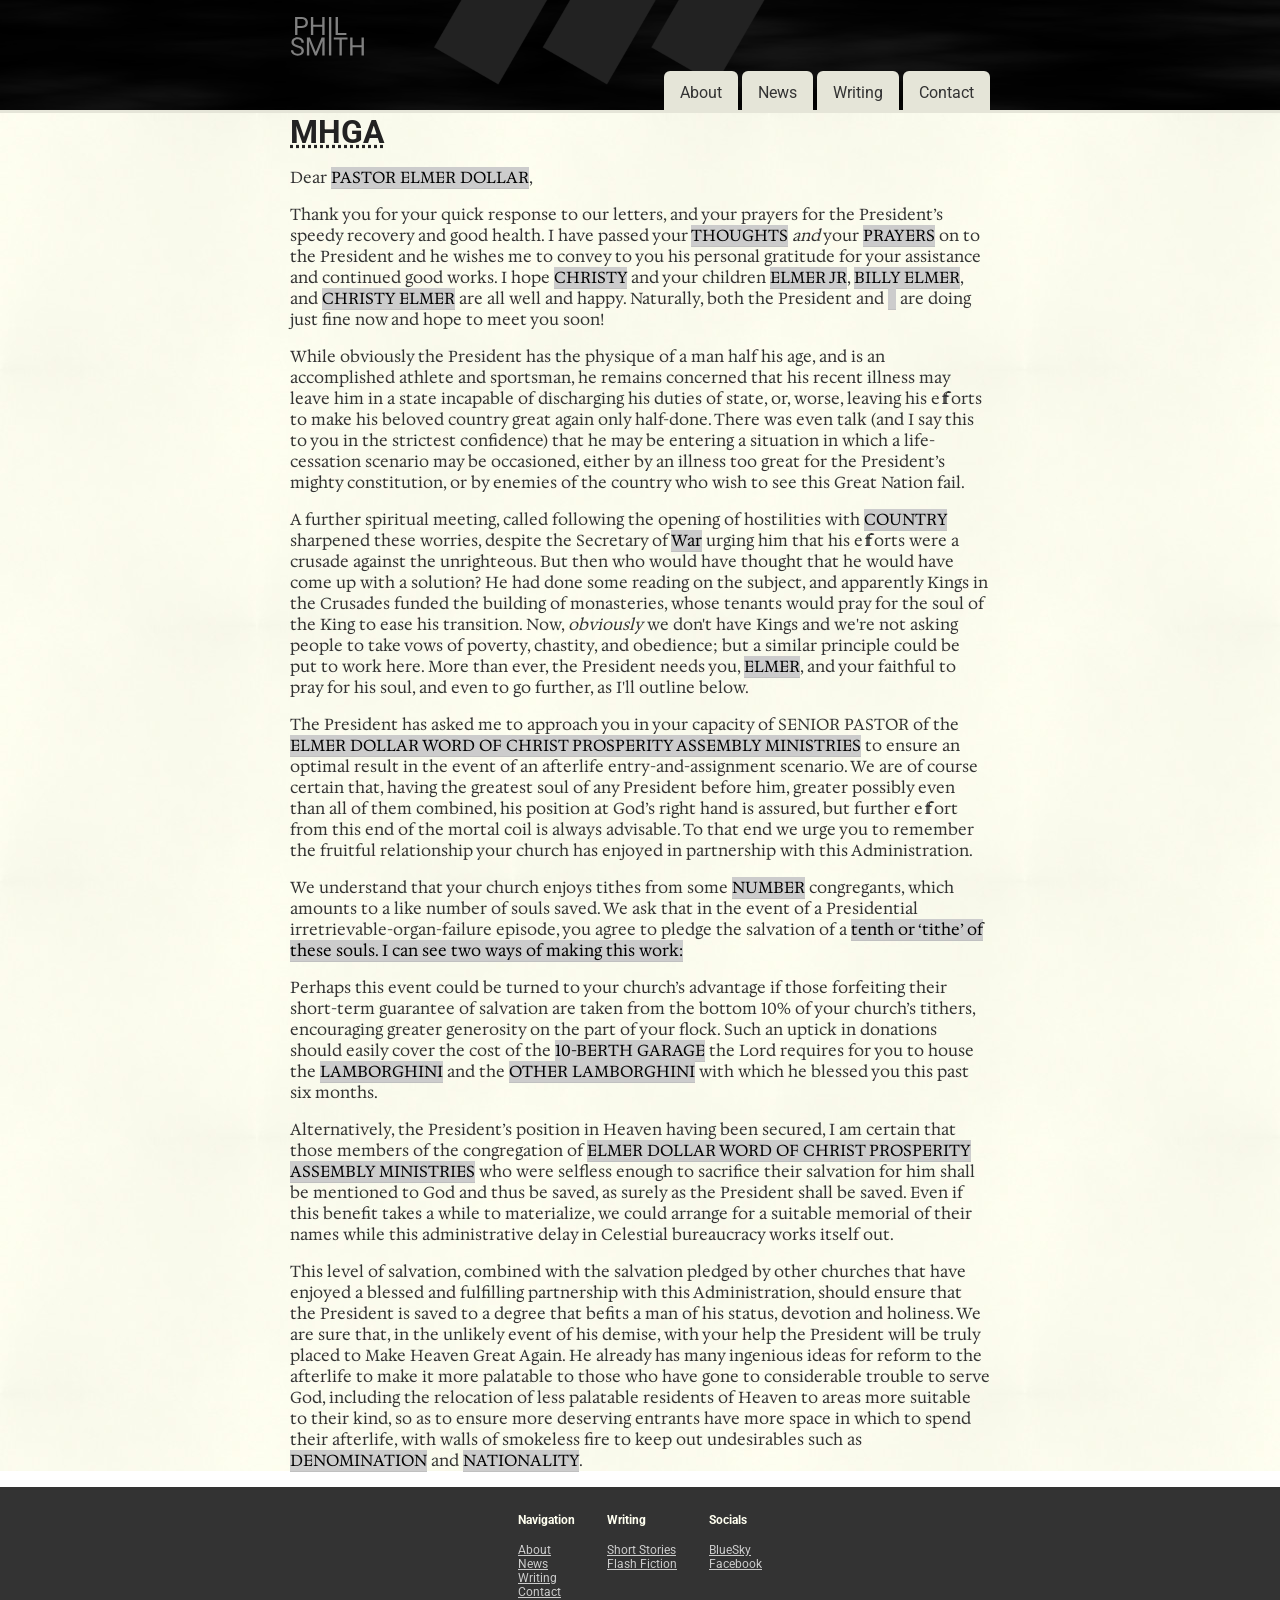
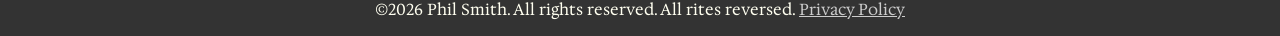
<file: mhga.html>
<!DOCTYPE html>
<html lang="en">
<head>
   <title>Flash Fiction | MHGA</title>
   <meta charset="UTF-8" />
   <meta name="viewport" content="width=device-width, initial-scale=1.0" />
   <link rel="preconnect" href="https://fonts.googleapis.com">
   <link rel="preconnect" href="https://fonts.gstatic.com" crossorigin> 
   <link href="https://fonts.googleapis.com/css2?family=Hedvig+Letters+Serif&display=swap" rel="stylesheet">
   <link href="https://fonts.googleapis.com/css2?family=Roboto&display=swap" rel="stylesheet">
   <link rel="stylesheet" type="text/css" href="css/style.css" />
</head>
<body>
	<header>
		<div class="container">
			<div id="site-branding"><h1><a href="index.html"><img src="img/logo.svg" alt="Phil Smith" width="120" height="40" /></a><span>Phil Smith</span></h1></div>		
			<nav> 
				<ul>
					<li><a href="index.html#about">About</a></li>
					<li><a href="index.html#news">News</a></li>
					<li><a href="index.html#writing">Writing</a></li>
					<li><a href="index.html#contact">Contact</a></li>
				</ul>
			</nav>
		</div>
	</header>
	<main>
		<div class="container">
			<h1><abbr title="Make Heaven Great Again">MHGA</abbr></h1>
			<article>
				<p>Dear <span class="mailmerge">PASTOR ELMER DOLLAR</span>,</p>
				<p>Thank you for your quick response to our letters, and your prayers for the President’s speedy recovery and good health. I have passed your <span class="mailmerge">THOUGHTS</span> <em>and</em> your <span class="mailmerge">PRAYERS</span> on to the President and he wishes me to convey to you his personal gratitude for your assistance and continued good works. I hope <span class="mailmerge">CHRISTY</span> and your children <span class="mailmerge">ELMER JR</span>, <span class="mailmerge">BILLY ELMER</span>, and <span class="mailmerge">CHRISTY ELMER</span> are all well and happy. Naturally, both the President and <span class="mailmerge">&nbsp;&nbsp;</span> are doing just fine now and hope to meet you soon!</p>
				<p>While obviously the President has the physique of a man half his age, and is an accomplished athlete and sportsman, he remains concerned that his recent illness may leave him in a state incapable of discharging his duties of state, or, worse, leaving his efforts to make his beloved country great again only half-done. There was even talk (and I say this to you in the strictest confidence) that he may be entering a situation in which a life-cessation scenario may be occasioned, either by an illness too great for the President’s mighty constitution, or by enemies of the country who wish to see this Great Nation fail.</p>
				<p>A further spiritual meeting, called following the opening of hostilities with <span class="mailmerge">COUNTRY</span> sharpened these worries, despite the Secretary of <span class="mailmerge">War</span> urging him that his efforts were a crusade against the unrighteous. But then who would have thought that he would have come up with a solution? He had done some reading on the subject, and apparently Kings in the Crusades funded the building of monasteries, whose tenants would pray for the soul of the King to ease his transition. Now, <em>obviously</em> we don't have Kings and we're not asking people to take vows of poverty, chastity, and obedience; but a similar principle could be put to work here. More than ever, the President needs you, <span class="mailmerge">ELMER</span>, and your faithful to pray for his soul, and even to go further, as I'll outline below.</p>
				<p>The President has asked me to approach you in your capacity of SENIOR PASTOR of the <span class="mailmerge">ELMER DOLLAR WORD OF CHRIST PROSPERITY ASSEMBLY MINISTRIES</span> to ensure an optimal result in the event of an afterlife entry-and-assignment scenario. We are of course certain that, having the greatest soul of any President before him, greater possibly even than all of them combined, his position at God’s right hand is assured, but further effort from this end of the mortal coil is always advisable. To that end we urge you to remember the fruitful relationship your church has enjoyed in partnership with this Administration.</p> 
				<p>We understand that your church enjoys tithes from some <span class="mailmerge">NUMBER</span> congregants, which amounts to a like number of souls saved. We ask that in the event of a Presidential irretrievable-organ-failure episode, you agree to pledge the salvation of a <span class="mailmerge">tenth or ‘tithe’ of these souls. I can see two ways of making this work:</p>
				<p>Perhaps this event could be turned to your church’s advantage if those forfeiting their short-term guarantee of salvation are taken from the bottom 10% of your church’s tithers, encouraging greater generosity on the part of your flock. Such an uptick in donations should easily cover the cost of the <span class="mailmerge">10-BERTH GARAGE</span> the Lord requires for you to house the <span class="mailmerge">LAMBORGHINI</span> and the <span class="mailmerge">OTHER LAMBORGHINI</span> with which he blessed you this past six months.</p>
				<p>Alternatively, the President’s position in Heaven having been secured, I am certain that those members of the congregation of <span class="mailmerge">ELMER DOLLAR WORD OF CHRIST PROSPERITY ASSEMBLY MINISTRIES</span> who were selfless enough to sacrifice their salvation for him shall be mentioned to God and thus be saved, as surely as the President shall be saved. Even if this benefit takes a while to materialize, we could arrange for a suitable memorial of their names while this administrative delay in Celestial bureaucracy works itself out.</p>
				<p>This level of salvation, combined with the salvation pledged by other churches that have enjoyed a blessed and fulfilling partnership with this Administration, should ensure that the President is saved to a degree that befits a man of his status, devotion and holiness. We are sure that, in the unlikely event of his demise, with your help the President will be truly placed to Make Heaven Great Again. He already has many ingenious ideas for reform to the afterlife to make it more palatable to those who have gone to considerable trouble to serve God, including the relocation of less palatable residents of Heaven to areas more suitable to their kind, so as to ensure more deserving entrants have more space in which to spend their afterlife, with walls of smokeless fire to keep out undesirables such as <span class="mailmerge">DENOMINATION</span> and <span class="mailmerge">NATIONALITY</span>.</p> 
			</article>
		</div>
	</main>
	<footer>
		<div class="container">
			<div id="footer-menu">
			<h2>Navigation</h2>
				<ul>
					<li><a href="index.html#about">About</a></li>
					<li><a href="index.html#news">News</a></li>
					<li><a href="index.html#writing">Writing</a></li>
					<li><a href="index.html#contact">Contact</a></li>
				</ul>
			</div>
			<div id="footer-content-links">
			<h2>Writing</h2>
			<ul>
					<li><a href="short_stories.html">Short Stories</a></li>
					<li><a href="flashfic.html">Flash Fiction</a></li>
				</ul>
			</div>
			<div id="footer-social-media">
			<h2>Socials</h2>
			<ul>
				<li><a href="https://bsky.app/profile/ununseptimus.bsky.social">BlueSky</a></li>
				<li><a href="https://www.facebook.com/profile.php?id=61581986019543">Facebook</a></li>
			</ul>
			</div>				
		</div>
		<div class="container">
			<p class="copyright">©2026 Phil Smith. All rights reserved. All rites reversed. <a href="privacy_policy.html">Privacy Policy</a></p>
		</div>
	</footer>
</body>
</html>
</file>
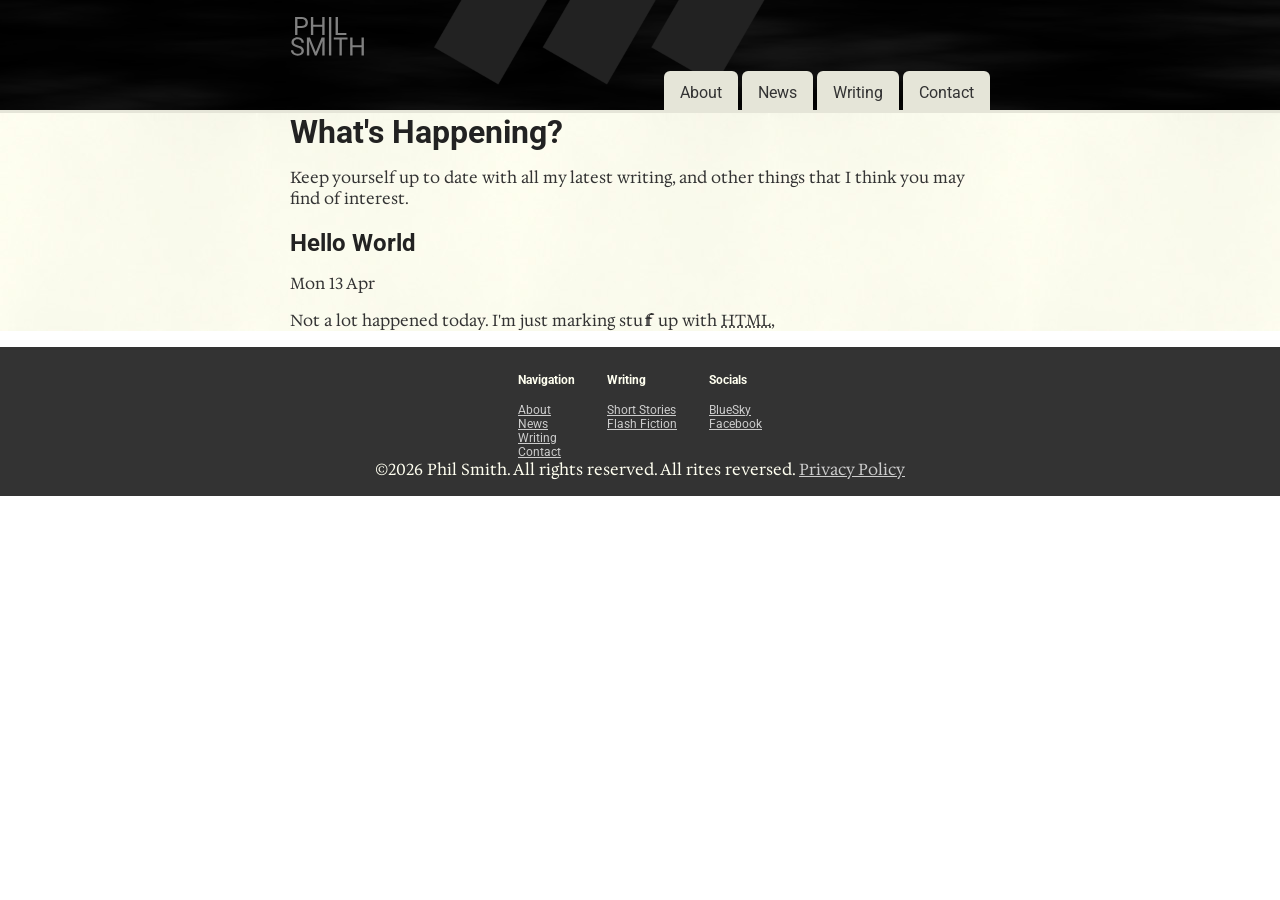
<file: news.html>
<!DOCTYPE html>
<html lang="en">
<head>
   <title>News</title>
   <meta charset="UTF-8" />
   <meta name="viewport" content="width=device-width, initial-scale=1.0" />
   <link rel="preconnect" href="https://fonts.googleapis.com">
   <link rel="preconnect" href="https://fonts.gstatic.com" crossorigin>    
   <link href="https://fonts.googleapis.com/css2?family=Hedvig+Letters+Serif&display=swap" rel="stylesheet">
   <link href="https://fonts.googleapis.com/css2?family=Roboto&display=swap" rel="stylesheet">
   <link rel="stylesheet" type="text/css" href="css/style.css" />
</head>
<body>
	<header>
		<div class="container">
			<div id="site-branding"><h1><a href="index.html"><img src="img/logo.svg" alt="Phil Smith" width="120" height="40" /></a><span>Phil Smith</span></h1></div>		
			<nav> 
				<ul>
					<li><a href="index.html#about">About</a></li>
					<li><a href="index.html#news">News</a></li>
					<li><a href="index.html#writing">Writing</a></li>
					<li><a href="index.html#contact">Contact</a></li>
				</ul>
			</nav>
		</div>
	</header>
	<main>
		<div class="container">
			<h1>What's Happening?</h1>
			<p>Keep yourself up to date with all my latest writing, and other things that I think you may find of interest.</p>
			
			<article>
			<h2>Hello World</h2>
			<p><time datetime="2026-04-13 05:09">Mon 13 Apr</time></p>
			<p>Not a lot happened today. I'm just marking stuff up with <abbr title="Hypertext Markup Language">HTML</abbr>, </p>
			<!--
			Eventually the news section will be fed by a script, pulling headlines and posts from another source,
			either a database or an RSS feed or similar.
			Each post will consist of a <section> element, containing:
			* Title in <h2> tags
			* Date of posting in <p> and <time> tags.
			* Subsequent text in <p> tags.
			-->
			</article>
		</div>
	</main>
	<footer>
		<div class="container">
			<div id="footer-menu">
			<h2>Navigation</h2>
				<ul>
					<li><a href="index.html#about">About</a></li>
					<li><a href="index.html#news">News</a></li>
					<li><a href="index.html#writing">Writing</a></li>
					<li><a href="index.html#contact">Contact</a></li>
				</ul>
			</div>
			<div id="footer-content-links">
			<h2>Writing</h2>
			<ul>
					<li><a href="short_stories.html">Short Stories</a></li>
					<li><a href="flashfic.html">Flash Fiction</a></li>
				</ul>
			</div>
			<div id="footer-social-media">
			<h2>Socials</h2>
			<ul>
				<li><a href="https://bsky.app/profile/ununseptimus.bsky.social">BlueSky</a></li>
				<li><a href="https://www.facebook.com/profile.php?id=61581986019543">Facebook</a></li>
			</ul>
			</div>				
		</div>
		<div class="container">
			<p class="copyright">©2026 Phil Smith. All rights reserved. All rites reversed. <a href="privacy_policy.html">Privacy Policy</a></p>
		</div>
	</footer>
</body>
</html>
</file>
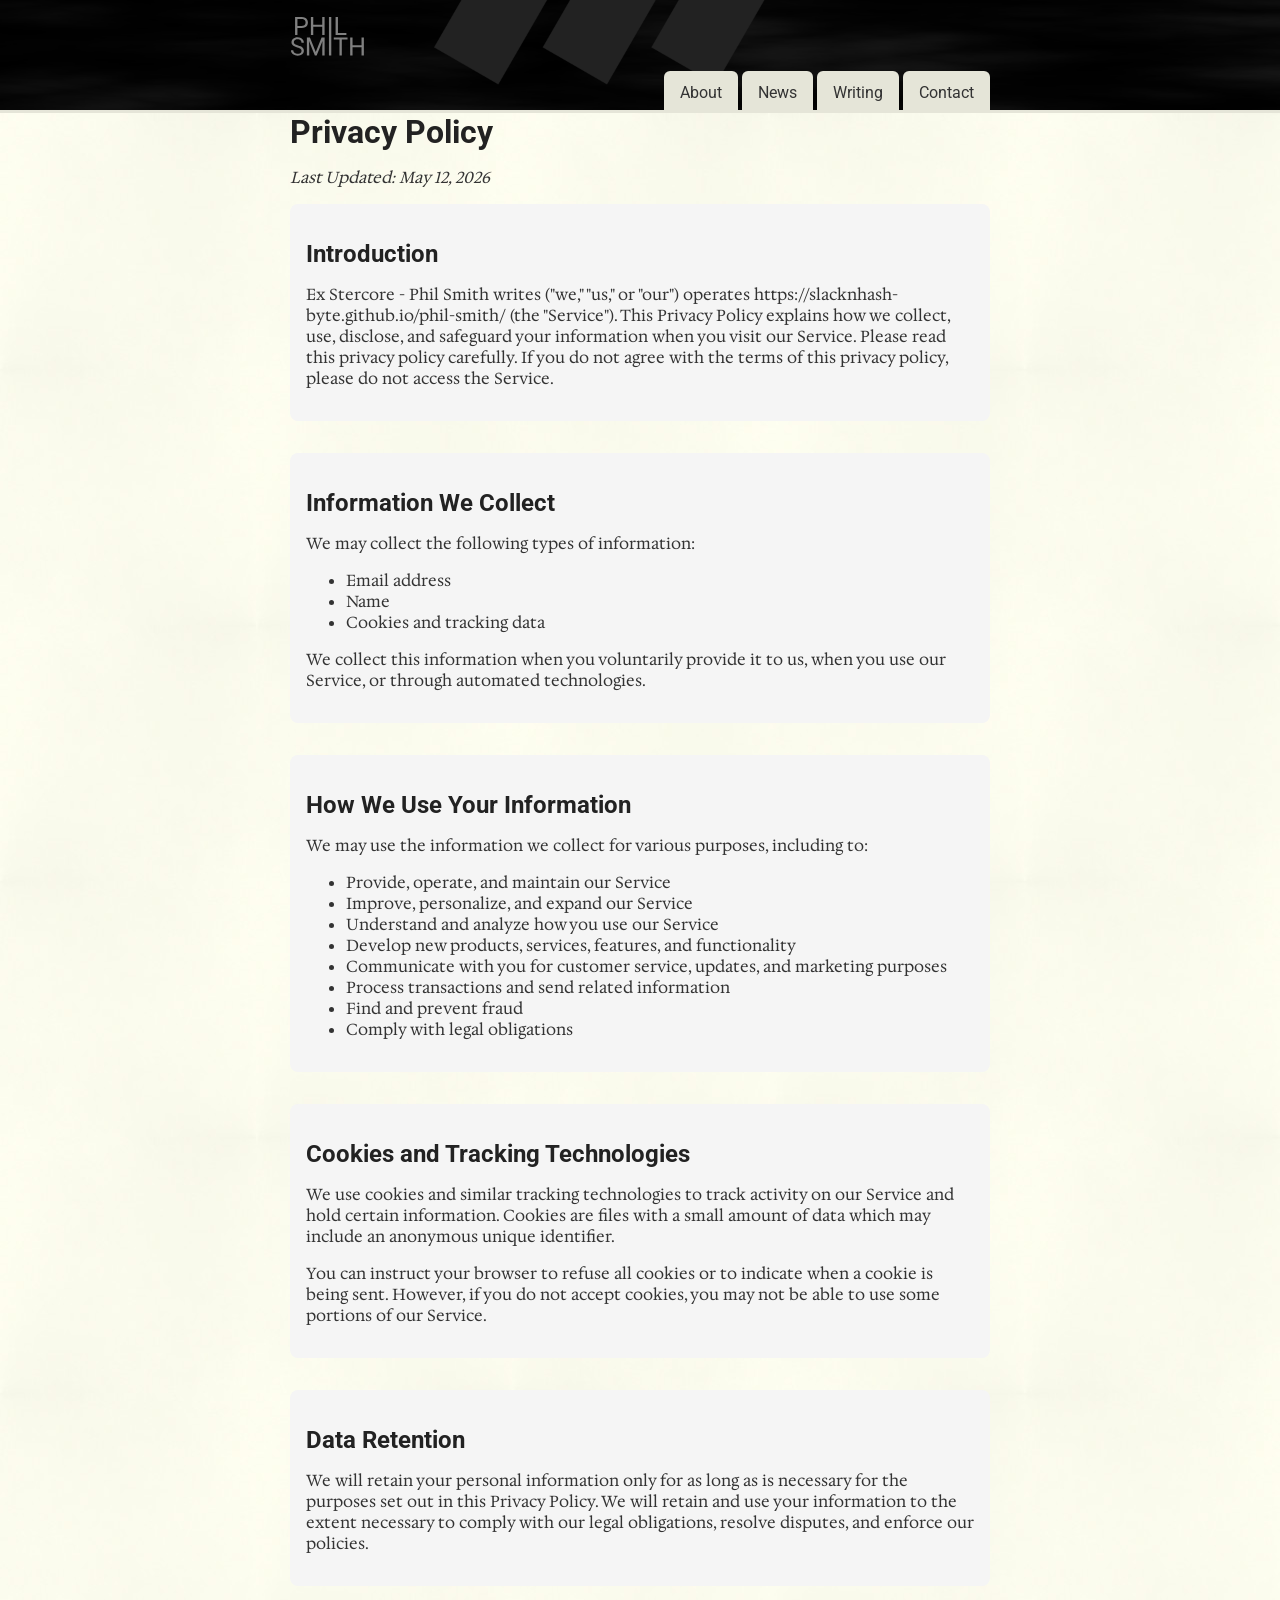
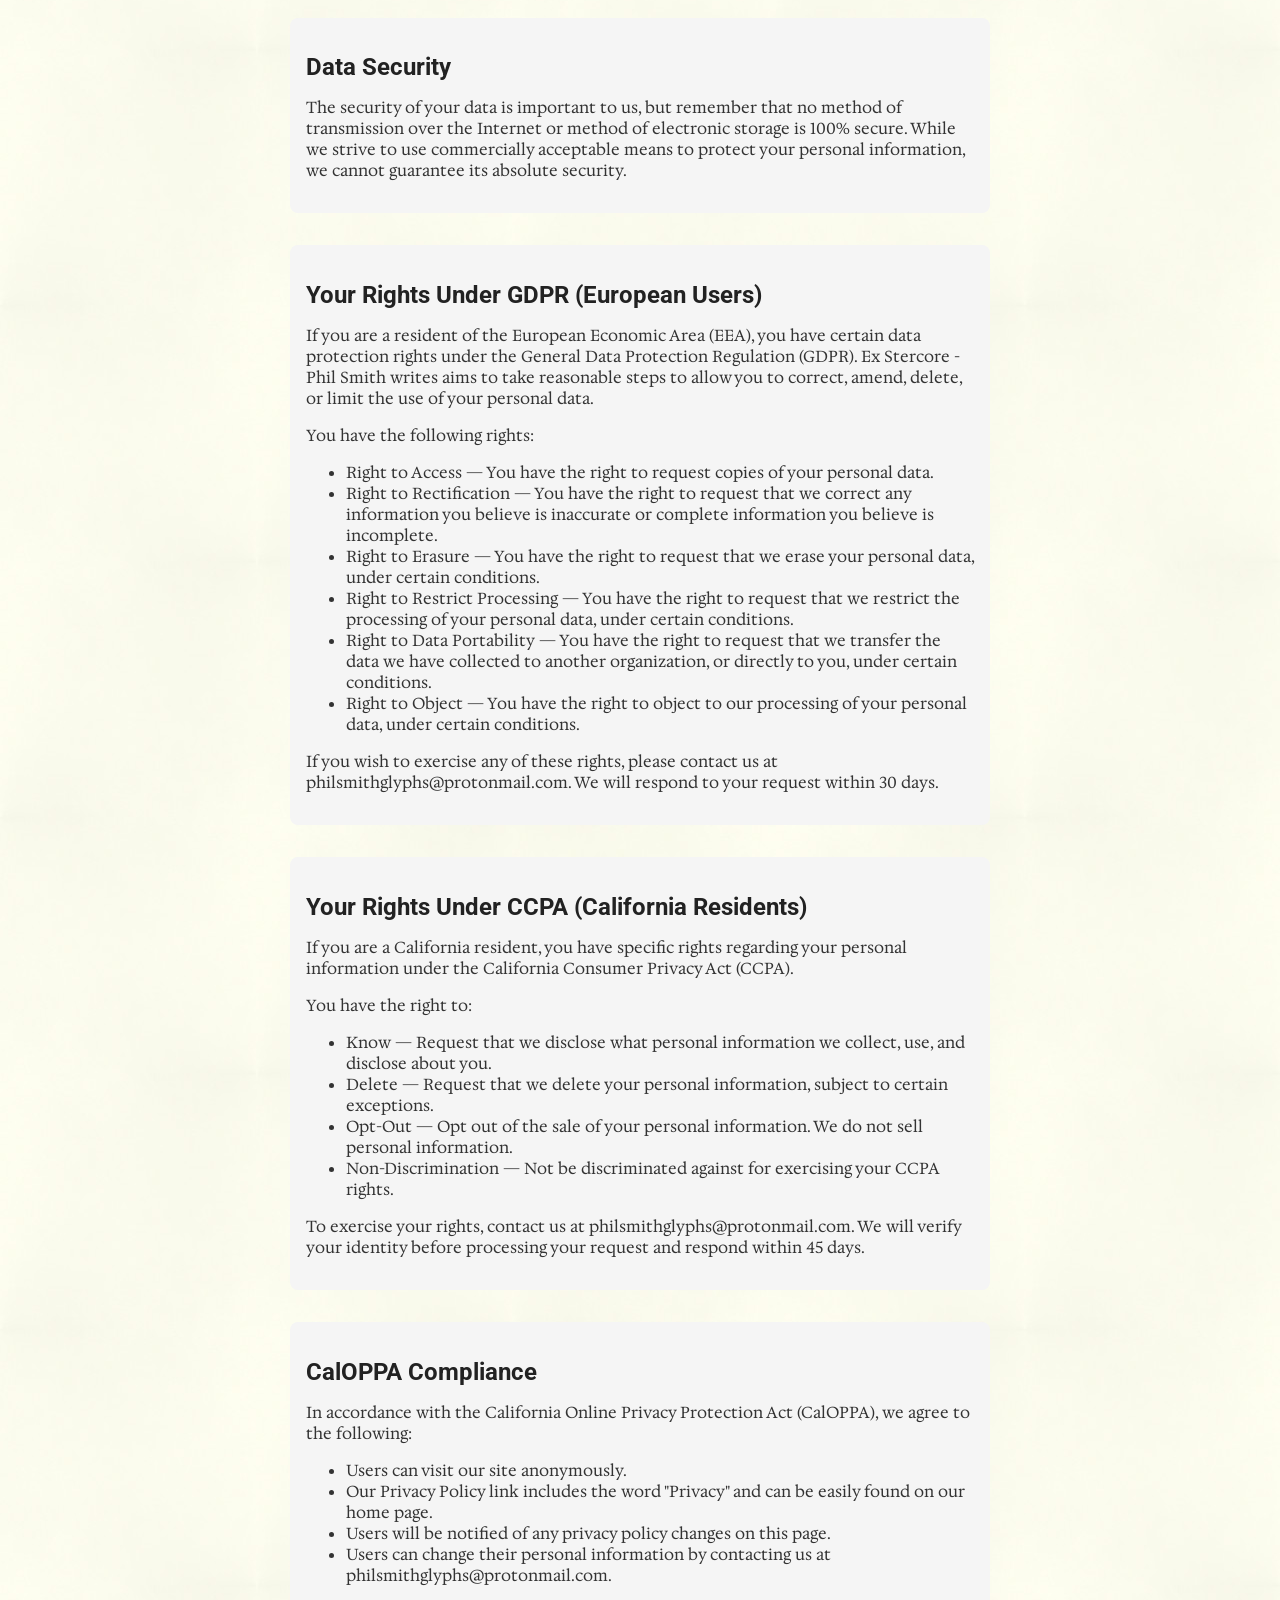
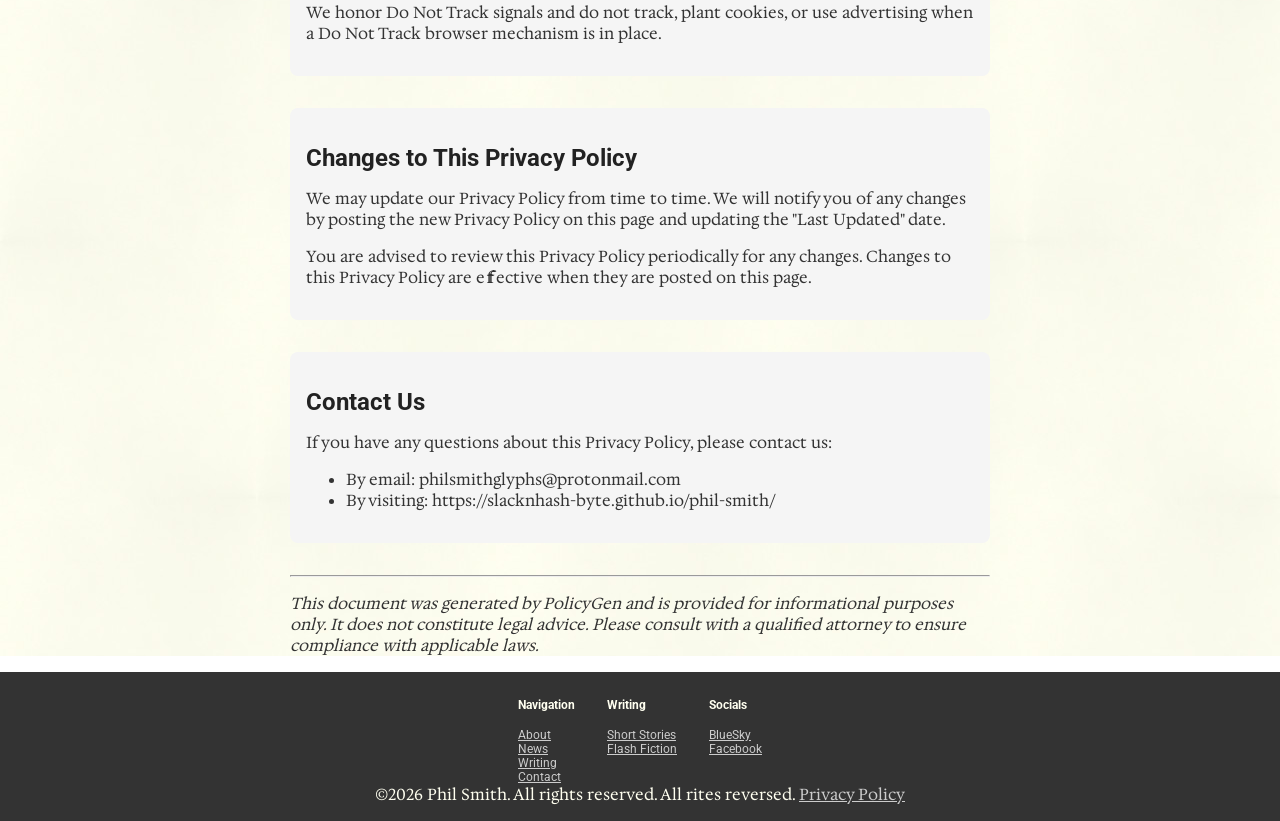
<file: privacy_policy.html>
<!DOCTYPE html>
<html lang="en">
<head>
   <title>Home Page</title>
   <meta charset="UTF-8" />
   <meta name="viewport" content="width=device-width, initial-scale=1.0" />
   <link rel="preconnect" href="https://fonts.googleapis.com">
   <link rel="preconnect" href="https://fonts.gstatic.com" crossorigin>    
   <link href="https://fonts.googleapis.com/css2?family=Hedvig+Letters+Serif&display=swap" rel="stylesheet">
   <link href="https://fonts.googleapis.com/css2?family=Roboto&display=swap" rel="stylesheet">
   <link rel="stylesheet" type="text/css" href="css/style.css" />
</head>
<body>
	<header>
	<div class="container">
		<div id="site-branding"><h1><a href="index.html"><img src="img/logo.svg" alt="Phil Smith" width="120" height="40" /></a><span>Phil Smith</span></h1></div>
		<nav> 
			<ul>
				<li><a href="index.html#about">About</a></li>
				<li><a href="index.html#news">News</a></li>
				<li><a href="index.html#writing">Writing</a></li>
				<li><a href="index.html#contact">Contact</a></li>
			</ul>
		</nav>
	</div>
	</header>
	<main>
	<div class="container">
		<h1>Privacy Policy</h1>
				<article><p><em>Last Updated: May 12, 2026</em></p>
<section>
<h2>Introduction</h2>
<p>Ex Stercore - Phil Smith writes (&quot;we,&quot; &quot;us,&quot; or &quot;our&quot;) operates https://slacknhash-byte.github.io/phil-smith/ (the &quot;Service&quot;). This Privacy Policy explains how we collect, use, disclose, and safeguard your information when you visit our Service. Please read this privacy policy carefully. If you do not agree with the terms of this privacy policy, please do not access the Service.</p>
</section>
<section>
<h2>Information We Collect</h2>
<p>We may collect the following types of information:</p>
<ul>
  <li>Email address</li>
  <li>Name</li>
  <li>Cookies and tracking data</li>
</ul>
<p>We collect this information when you voluntarily provide it to us, when you use our Service, or through automated technologies.</p>
</section>
<section>
<h2>How We Use Your Information</h2>
<p>We may use the information we collect for various purposes, including to:</p>
<ul>
  <li>Provide, operate, and maintain our Service</li>
  <li>Improve, personalize, and expand our Service</li>
  <li>Understand and analyze how you use our Service</li>
  <li>Develop new products, services, features, and functionality</li>
  <li>Communicate with you for customer service, updates, and marketing purposes</li>
  <li>Process transactions and send related information</li>
  <li>Find and prevent fraud</li>
  <li>Comply with legal obligations</li>
</ul>
</section>
<section>
<h2>Cookies and Tracking Technologies</h2>
<p>We use cookies and similar tracking technologies to track activity on our Service and hold certain information. Cookies are files with a small amount of data which may include an anonymous unique identifier.</p>
<p>You can instruct your browser to refuse all cookies or to indicate when a cookie is being sent. However, if you do not accept cookies, you may not be able to use some portions of our Service.</p>
</section>
<section>
<h2>Data Retention</h2>
<p>We will retain your personal information only for as long as is necessary for the purposes set out in this Privacy Policy. We will retain and use your information to the extent necessary to comply with our legal obligations, resolve disputes, and enforce our policies.</p>
</section>
<section>
<h2>Data Security</h2>
<p>The security of your data is important to us, but remember that no method of transmission over the Internet or method of electronic storage is 100% secure. While we strive to use commercially acceptable means to protect your personal information, we cannot guarantee its absolute security.</p>
</section>
<section>
<h2>Your Rights Under GDPR (European Users)</h2>
<p>If you are a resident of the European Economic Area (EEA), you have certain data protection rights under the General Data Protection Regulation (GDPR). Ex Stercore - Phil Smith writes aims to take reasonable steps to allow you to correct, amend, delete, or limit the use of your personal data.</p>
<p>You have the following rights:</p>
<ul>
  <li><strong>Right to Access</strong> — You have the right to request copies of your personal data.</li>
  <li><strong>Right to Rectification</strong> — You have the right to request that we correct any information you believe is inaccurate or complete information you believe is incomplete.</li>
  <li><strong>Right to Erasure</strong> — You have the right to request that we erase your personal data, under certain conditions.</li>
  <li><strong>Right to Restrict Processing</strong> — You have the right to request that we restrict the processing of your personal data, under certain conditions.</li>
  <li><strong>Right to Data Portability</strong> — You have the right to request that we transfer the data we have collected to another organization, or directly to you, under certain conditions.</li>
  <li><strong>Right to Object</strong> — You have the right to object to our processing of your personal data, under certain conditions.</li>
</ul>
<p>If you wish to exercise any of these rights, please contact us at philsmithglyphs@protonmail.com. We will respond to your request within 30 days.</p>
</section>
<section>
<h2>Your Rights Under CCPA (California Residents)</h2>
<p>If you are a California resident, you have specific rights regarding your personal information under the California Consumer Privacy Act (CCPA).</p>
<p>You have the right to:</p>
<ul>
  <li><strong>Know</strong> — Request that we disclose what personal information we collect, use, and disclose about you.</li>
  <li><strong>Delete</strong> — Request that we delete your personal information, subject to certain exceptions.</li>
  <li><strong>Opt-Out</strong> — Opt out of the sale of your personal information. We do not sell personal information.</li>
  <li><strong>Non-Discrimination</strong> — Not be discriminated against for exercising your CCPA rights.</li>
</ul>
<p>To exercise your rights, contact us at philsmithglyphs@protonmail.com. We will verify your identity before processing your request and respond within 45 days.</p>
</section>
<section>
<h2>CalOPPA Compliance</h2>
<p>In accordance with the California Online Privacy Protection Act (CalOPPA), we agree to the following:</p>
<ul>
  <li>Users can visit our site anonymously.</li>
  <li>Our Privacy Policy link includes the word &quot;Privacy&quot; and can be easily found on our home page.</li>
  <li>Users will be notified of any privacy policy changes on this page.</li>
  <li>Users can change their personal information by contacting us at philsmithglyphs@protonmail.com.</li>
</ul>
<p>We honor Do Not Track signals and do not track, plant cookies, or use advertising when a Do Not Track browser mechanism is in place.</p>
</section>
<section>
<h2>Changes to This Privacy Policy</h2>
<p>We may update our Privacy Policy from time to time. We will notify you of any changes by posting the new Privacy Policy on this page and updating the &quot;Last Updated&quot; date.</p>
<p>You are advised to review this Privacy Policy periodically for any changes. Changes to this Privacy Policy are effective when they are posted on this page.</p>
</section>
<section>
<h2>Contact Us</h2>
<p>If you have any questions about this Privacy Policy, please contact us:</p>
<ul>
  <li>By email: philsmithglyphs@protonmail.com</li>
  <li>By visiting: https://slacknhash-byte.github.io/phil-smith/</li>
</ul>
</section>
<hr>
<p><em>This document was generated by PolicyGen and is provided for informational purposes only. It does not constitute legal advice. Please consult with a qualified attorney to ensure compliance with applicable laws.</em></p>
		</article>
	</div>
	</main>
	<footer>
		<div class="container">
			<div id="footer-menu">
			<h2>Navigation</h2>
				<ul>
					<li><a href="index.html#about">About</a></li>
					<li><a href="index.html#news">News</a></li>
					<li><a href="index.html#writing">Writing</a></li>
					<li><a href="index.html#contact">Contact</a></li>
				</ul>
			</div>
			<div id="footer-content-links">
			<h2>Writing</h2>
			<ul>
					<li><a href="short_stories.html">Short Stories</a></li>
					<li><a href="flashfic.html">Flash Fiction</a></li>
				</ul>
			</div>
			<div id="footer-social-media">
			<h2>Socials</h2>
			<ul>
				<li><a href="https://bsky.app/profile/ununseptimus.bsky.social">BlueSky</a></li>
				<li><a href="https://www.facebook.com/profile.php?id=61581986019543">Facebook</a></li>
			</ul>
			</div>				
		</div>
		<div class="container">
			<p class="copyright">©2026 Phil Smith. All rights reserved. All rites reversed. <a href="privacy_policy.html">Privacy Policy</a></p>
		</div>
	</footer>
</body>
</html>
</file>
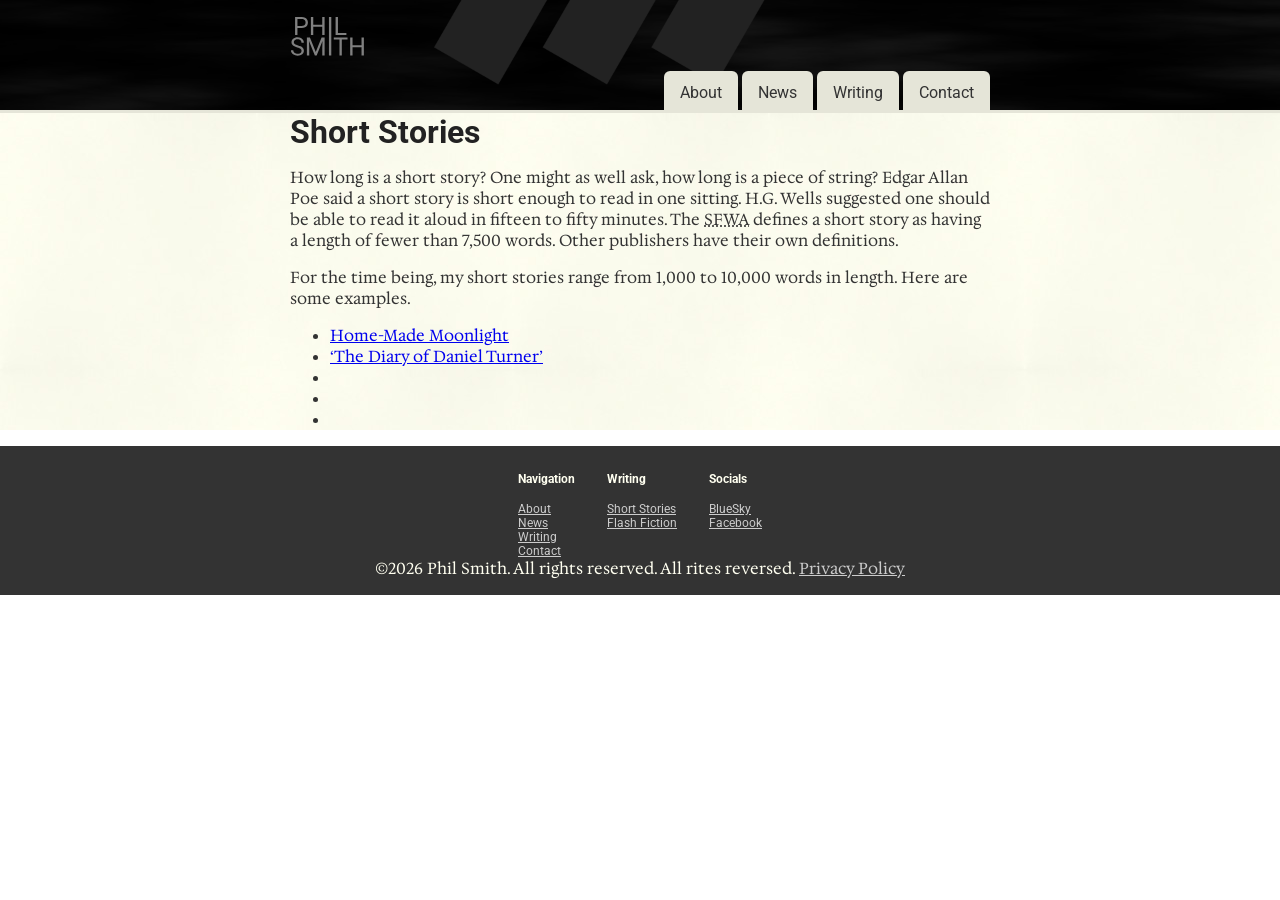
<file: short_stories.html>
<!DOCTYPE html>
<html lang="en">
<head>
   <title>Short Stories</title>
   <meta charset="UTF-8" />
   <meta name="viewport" content="width=device-width, initial-scale=1.0" />
   <link rel="preconnect" href="https://fonts.googleapis.com">
   <link rel="preconnect" href="https://fonts.gstatic.com" crossorigin>    
   <link href="https://fonts.googleapis.com/css2?family=Hedvig+Letters+Serif&display=swap" rel="stylesheet">
   <link href="https://fonts.googleapis.com/css2?family=Roboto&display=swap" rel="stylesheet">
   <link rel="stylesheet" type="text/css" href="css/style.css" />
</head>
<body>
	<header>
		<div class="container">
			<div id="site-branding"><h1><a href="index.html"><img src="img/logo.svg" alt="Phil Smith" width="120" height="40" /></a><span>Phil Smith</span></h1></div>		
			<nav> 
				<ul>
					<li><a href="index.html#about">About</a></li>
					<li><a href="index.html#news">News</a></li>
					<li><a href="index.html#writing">Writing</a></li>
					<li><a href="index.html#contact">Contact</a></li>
				</ul>
			</nav>
		</div>
	</header>
	<main>
		<div class="container">
			<h1>Short Stories</h1>
			<p>How long is a short story? One might as well ask, how long is a piece of string? Edgar Allan Poe said a short story is short enough to read in one sitting. H.G. Wells suggested one should be able to read it aloud in fifteen to fifty minutes. The <abbr title="Science Fiction and Fantasy Writer’s Association">SFWA</abbr> defines a short story as having a length of fewer than 7,500 words. Other publishers have their own definitions.</p>
			<p>For the time being, my short stories range from 1,000 to 10,000 words in length. Here are some examples.</p>
			<ul>
				<li><a href="home_made_moonlight.html">Home-Made Moonlight</a></li>
				<li><a href="diary_daniel.html">‘The Diary of Daniel Turner’</a></li>
				<li></li>
				<li></li>
				<li></li>
			</ul>
		</div>
	</main>
	<footer>
		<div class="container">
			<div id="footer-menu">
			<h2>Navigation</h2>
				<ul>
					<li><a href="index.html#about">About</a></li>
					<li><a href="index.html#news">News</a></li>
					<li><a href="index.html#writing">Writing</a></li>
					<li><a href="index.html#contact">Contact</a></li>
				</ul>
			</div>
			<div id="footer-content-links">
			<h2>Writing</h2>
			<ul>
					<li><a href="short_stories.html">Short Stories</a></li>
					<li><a href="flashfic.html">Flash Fiction</a></li>
				</ul>
			</div>
			<div id="footer-social-media">
			<h2>Socials</h2>
			<ul>
				<li><a href="https://bsky.app/profile/ununseptimus.bsky.social">BlueSky</a></li>
				<li><a href="https://www.facebook.com/profile.php?id=61581986019543">Facebook</a></li>
			</ul>
			</div>				
		</div>
		<div class="container">
			<p class="copyright">©2026 Phil Smith. All rights reserved. All rites reversed. <a href="privacy_policy.html">Privacy Policy</a></p>
		</div>
	</footer>
</body>
</html>
</file>
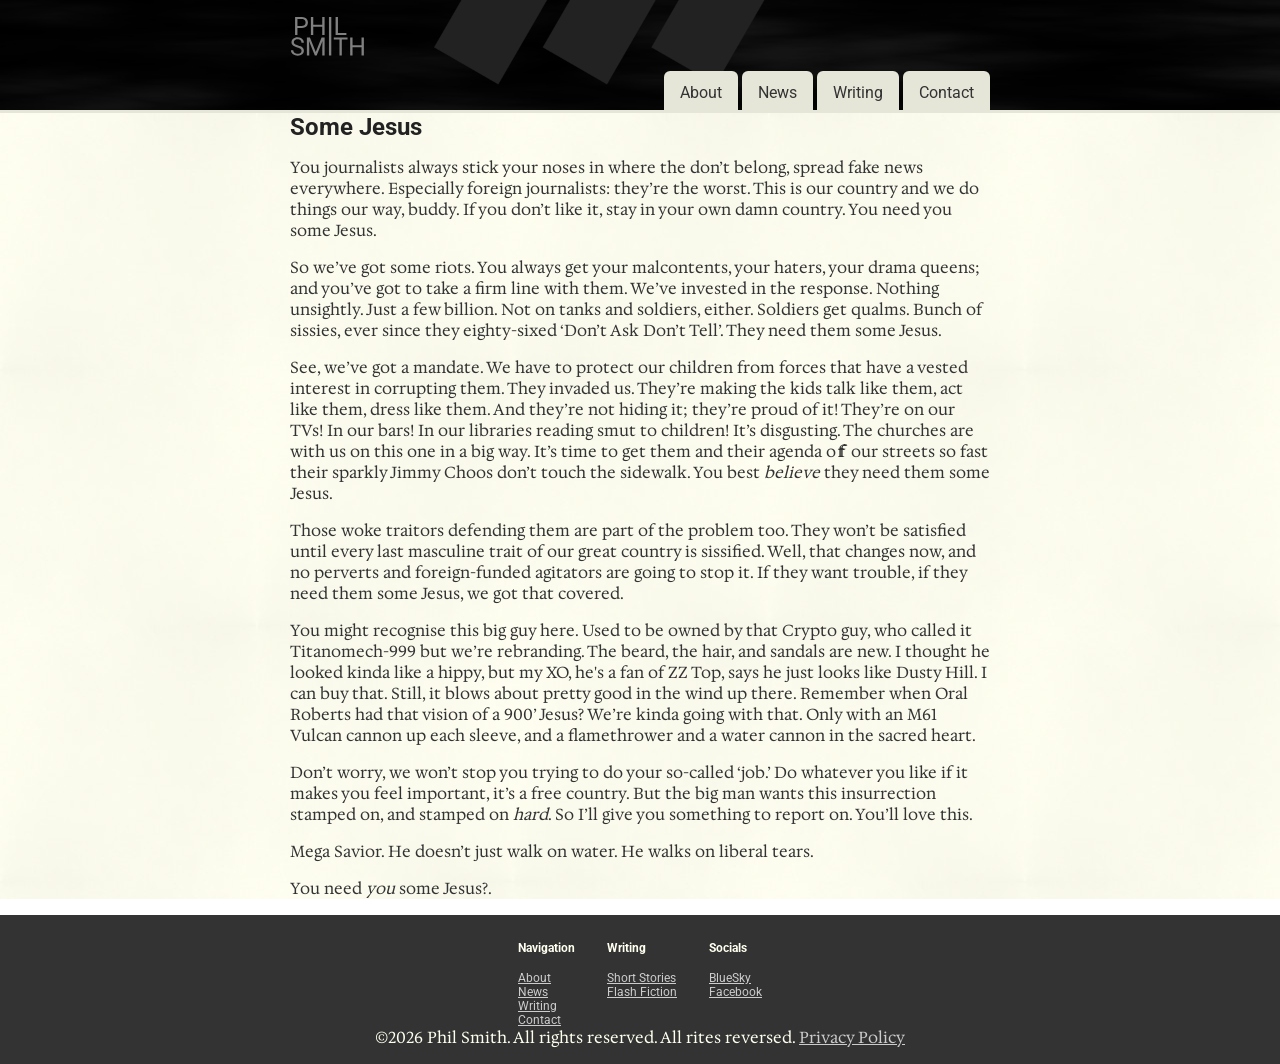
<file: some_jesus.html>
<!DOCTYPE html>
<html lang="en">
<head>
   <title>Flash Fiction | Some Jesus</title>
   <meta charset="UTF-8" />
   <meta name="viewport" content="width=device-width, initial-scale=1.0" />
   <link rel="preconnect" href="https://fonts.googleapis.com">
   <link rel="preconnect" href="https://fonts.gstatic.com" crossorigin> 
   <link href="https://fonts.googleapis.com/css2?family=Hedvig+Letters+Serif&display=swap" rel="stylesheet">
   <link href="https://fonts.googleapis.com/css2?family=Roboto&display=swap" rel="stylesheet">
   <link rel="stylesheet" type="text/css" href="css/style.css" />
</head>
<body>
	<header>
		<div class="container">
			<div id="site-branding"><h1><a href="index.html"><img src="img/logo.svg" alt="Phil Smith" width="120" height="40" /></a><span>Phil Smith</span></h1></div>		
			<nav> 
				<ul>
					<li><a href="index.html#about">About</a></li>
					<li><a href="index.html#news">News</a></li>
					<li><a href="index.html#writing">Writing</a></li>
					<li><a href="index.html#contact">Contact</a></li>
				</ul>
			</nav>
		</div>
	</header>
	<main>
		<div class="container">
			<article>
				<h1>Some Jesus</h1>
				<p>You journalists always stick your noses in where the don’t belong, spread fake news everywhere. Especially foreign journalists: they’re the worst. This is our country and we do things our way, buddy. If you don’t like it, stay in your own damn country. You need you some Jesus.</p>
				<p>So we’ve got some riots. You always get your malcontents, your haters, your drama queens; and you’ve got to take a firm line with them. We’ve invested in the response. Nothing unsightly. Just a few billion. Not on tanks and soldiers, either. Soldiers get qualms. Bunch of sissies, ever since they eighty-sixed ‘Don’t Ask Don’t Tell’. They need them some Jesus.</p>
				<p>See, we’ve got a mandate. We have to protect our children from forces that have a vested interest in corrupting them. They invaded us. They’re making the kids talk like them, act like them, dress like them. And they’re not hiding it; they’re proud of it! They’re on our TVs! In our bars! In our libraries reading smut to children! It’s disgusting. The churches are with us on this one in a big way. It’s time to get them and their agenda off our streets so fast their sparkly Jimmy Choos don’t touch the sidewalk. You best <em>believe</em> they need them some Jesus.</p>
				<p>Those woke traitors defending them are part of the problem too. They won’t be satisfied until every last masculine trait of our great country is sissified. Well, that changes now, and no perverts and foreign-funded agitators are going to stop it. If they want trouble, if they need them some Jesus, we got that covered.</p>
				<p>You might recognise this big guy here. Used to be owned by that Crypto guy, who called it Titanomech-999 but we’re rebranding. The beard, the hair, and sandals are new. I thought he looked kinda like a hippy, but my XO, he's a fan of ZZ Top, says he just looks like Dusty Hill. I can buy that. Still, it blows about pretty good in the wind up there. Remember when Oral Roberts had that vision of a 900’ Jesus? We’re kinda going with that. Only with an M61 Vulcan cannon up each sleeve, and a flamethrower and a water cannon in the sacred heart.</p>
				<p>Don’t worry, we won’t stop you trying to do your so-called ‘job.’ Do whatever you like if it makes you feel important, it’s a free country. But the big man wants this insurrection stamped on, and stamped on <em>hard</em>. So I’ll give you something to report on. You’ll love this.</p>
				<p>Mega Savior. He doesn’t just walk on water. He walks on liberal tears.</p>
				<p>You need <em>you</em> some Jesus?.</p>
			</article>
		</div>
	</main>
	<footer>
		<div class="container">
			<div id="footer-menu">
			<h2>Navigation</h2>
				<ul>
					<li><a href="index.html#about">About</a></li>
					<li><a href="index.html#news">News</a></li>
					<li><a href="index.html#writing">Writing</a></li>
					<li><a href="index.html#contact">Contact</a></li>
				</ul>
			</div>
			<div id="footer-content-links">
			<h2>Writing</h2>
			<ul>
					<li><a href="short_stories.html">Short Stories</a></li>
					<li><a href="flashfic.html">Flash Fiction</a></li>
				</ul>
			</div>
			<div id="footer-social-media">
			<h2>Socials</h2>
			<ul>
				<li><a href="https://bsky.app/profile/ununseptimus.bsky.social">BlueSky</a></li>
				<li><a href="https://www.facebook.com/profile.php?id=61581986019543">Facebook</a></li>
			</ul>
			</div>				
		</div>
		<div class="container">
			<p class="copyright">©2026 Phil Smith. All rights reserved. All rites reversed. <a href="privacy_policy.html">Privacy Policy</a></p>
		</div>
	</footer>
</body>
</html>
</file>
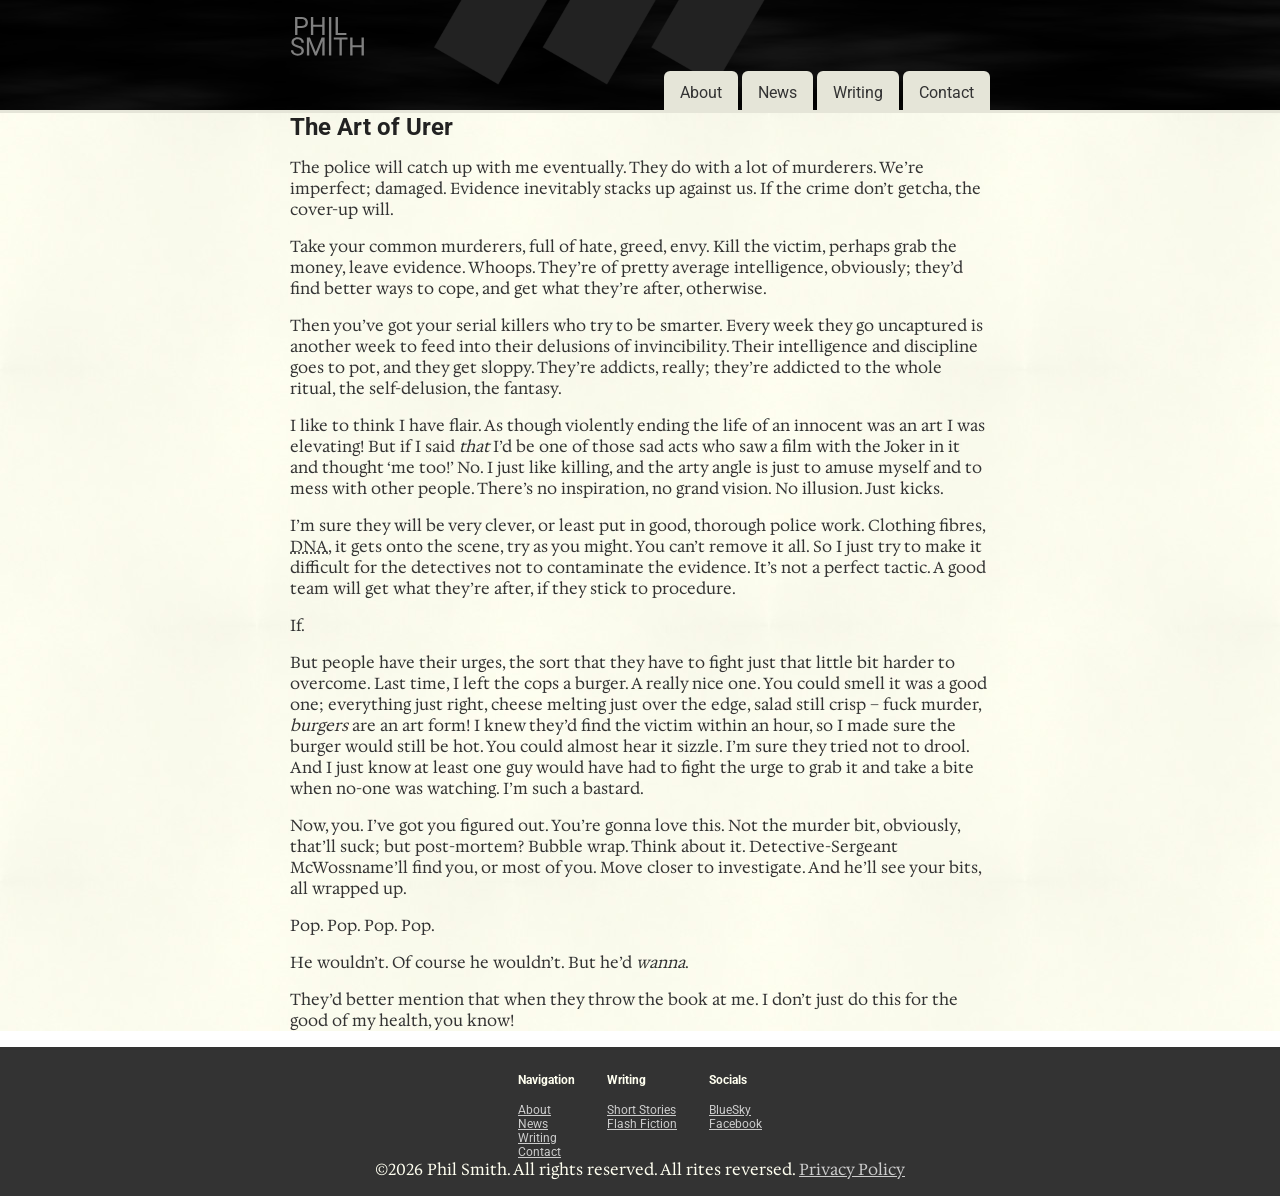
<file: the_art_of_urer.html>
<!DOCTYPE html>
<html lang="en">
<head>
   <title>Flash Fiction | The Art of Urer</title>
   <meta charset="UTF-8" />
   <meta name="viewport" content="width=device-width, initial-scale=1.0" />
   <link rel="preconnect" href="https://fonts.googleapis.com">
   <link rel="preconnect" href="https://fonts.gstatic.com" crossorigin> 
   <link href="https://fonts.googleapis.com/css2?family=Hedvig+Letters+Serif&display=swap" rel="stylesheet">
   <link href="https://fonts.googleapis.com/css2?family=Roboto&display=swap" rel="stylesheet">
   <link rel="stylesheet" type="text/css" href="css/style.css" />
</head>
<body>
	<header>
		<div class="container">
			<div id="site-branding"><h1><a href="index.html"><img src="img/logo.svg" alt="Phil Smith" width="120" height="40" /></a><span>Phil Smith</span></h1></div>		
			<nav> 
				<ul>
					<li><a href="index.html#about">About</a></li>
					<li><a href="index.html#news">News</a></li>
					<li><a href="index.html#writing">Writing</a></li>
					<li><a href="index.html#contact">Contact</a></li>
				</ul>
			</nav>
		</div>
	</header>
	<main>
		<div class="container">
			<article>
				<h1>The Art of Urer</h1>
				<p>The police will catch up with me eventually. They do with a lot of murderers. We’re imperfect; damaged. Evidence inevitably stacks up against us. If the crime don’t getcha, the cover-up will.</p>
				<p>Take your common murderers, full of hate, greed, envy. Kill the victim, perhaps grab the money, leave evidence. Whoops. They’re of pretty average intelligence, obviously; they’d find better ways to cope, and get what they’re after, otherwise.</p>
				<p>Then you’ve got your serial killers who try to be smarter. Every week they go uncaptured is another week to feed into their delusions of invincibility. Their intelligence and discipline goes to pot, and they get sloppy. They’re addicts, really; they’re addicted to the whole ritual, the self-delusion, the fantasy. </p>
				<p>I like to think I have flair. As though violently ending the life of an innocent was an art I was elevating! But if I said <em>that</em> I’d be one of those sad acts who saw a film with the Joker in it and thought ‘me too!’ No. I just like killing, and the arty angle is just to amuse myself and to mess with other people. There’s no inspiration, no grand vision. No illusion. Just kicks.</p>
				<p>I’m sure they will be very clever, or least put in good, thorough police work. Clothing fibres, <abbr title="Deoxyribonucleic Acid">DNA</abbr>, it gets onto the scene, try as you might. You can’t remove it all. So I just try to make it difficult for the detectives not to contaminate the evidence. It’s not a perfect tactic. A good team will get what they’re after, if they stick to procedure.</p>
				<p>If.</p>
				<p>But people have their urges, the sort that they have to fight just that little bit harder to overcome. Last time, I left the cops a burger. A really nice one. You could smell it was a good one; everything just right, cheese melting just over the edge, salad still crisp – fuck murder, <em>burgers</em> are an art form! I knew they’d find the victim within an hour, so I made sure the burger would still be hot. You could almost hear it sizzle. I’m sure they tried not to drool. And I just know at least one guy would have had to fight the urge to grab it and take a bite when no-one was watching. I’m such a bastard.</p>
				<p>Now, you. I’ve got you figured out. You’re gonna love this. Not the murder bit, obviously, that’ll suck; but post-mortem? Bubble wrap. Think about it. Detective-Sergeant McWossname’ll find you, or most of you. Move closer to investigate. And he’ll see your bits, all wrapped up. </p>
				<p>Pop. Pop. Pop. Pop.</p>
				<p>He wouldn’t. Of course he wouldn’t. But he’d <em>wanna</em>.</p>
				<p>They’d better mention that when they throw the book at me. I don’t just do this for the good of my health, you know!</p>
			</article>
		</div>
	</main>
	<footer>
		<div class="container">
			<div id="footer-menu">
			<h2>Navigation</h2>
				<ul>
					<li><a href="index.html#about">About</a></li>
					<li><a href="index.html#news">News</a></li>
					<li><a href="index.html#writing">Writing</a></li>
					<li><a href="index.html#contact">Contact</a></li>
				</ul>
			</div>
			<div id="footer-content-links">
			<h2>Writing</h2>
			<ul>
					<li><a href="short_stories.html">Short Stories</a></li>
					<li><a href="flashfic.html">Flash Fiction</a></li>
				</ul>
			</div>
			<div id="footer-social-media">
			<h2>Socials</h2>
			<ul>
				<li><a href="https://bsky.app/profile/ununseptimus.bsky.social">BlueSky</a></li>
				<li><a href="https://www.facebook.com/profile.php?id=61581986019543">Facebook</a></li>
			</ul>
			</div>				
		</div>
		<div class="container">
			<p class="copyright">©2026 Phil Smith. All rights reserved. All rites reversed. <a href="privacy_policy.html">Privacy Policy</a></p>
		</div>
	</footer>
</body>
</html>
</file>
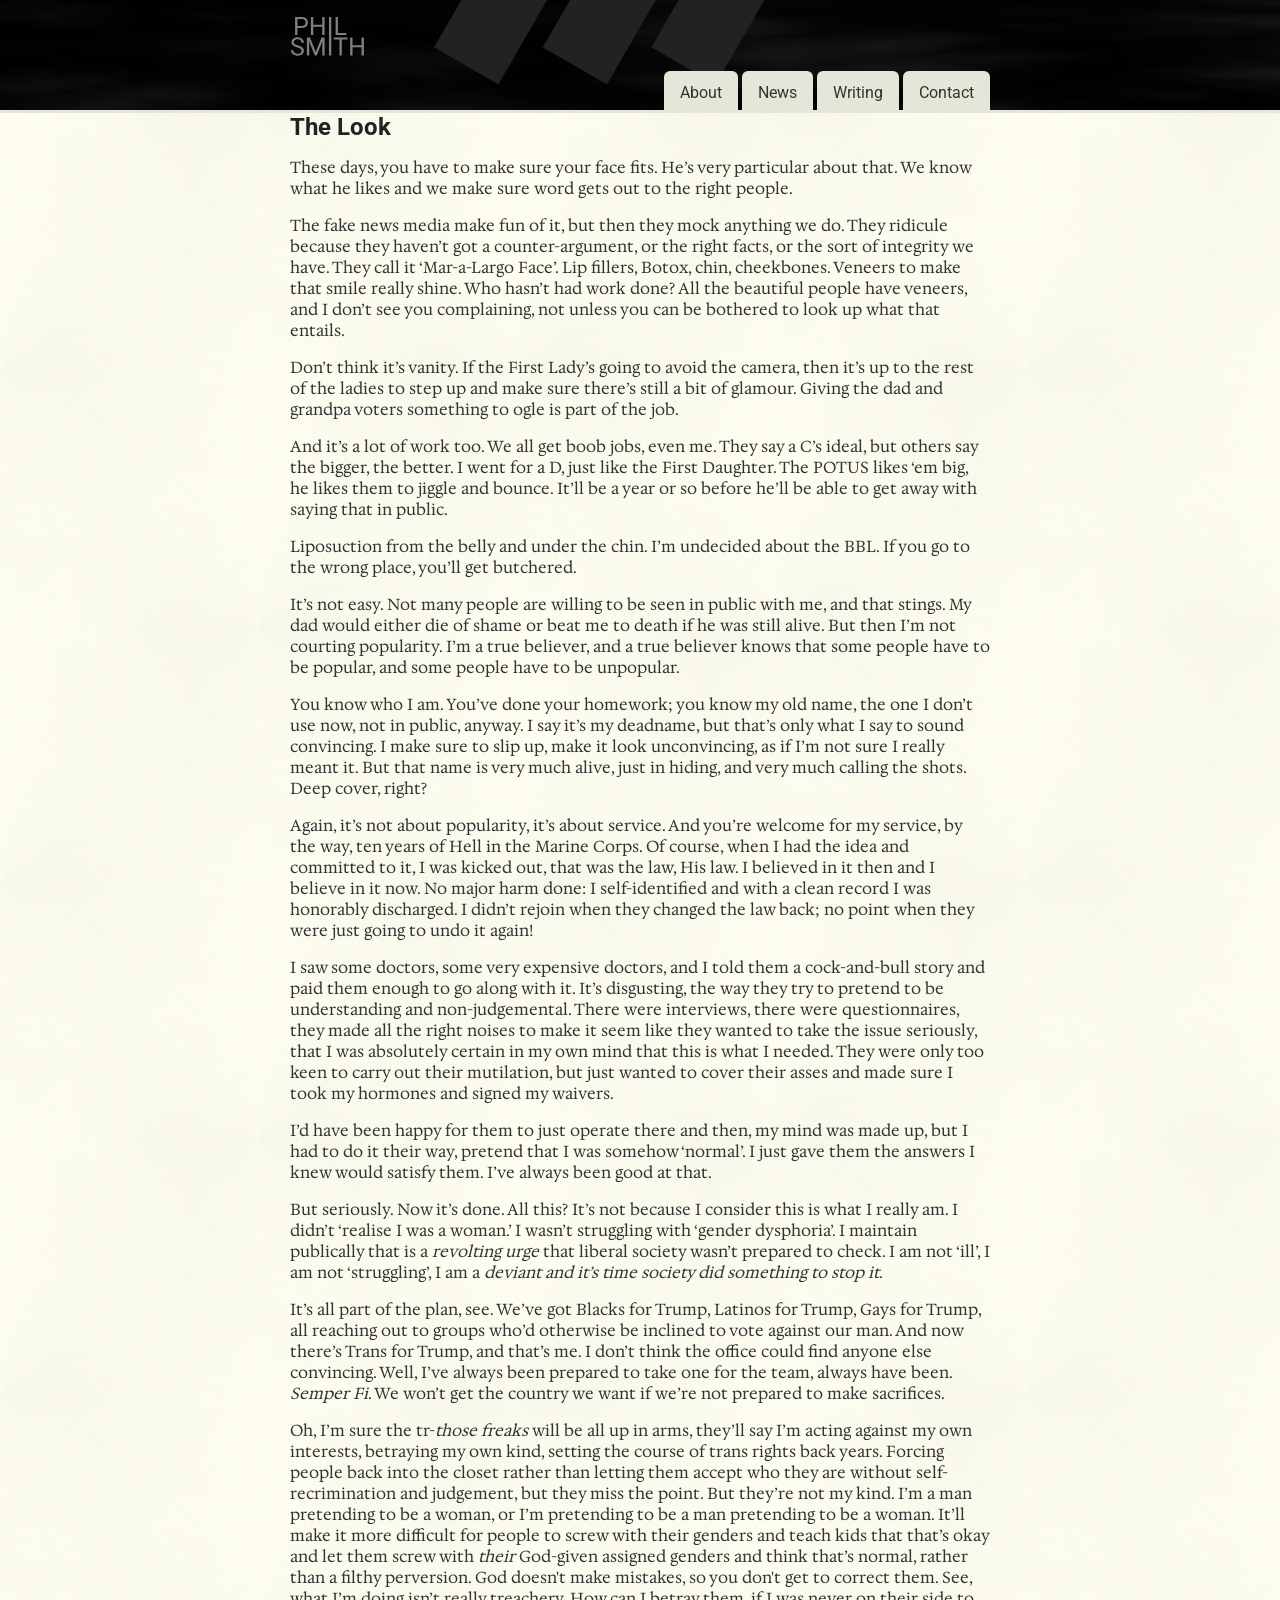
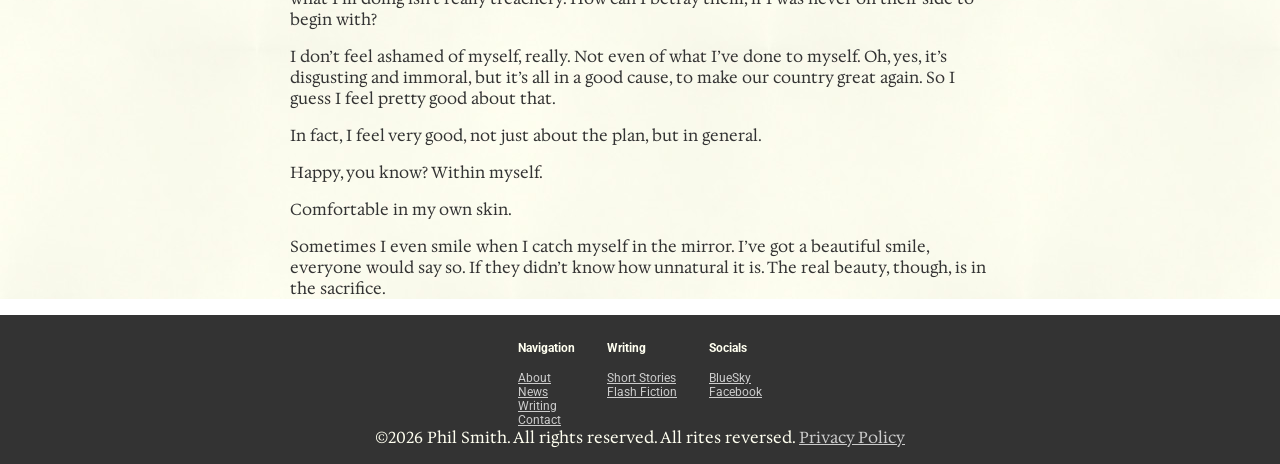
<file: the_look.html>
<!DOCTYPE html>
<html lang="en">
<head>
   <title>Flash Fiction | The Look</title>
   <meta charset="UTF-8" />
   <meta name="viewport" content="width=device-width, initial-scale=1.0" />
   <link rel="preconnect" href="https://fonts.googleapis.com">
   <link rel="preconnect" href="https://fonts.gstatic.com" crossorigin> 
   <link href="https://fonts.googleapis.com/css2?family=Hedvig+Letters+Serif&display=swap" rel="stylesheet">
   <link href="https://fonts.googleapis.com/css2?family=Roboto&display=swap" rel="stylesheet">
   <link rel="stylesheet" type="text/css" href="css/style.css" />
</head>
<body>
	<header>
		<div class="container">
			<div id="site-branding"><h1><a href="index.html"><img src="img/logo.svg" alt="Phil Smith" width="120" height="40" /></a><span>Phil Smith</span></h1></div>
			<nav> 
				<ul>
					<li><a href="index.html#about">About</a></li>
					<li><a href="index.html#news">News</a></li>
					<li><a href="index.html#writing">Writing</a></li>
					<li><a href="index.html#contact">Contact</a></li>
				</ul>
			</nav>
		</div>
	</header>
	<main>
		<div class="container">
			<article>
				<h1>The Look</h1>
				<p>These days, you have to make sure your face fits. He’s very particular about that. We know what he likes and we make sure word gets out to the right people.
				<p>The fake news media make fun of it, but then they mock anything we do. They ridicule because they haven’t got a counter-argument, or the right facts, or the sort of integrity we have. They call it ‘Mar-a-Largo Face’. Lip fillers, Botox, chin, cheekbones. Veneers to make that smile really shine. Who hasn’t had work done? All the beautiful people have veneers, and I don’t see you complaining, not unless you can be bothered to look up what that entails.</p>
				<p>Don’t think it’s vanity. If the First Lady’s going to avoid the camera, then it’s up to the rest of the ladies to step up and make sure there’s still a bit of glamour. Giving the dad and grandpa voters something to ogle is part of the job.</p>
				<p>And it’s a lot of work too. We all get boob jobs, even me. They say a C’s ideal, but others say the bigger, the better. I went for a D, just like the First Daughter. The POTUS likes ‘em big, he likes them to jiggle and bounce. It’ll be a year or so before he’ll be able to get away with saying that in public.</p>
				<p>Liposuction from the belly and under the chin. I’m undecided about the BBL. If you go to the wrong place, you’ll get butchered.</p>
				<p>It’s not easy. Not many people are willing to be seen in public with me, and that stings. My dad would either die of shame or beat me to death if he was still alive. But then I’m not courting popularity. I’m a true believer, and a true believer knows that some people have to be popular, and some people have to be unpopular. </p>
				<p>You know who I am. You’ve done your homework; you know my old name, the one I don’t use now, not in public, anyway. I say it’s my deadname, but that’s only what I say to sound convincing. I make sure to slip up, make it look unconvincing, as if I’m not sure I really meant it. But that name is very much alive, just in hiding, and very much calling the shots. Deep cover, right?</p>
				<p>Again, it’s not about popularity, it’s about service. And you’re welcome for my service, by the way, ten years of Hell in the Marine Corps. Of course, when I had the idea and committed to it, I was kicked out, that was the law, His law. I believed in it then and I believe in it now. No major harm done: I self-identified and with a clean record I was honorably discharged. I didn’t rejoin when they changed the law back; no point when they were just going to undo it again!</p>
				<p>I saw some doctors, some very expensive doctors, and I told them a cock-and-bull story and paid them enough to go along with it. It’s disgusting, the way they try to pretend to be understanding and non-judgemental. There were interviews, there were questionnaires, they made all the right noises to make it seem like they wanted to take the issue seriously, that I was absolutely certain in my own mind that this is what I needed. They were only too keen to carry out their mutilation, but just wanted to cover their asses and made sure I took my hormones and signed my waivers.</p>
				<p>I’d have been happy for them to just operate there and then, my mind was made up, but I had to do it their way, pretend that I was somehow ‘normal’. I just gave them the answers I knew would satisfy them. I’ve always been good at that. </p>
				<p>But seriously. Now it’s done. All this? It’s not because I consider this is what I really am. I didn’t ‘realise I was a woman.’ I wasn’t struggling with ‘gender dysphoria’. I maintain publically that is a <em>revolting urge</em> that liberal society wasn’t prepared to check. I am not ‘ill’, I am not ‘struggling’, I am a <em>deviant and it’s time society did something to stop it</em>. </p>
				<p>It’s all part of the plan, see. We’ve got Blacks for Trump, Latinos for Trump, Gays for Trump, all reaching out to groups who’d otherwise be inclined to vote against our man. And now there’s Trans for Trump, and that’s me. I don’t think the office could find anyone else convincing. Well, I’ve always been prepared to take one for the team, always have been. <i lang="la">Semper Fi</i>. We won’t get the country we want if we’re not prepared to make sacrifices. </p>
				<p>Oh, I’m sure the tr-<em>those freaks</em> will be all up in arms, they’ll say I’m acting against my own interests, betraying my own kind, setting the course of trans rights back years. Forcing people back into the closet rather than letting them accept who they are without self-recrimination and judgement, but they miss the point. But they’re not my kind. I’m a man pretending to be a woman, or I’m pretending to be a man pretending to be a woman. It’ll make it more difficult for people to screw with their genders and teach kids that that’s okay and let them screw with <em>their</em> God-given assigned genders and think that’s normal, rather than a filthy perversion. God doesn't make mistakes, so you don't get to correct them. See, what I’m doing isn’t really treachery. How can I betray them, if I was never on their side to begin with?</p>
				<p>I don’t feel ashamed of myself, really. Not even of what I’ve done to myself. Oh, yes, it’s disgusting and immoral, but it’s all in a good cause, to make our country great again. So I guess I feel pretty good about that. </p>
				<p>In fact, I feel very good, not just about the plan, but in general. </p>
				<p>Happy, you know? Within myself. </p>
				<p>Comfortable in my own skin. </p>
				<p>Sometimes I even smile when I catch myself in the mirror. I’ve got a beautiful smile, everyone would say so. If they didn’t know how unnatural it is. The real beauty, though, is in the sacrifice.</p>
			</article>
		</div>
	</main>
	<footer>
		<div class="container">
			<div id="footer-menu">
			<h2>Navigation</h2>
				<ul>
					<li><a href="index.html#about">About</a></li>
					<li><a href="index.html#news">News</a></li>
					<li><a href="index.html#writing">Writing</a></li>
					<li><a href="index.html#contact">Contact</a></li>
				</ul>
			</div>
			<div id="footer-content-links">
			<h2>Writing</h2>
			<ul>
					<li><a href="short_stories.html">Short Stories</a></li>
					<li><a href="flashfic.html">Flash Fiction</a></li>
				</ul>
			</div>
			<div id="footer-social-media">
			<h2>Socials</h2>
			<ul>
				<li><a href="https://bsky.app/profile/ununseptimus.bsky.social">BlueSky</a></li>
				<li><a href="https://www.facebook.com/profile.php?id=61581986019543">Facebook</a></li>
			</ul>
			</div>				
		</div>
		<div class="container">
			<p class="copyright">©2026 Phil Smith. All rights reserved. All rites reversed. <a href="privacy_policy.html">Privacy Policy</a></p>
		</div>
	</footer>
</body>
</html>
</file>
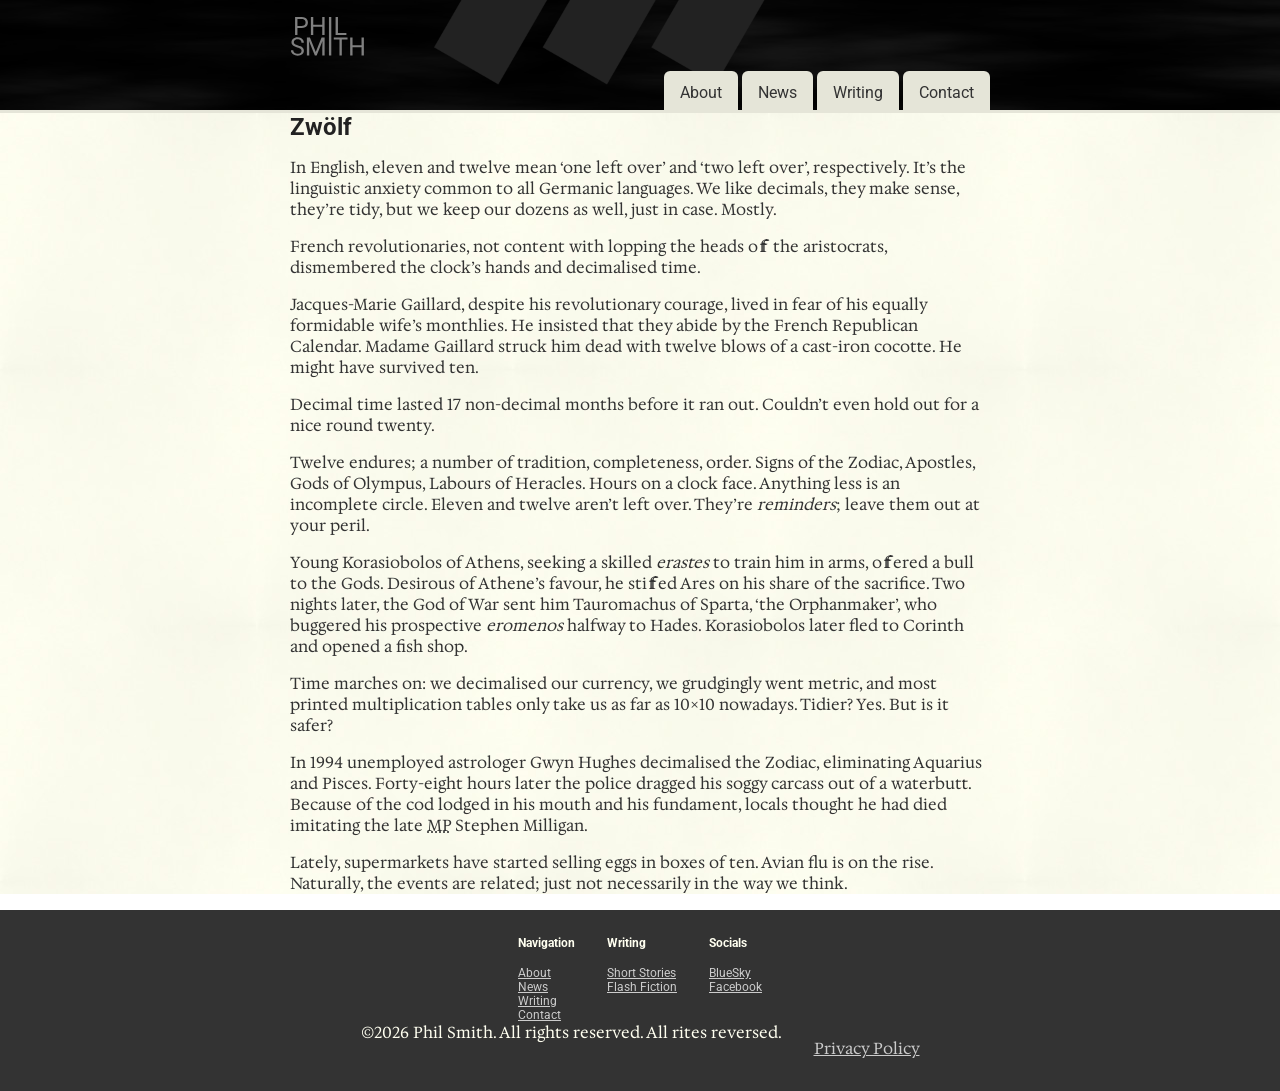
<file: zwolf.html>
<!DOCTYPE html>
<html lang="en">
<head>
   <title>Flash Fiction | Zwölf</title>
   <meta charset="UTF-8" />
   <meta name="viewport" content="width=device-width, initial-scale=1.0" />
   <link rel="preconnect" href="https://fonts.googleapis.com">
   <link rel="preconnect" href="https://fonts.gstatic.com" crossorigin> 
   <link href="https://fonts.googleapis.com/css2?family=Hedvig+Letters+Serif&display=swap" rel="stylesheet">
   <link href="https://fonts.googleapis.com/css2?family=Roboto&display=swap" rel="stylesheet">
   <link rel="stylesheet" type="text/css" href="css/style.css" />
</head>
<body>
	<header>
		<div class="container">
			<div id="site-branding"><h1><a href="index.html"><img src="img/logo.svg" alt="Phil Smith" width="120" height="40" /></a><span>Phil Smith</span></h1></div>
			<nav> 
				<ul>
					<li><a href="index.html#about">About</a></li>
					<li><a href="index.html#news">News</a></li>
					<li><a href="index.html#writing">Writing</a></li>
					<li><a href="index.html#contact">Contact</a></li>
				</ul>
			</nav>
		</div>
	</header>
	<main>
		<div class="container">
			<article>
				<h1>Zwölf</h1>
				<p>In English, eleven and twelve mean ‘one left over’ and ‘two left over’, respectively. It’s the linguistic anxiety common to all Germanic languages. We like decimals, they make sense, they’re tidy, but we keep our dozens as well, just in case. Mostly.</p>
				<p>French revolutionaries, not content with lopping the heads off the aristocrats, dismembered the clock’s hands and decimalised time.</p>
				<p>Jacques-Marie Gaillard, despite his revolutionary courage, lived in fear of his equally formidable wife’s monthlies. He insisted that they abide by the French Republican Calendar. Madame Gaillard struck him dead with twelve blows of a cast-iron cocotte. He might have survived ten.</p>
				<p>Decimal time lasted 17 non-decimal months before it ran out. Couldn’t even hold out for a nice round twenty.</p>
				<p>Twelve endures; a number of tradition, completeness, order. Signs of the Zodiac, Apostles, Gods of Olympus, Labours of Heracles. Hours on a clock face. Anything less is an incomplete circle. Eleven and twelve aren’t left over. They’re <em>reminders</em>; leave them out at your peril.</p>
				<p>Young Korasiobolos of Athens, seeking a skilled <i lang="gr">erastes</i> to train him in arms, offered a bull to the Gods. Desirous of Athene’s favour, he stiffed Ares on his share of the sacrifice. Two nights later, the God of War sent him Tauromachus of Sparta, ‘the Orphanmaker’, who buggered his prospective <i>eromenos</i> halfway to Hades. Korasiobolos later fled to Corinth and opened a fish shop.</p>
				<p>Time marches on: we decimalised our currency, we grudgingly went metric, and most printed multiplication tables only take us as far as 10×10 nowadays. Tidier? Yes. But is it safer?</p>
				<p>In 1994 unemployed astrologer Gwyn Hughes decimalised the Zodiac, eliminating Aquarius and Pisces. Forty-eight hours later the police dragged his soggy carcass out of a waterbutt. Because of the cod lodged in his mouth and his fundament, locals thought he had died imitating the late <abbr title="Member of Parliament">MP</abbr> Stephen Milligan.</p> 
				<p>Lately, supermarkets have started selling eggs in boxes of ten. Avian flu is on the rise. Naturally, the events are related; just not necessarily in the way we think.</p>
			</article>
		</div>
	</main>
	<footer>
		<div class="container">
			<div id="footer-menu">
			<h2>Navigation</h2>
				<ul>
					<li><a href="index.html#about">About</a></li>
					<li><a href="index.html#news">News</a></li>
					<li><a href="index.html#writing">Writing</a></li>
					<li><a href="index.html#contact">Contact</a></li>
				</ul>
			</div>
			<div id="footer-content-links">
			<h2>Writing</h2>
			<ul>
					<li><a href="short_stories.html">Short Stories</a></li>
					<li><a href="flashfic.html">Flash Fiction</a></li>
				</ul>
			</div>
			<div id="footer-social-media">
			<h2>Socials</h2>
			<ul>
				<li><a href="https://bsky.app/profile/ununseptimus.bsky.social">BlueSky</a></li>
				<li><a href="https://www.facebook.com/profile.php?id=61581986019543">Facebook</a></li>
			</ul>
			</div>				
		</div>
		<div class="container">
			<p class="copyright">©2026 Phil Smith. All rights reserved. All rites reversed.</p>
			<p><a href="privacy_policy.html">Privacy Policy</a></p>
		</div>
	</footer>
</body>
</html>
</file>
<file: css/style.css>
:root {
	--space: 1rem;
	--primary-background-color:#FFFFF0;
	--primary-background-shade:#E5E5D8;
	--primary-color:#333333;
	--primary-heading-color:#222222;
	--secondary-background-color:#333333;
	--secondary-color:#FFFFF0;
	--tertiary-background-colour:#F0F0FF;
	--space: 1rem;
	--paper:url('../img/main-bg.jpg');
}

body { 
	background-color: var(--tertiary-background-color);
	color: var(--primary-color);
	margin:0;
	padding:0;
}

header, main, footer {
	width:auto;
}

header {
  background-color: var(--secondary-background-color);
  color: var(--secondary-color);
  padding: 1rem 0;
  background-image:url('../img/header-bg.png');
  background-size: cover;
  background-position: center;
  background-repeat: no-repeat;
  border-bottom:3px solid var(--primary-background-shade);
}

header .container {
  display: flex;
  justify-content: space-between;
  align-items: end; /* critical */
}

#site-branding img {
  display: block;
  height: 40px;
  width: auto;
}

header h1 {
  margin: 0;
}

nav {
  display: flex;
  margin: 0rem 0rem -1rem 0rem;
  /*border:1px solid red;*/
}

nav ul {
  display: flex;
  list-style: none;
  padding: 0;
  margin:0;
  gap: 0.25rem;
}

nav ul li {
  display: flex;
  margin: 0;
  padding: 0;  
}

nav a {
  display: block;
  background-color: var(--primary-background-shade);
  color: var(--primary-color);
  padding: 0.75rem 1rem 0.5rem 1rem;
  text-decoration: none;
  font-family:'Roboto', sans-Serif;
  border-radius: 6px 6px 0 0;
}

nav a:hover {
  background-color: var(--primary-background-color);
}

main h1 {
	margin:0;
	padding:0;
}

header #site-branding h1 span {
	margin-left:-9999px
}

header #site-branding h1 img {
	height:40px;
	width: auto;
	display: block;
}


footer {
	background-color: var(--secondary-background-color);
	color: var(--secondary-color);
	padding: 1rem 0;
}

main {
	background-color: var(--primary-background-color);
	background-image: var(--paper);
	font-family: 'Hedvig Letters Serif', serif;
	color: var(--primary-color);
}


article { 
	/*background-color: var(--primary-background-color);*/
	color: var(--primary-color);
}

section {
  background: #f5f5f5; 
  border-radius: 8px;
  padding:1rem;
  margin-bottom: calc(var(--space) * 2);
  padding: var(--space);

}

h1, h2, h3, h4, h5, h6, legend {
	font-family: 'Roboto', sans-Serif; 
	color: var(--primary-heading-color);
	margin-bottom: var(--space);
}

p { 
	font-family: 'Hedvig Letters Serif', serif; 	
	margin-bottom: var(--space);
}


.container {
	max-width: 700px;
	margin: 0 auto;
	padding: 0 1rem;
}

footer .container p:first-child {
	margin:0px
}

#about {
}

.about-content {
  display: flex;
  gap: 2rem;
  align-items:center;	
}

.about-portrait img {
	width:250px;
	height:auto
}

.now_read_on { 
	text-align: right 
}

.mailmerge {
	background-color:#CCCCCC;
	border-bottom: 1px solid #C0C0C0;
	color:#000000
}

footer ul {
	list-style:none;
	display:block;
	margin:0;
	padding:0;
}


footer .container {
	display:flex;
	flex-direction:row;
	justify-content:center;
	gap:2em;
}

footer div h2, footer div p, footer div ul {
}

footer div h2 {
	font-family: 'Roboto', sans-Serif; 
	font-size: 0.75rem;
	color: var(--secondary-color);
}

footer ul li {
	font-family: 'Roboto', sans-Serif; 
	font-size: 0.75rem;
	color: var(--secondary-color);
}

footer #copyright {
	display:block;
}

footer a:link {
	color:#CCCCCC
}

footer a:visited {
	color:#999999
}

footer a:hover {
	color:#EEEEEE
}

footer a:active{
	color:#FFFFFF
}
</file>
